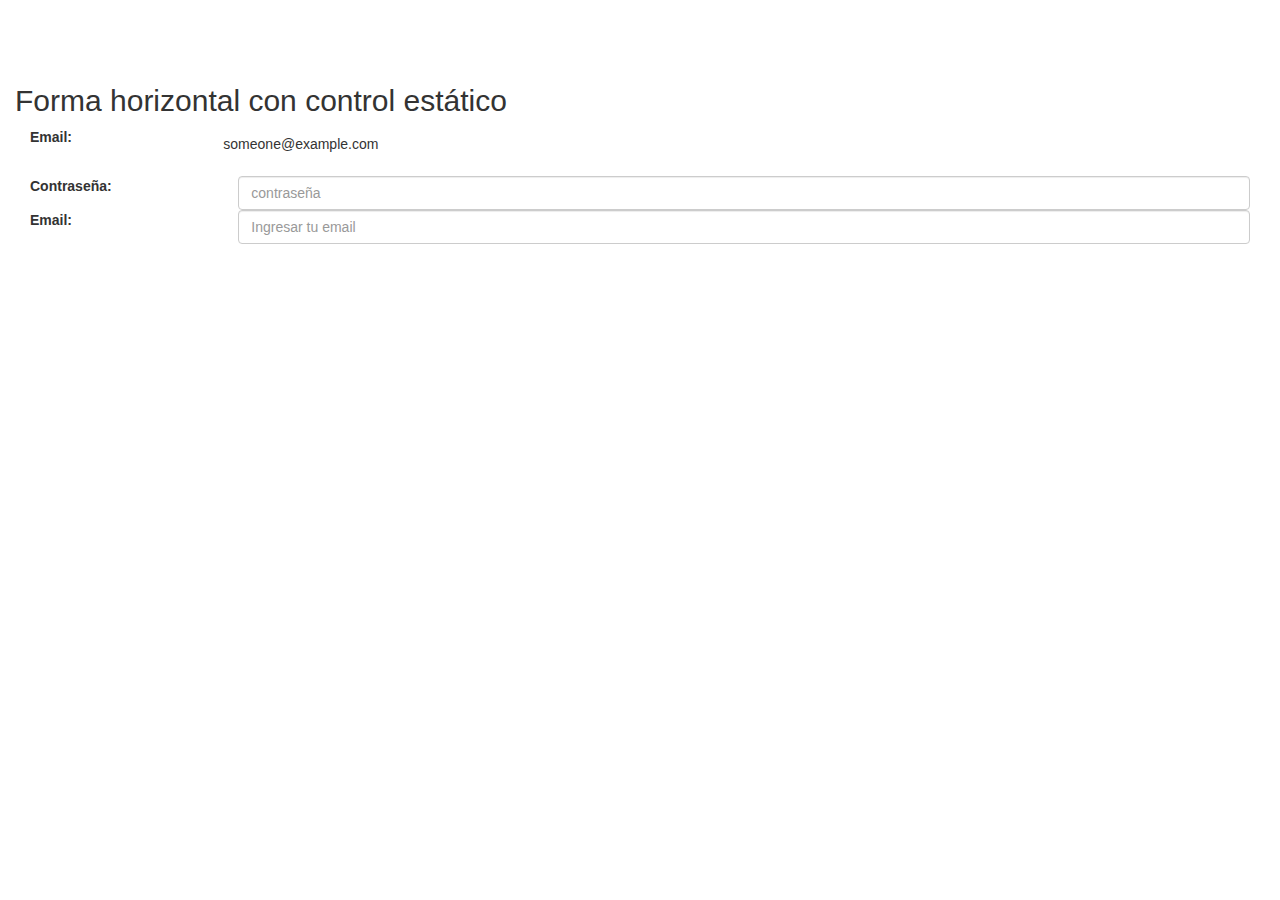
<file: new.html>
<!DOCTYPE html><html lang="es"><head><meta charset="utf-8">  <meta name="viewport" content="width=device-width, initial-scale=1">  <link rel="stylesheet" href="css/estilos.css">  <link rel="stylesheet" href="https://maxcdn.bootstrapcdn.com/bootstrap/3.3.7/css/bootstrap.min.css">  <script src="https://ajax.googleapis.com/ajax/libs/jquery/3.2.1/jquery.min.js"></script>  <script src="https://maxcdn.bootstrapcdn.com/bootstrap/3.3.7/js/bootstrap.min.js"></script> </head><body ><div class="container-fluid">	<h2>Forma horizontal con control estático</h2>		<div class="form-group">			<label for="Email" class="control-label col-sm-2">Email:</label>			<div>			<p class="form-control-static">someone@example.com</p>			</div>		</div>		<div class="form-group">			<label for="pwd" class="control-label col-sm-2">Contraseña:</label>			<div class="col-sm-10">			<input type="password" class="form-control" id="email" placeholder="contraseña">			</div>		</div>		<div class="form-group">			<label for="Email" class="control-label col-sm-2">Email:</label>			<div class="col-sm-10">			<input type="email" class="form-control" id="email" placeholder="Ingresar tu email">			</div>		</div>	<form>		</form></div></body></html>
</file>
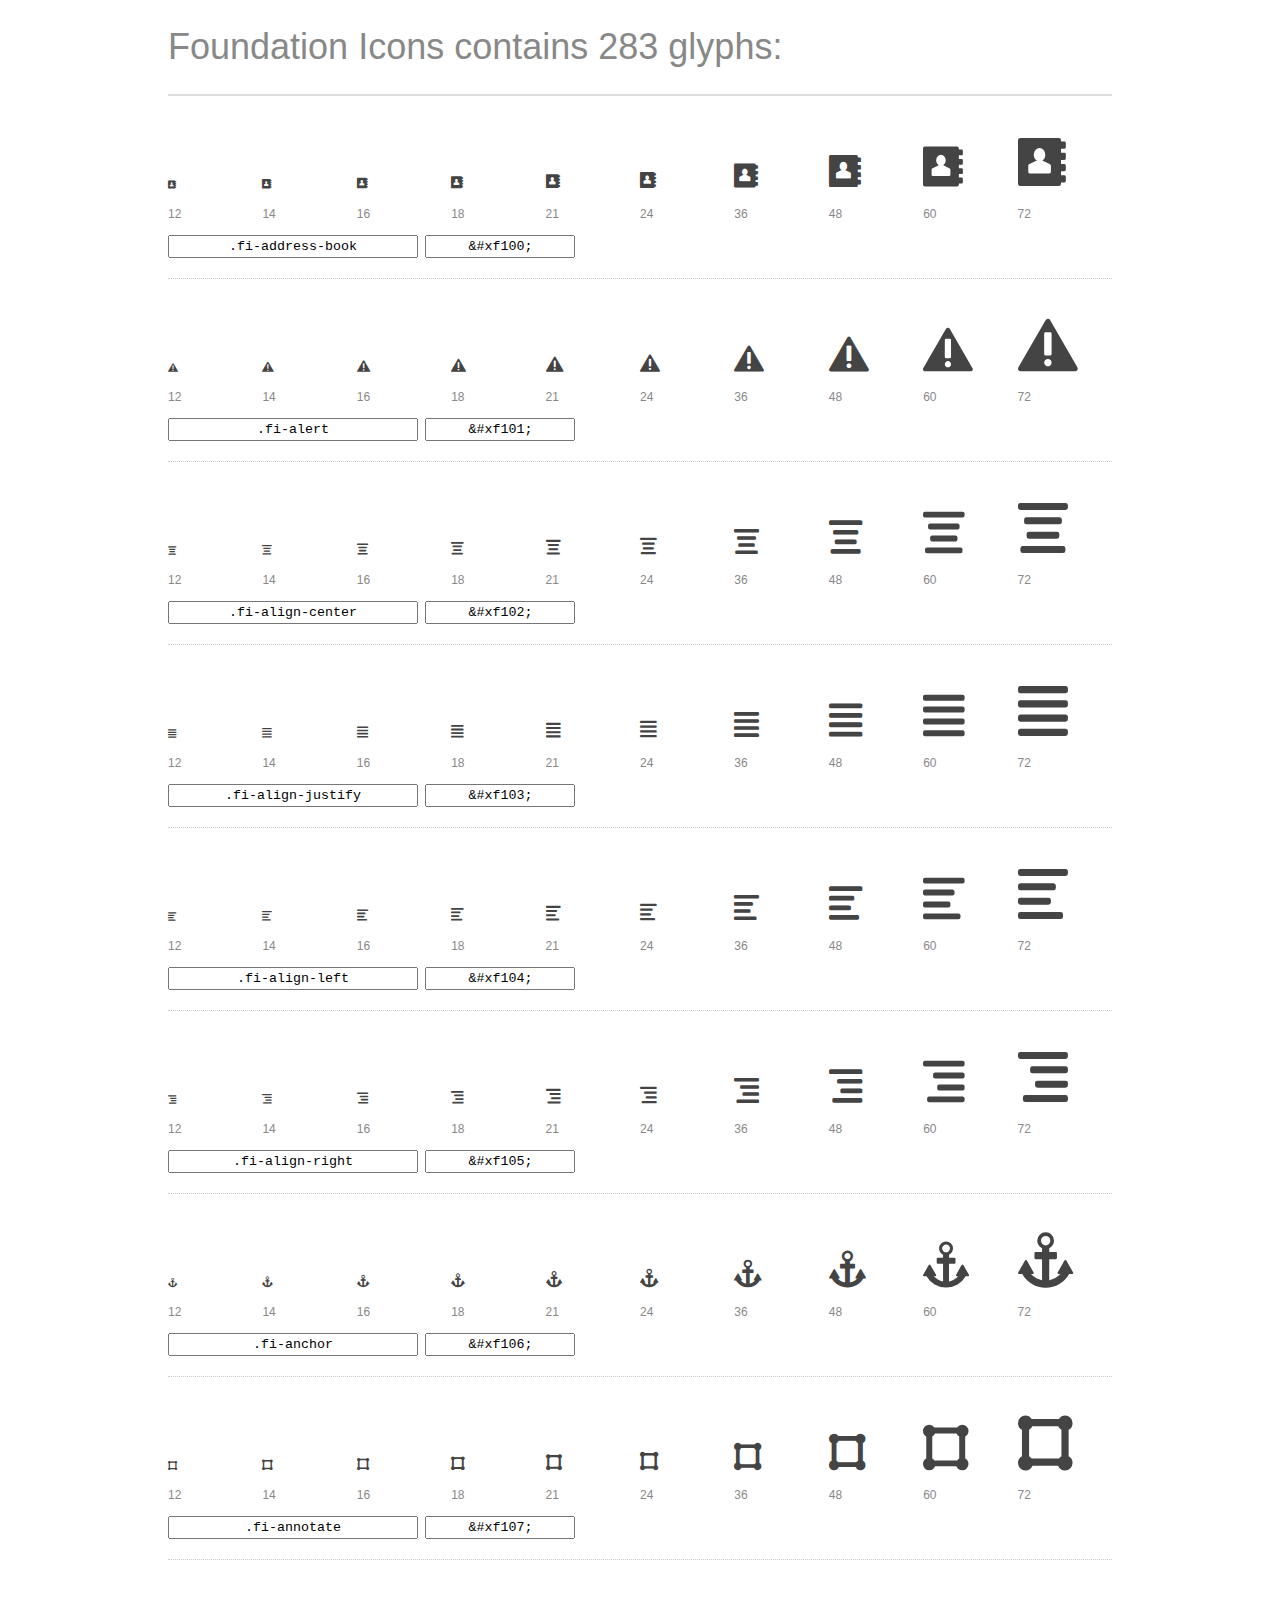
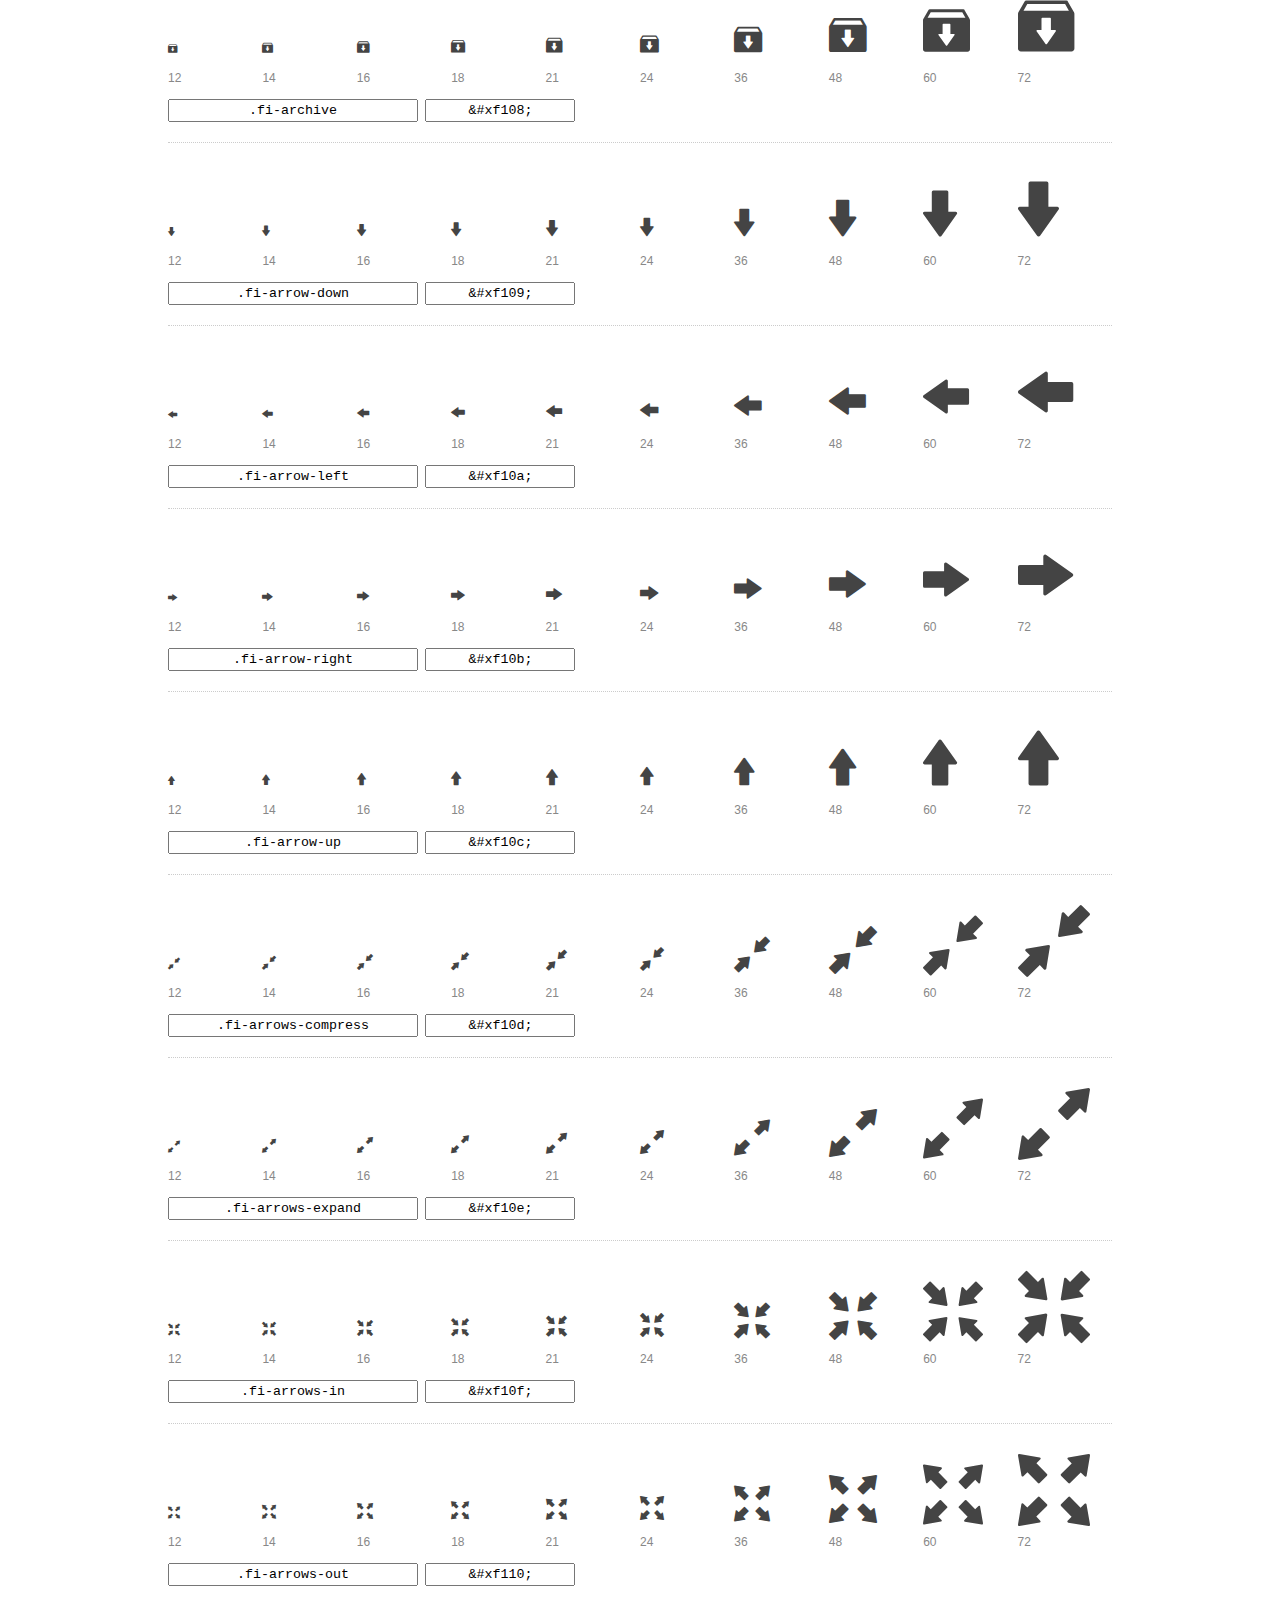
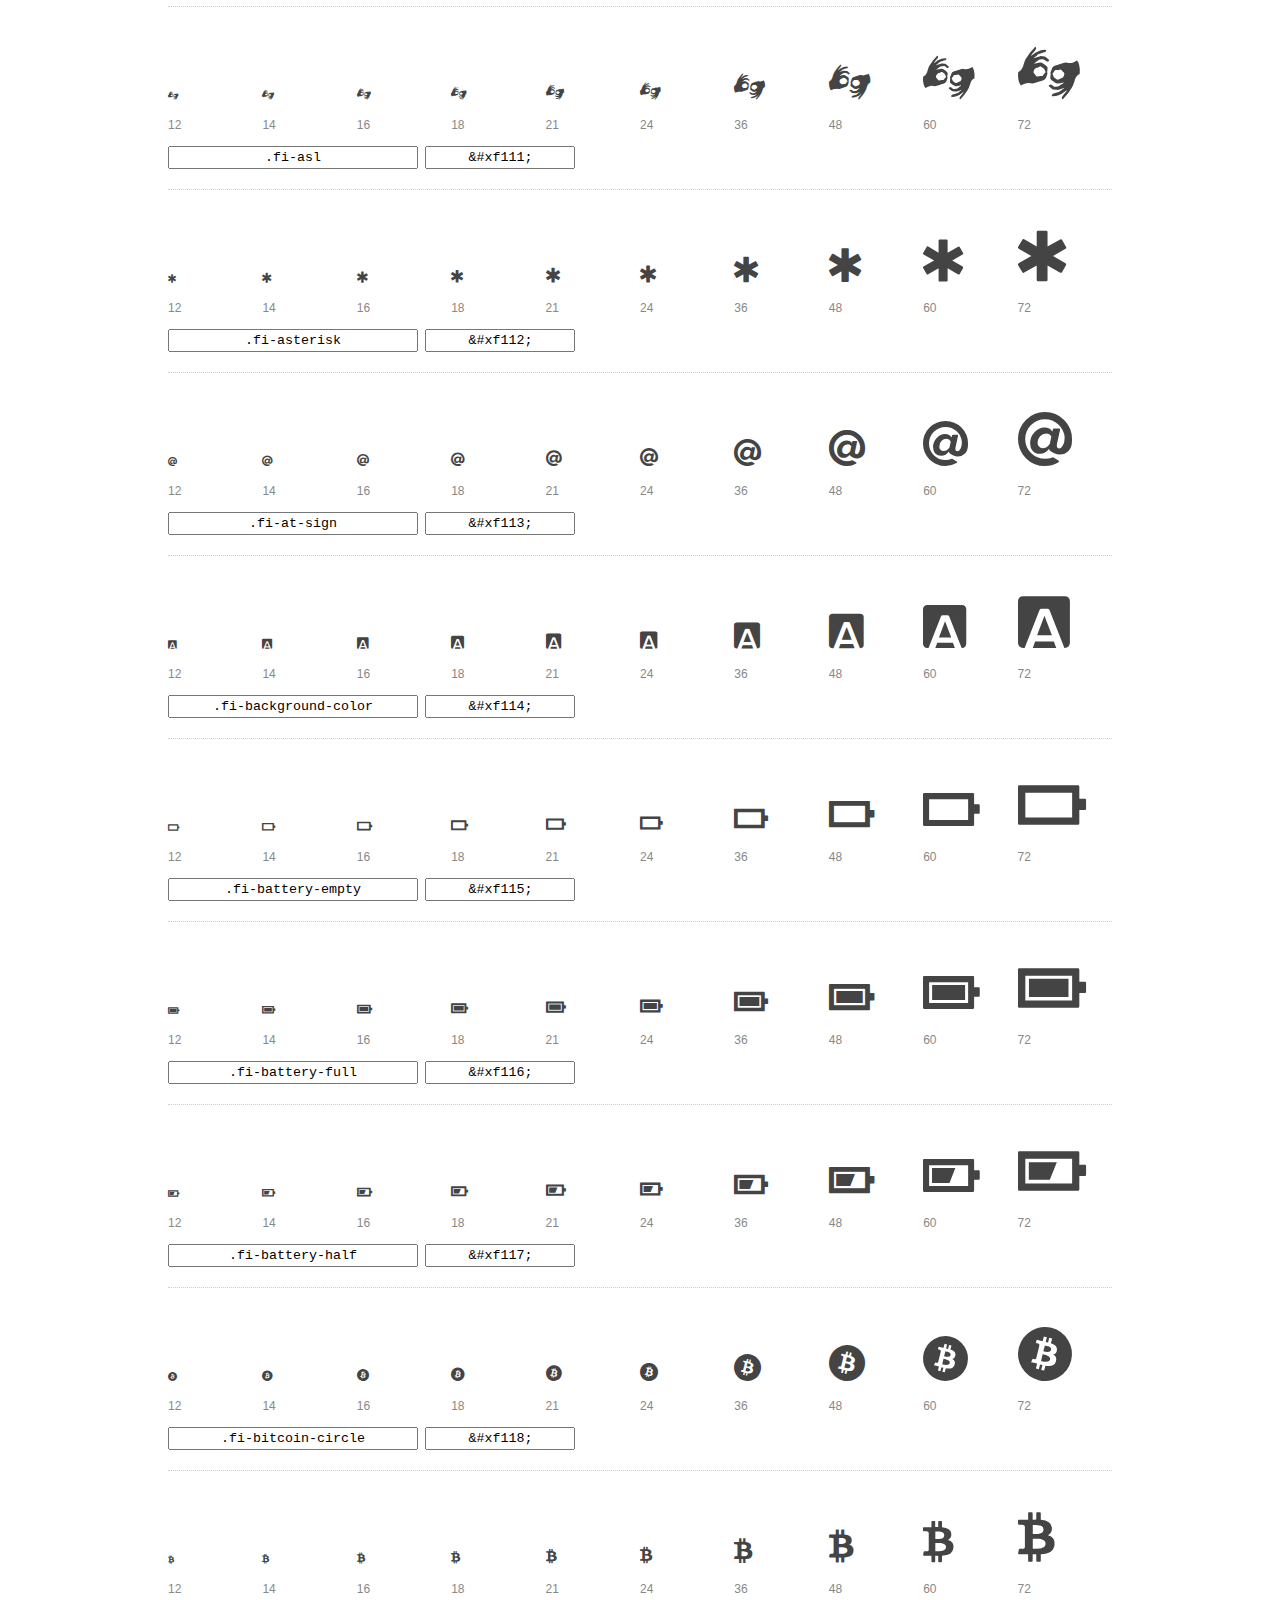
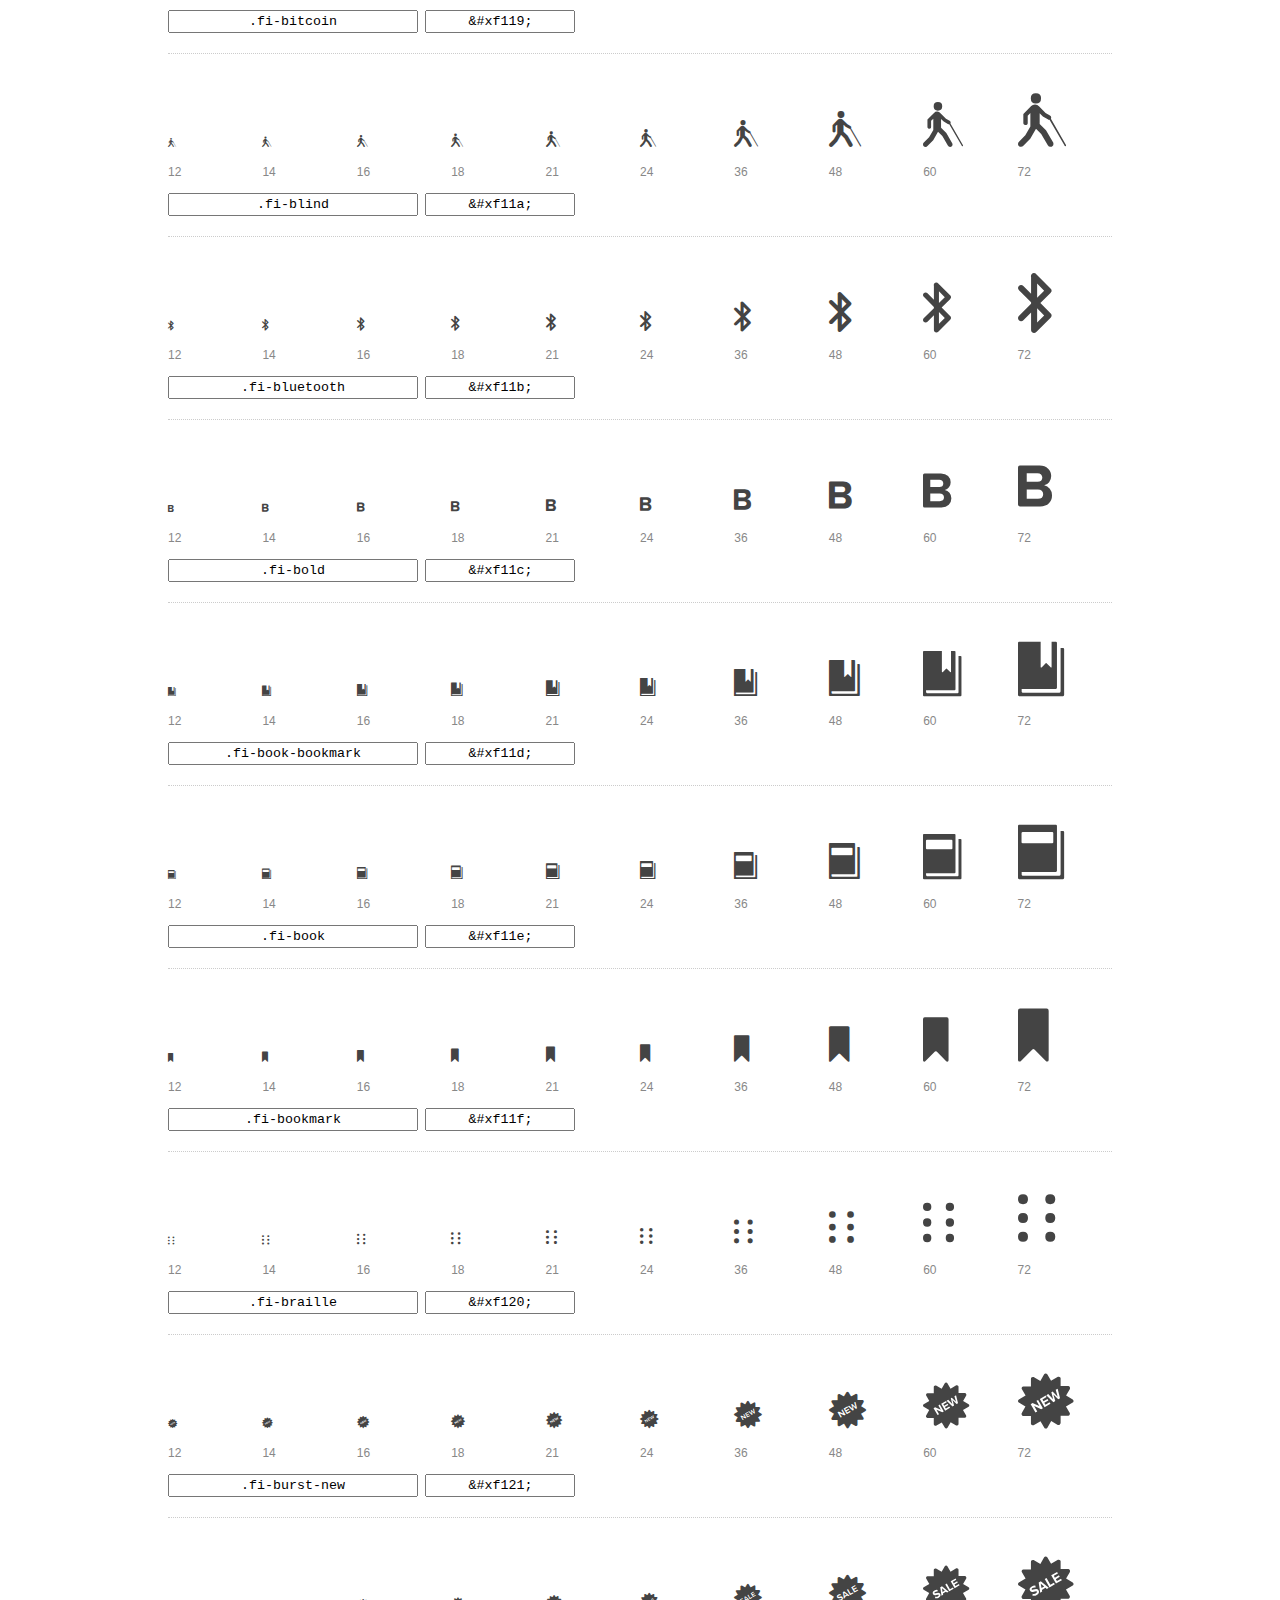
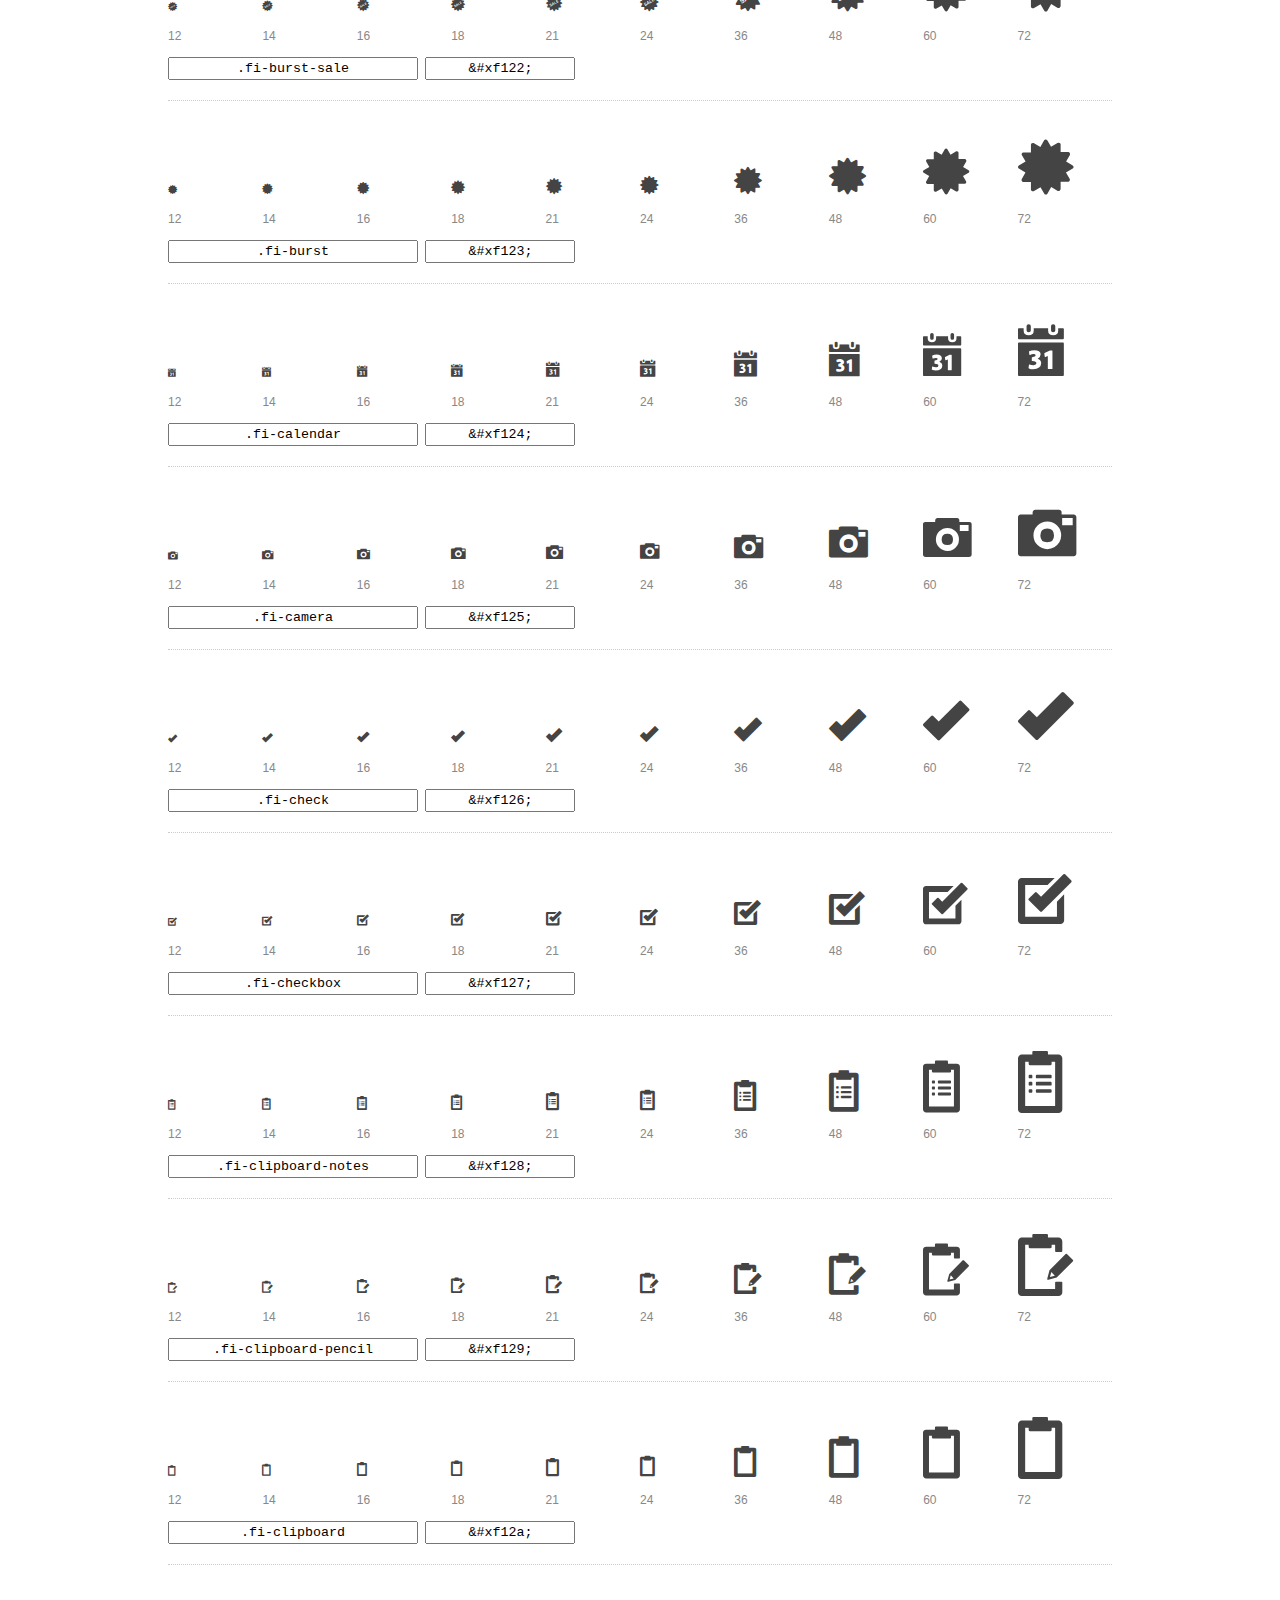
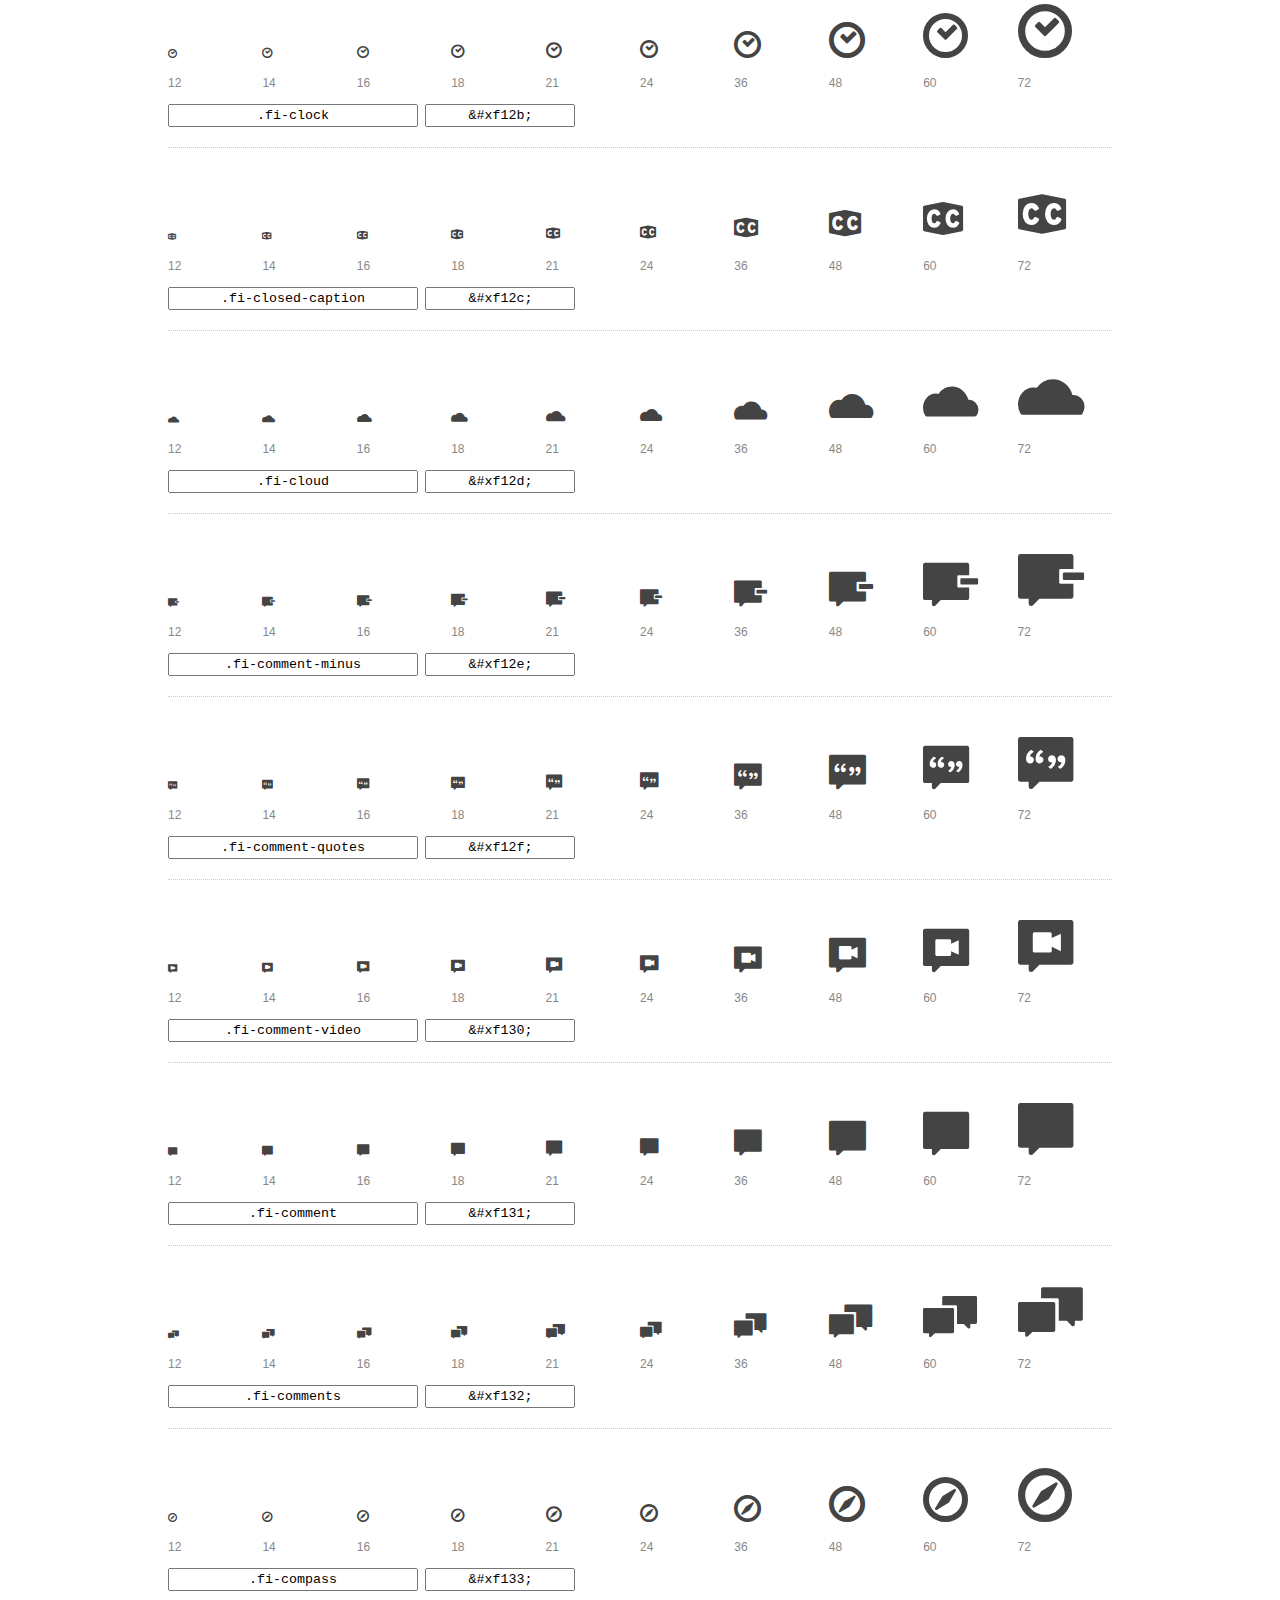
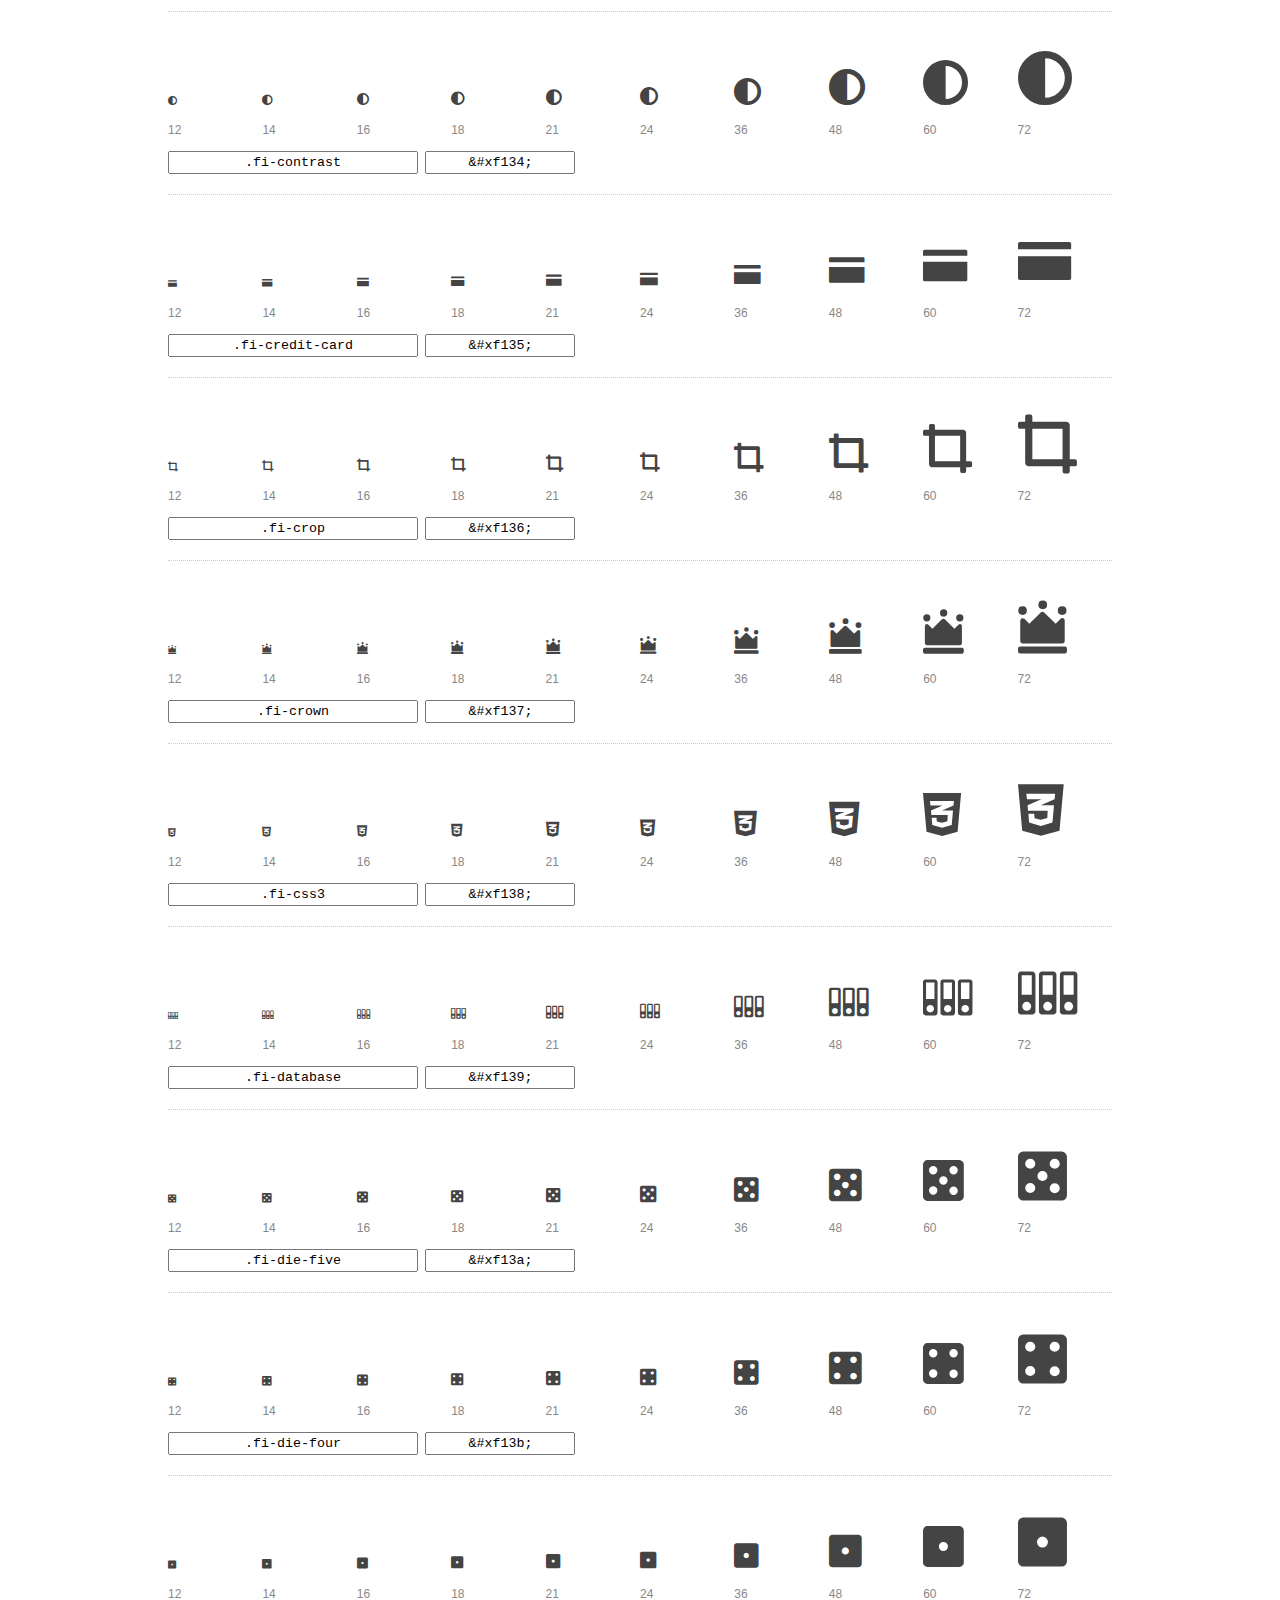
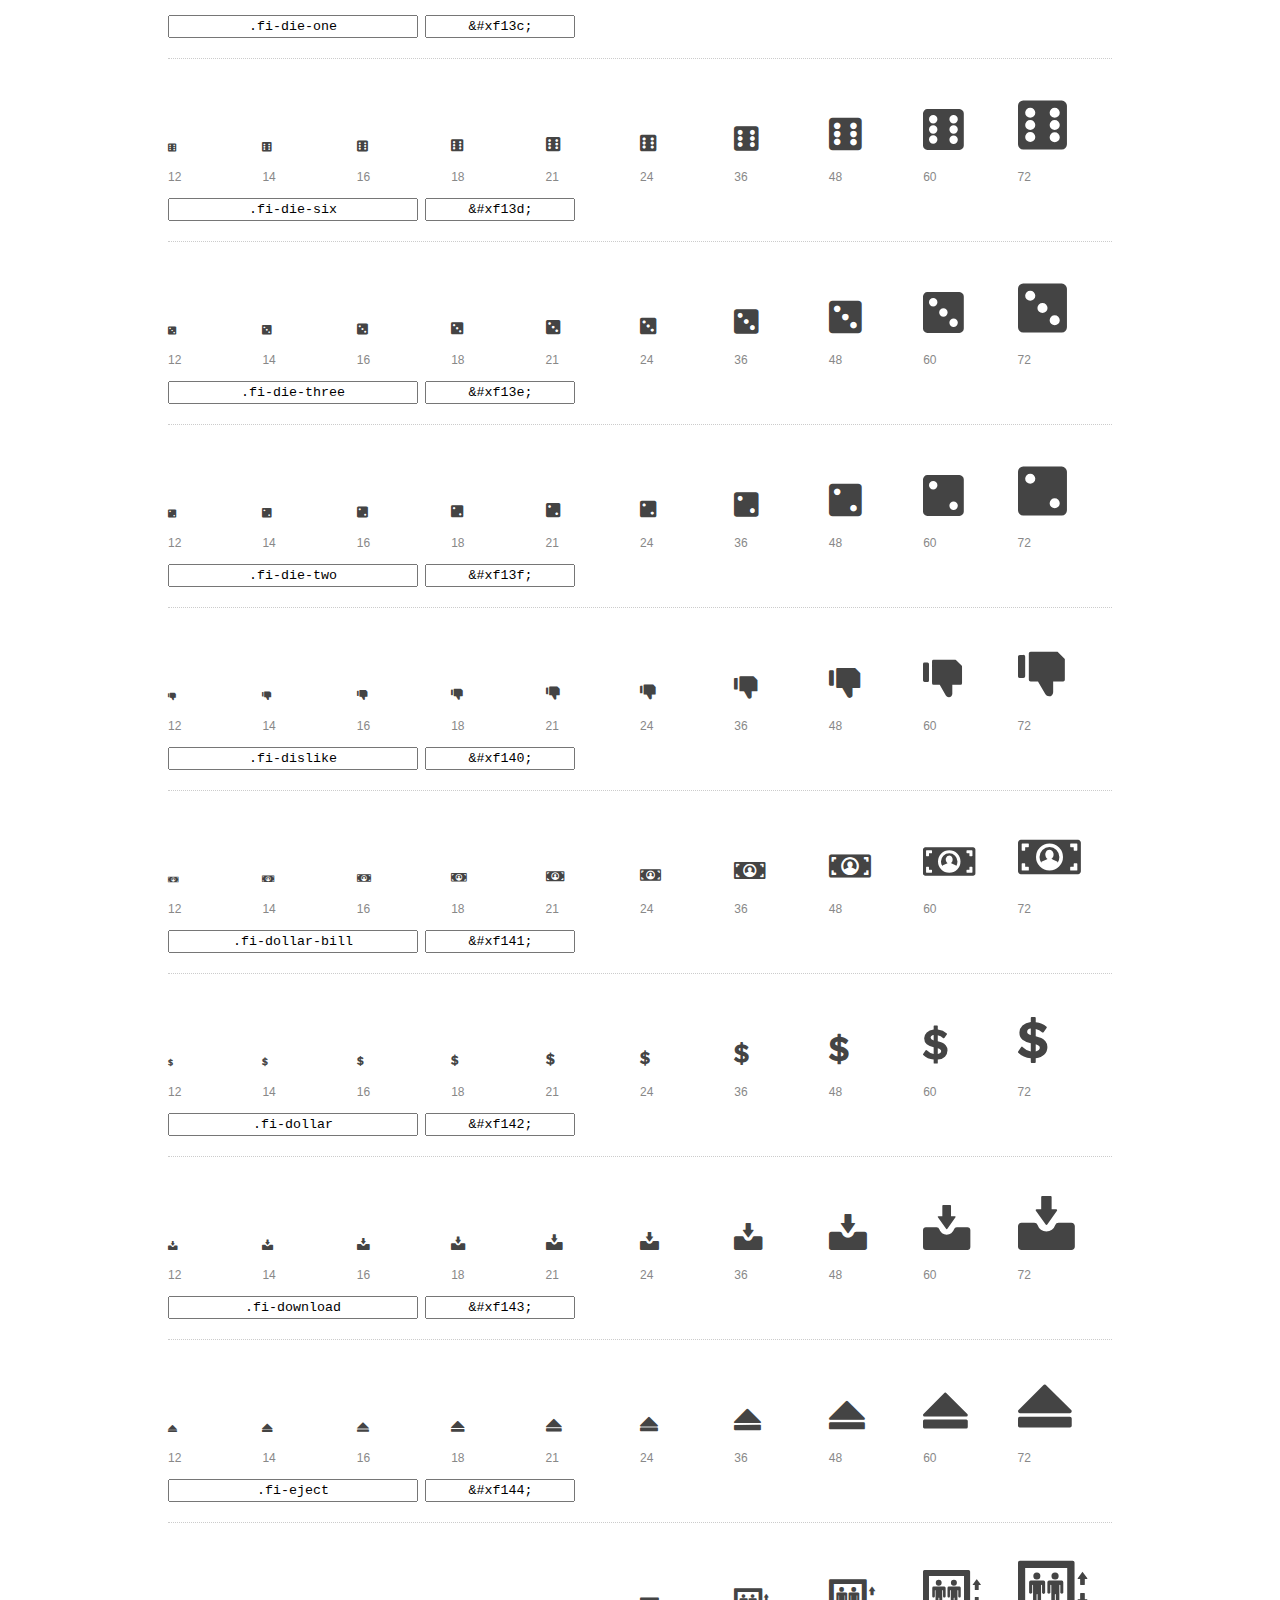
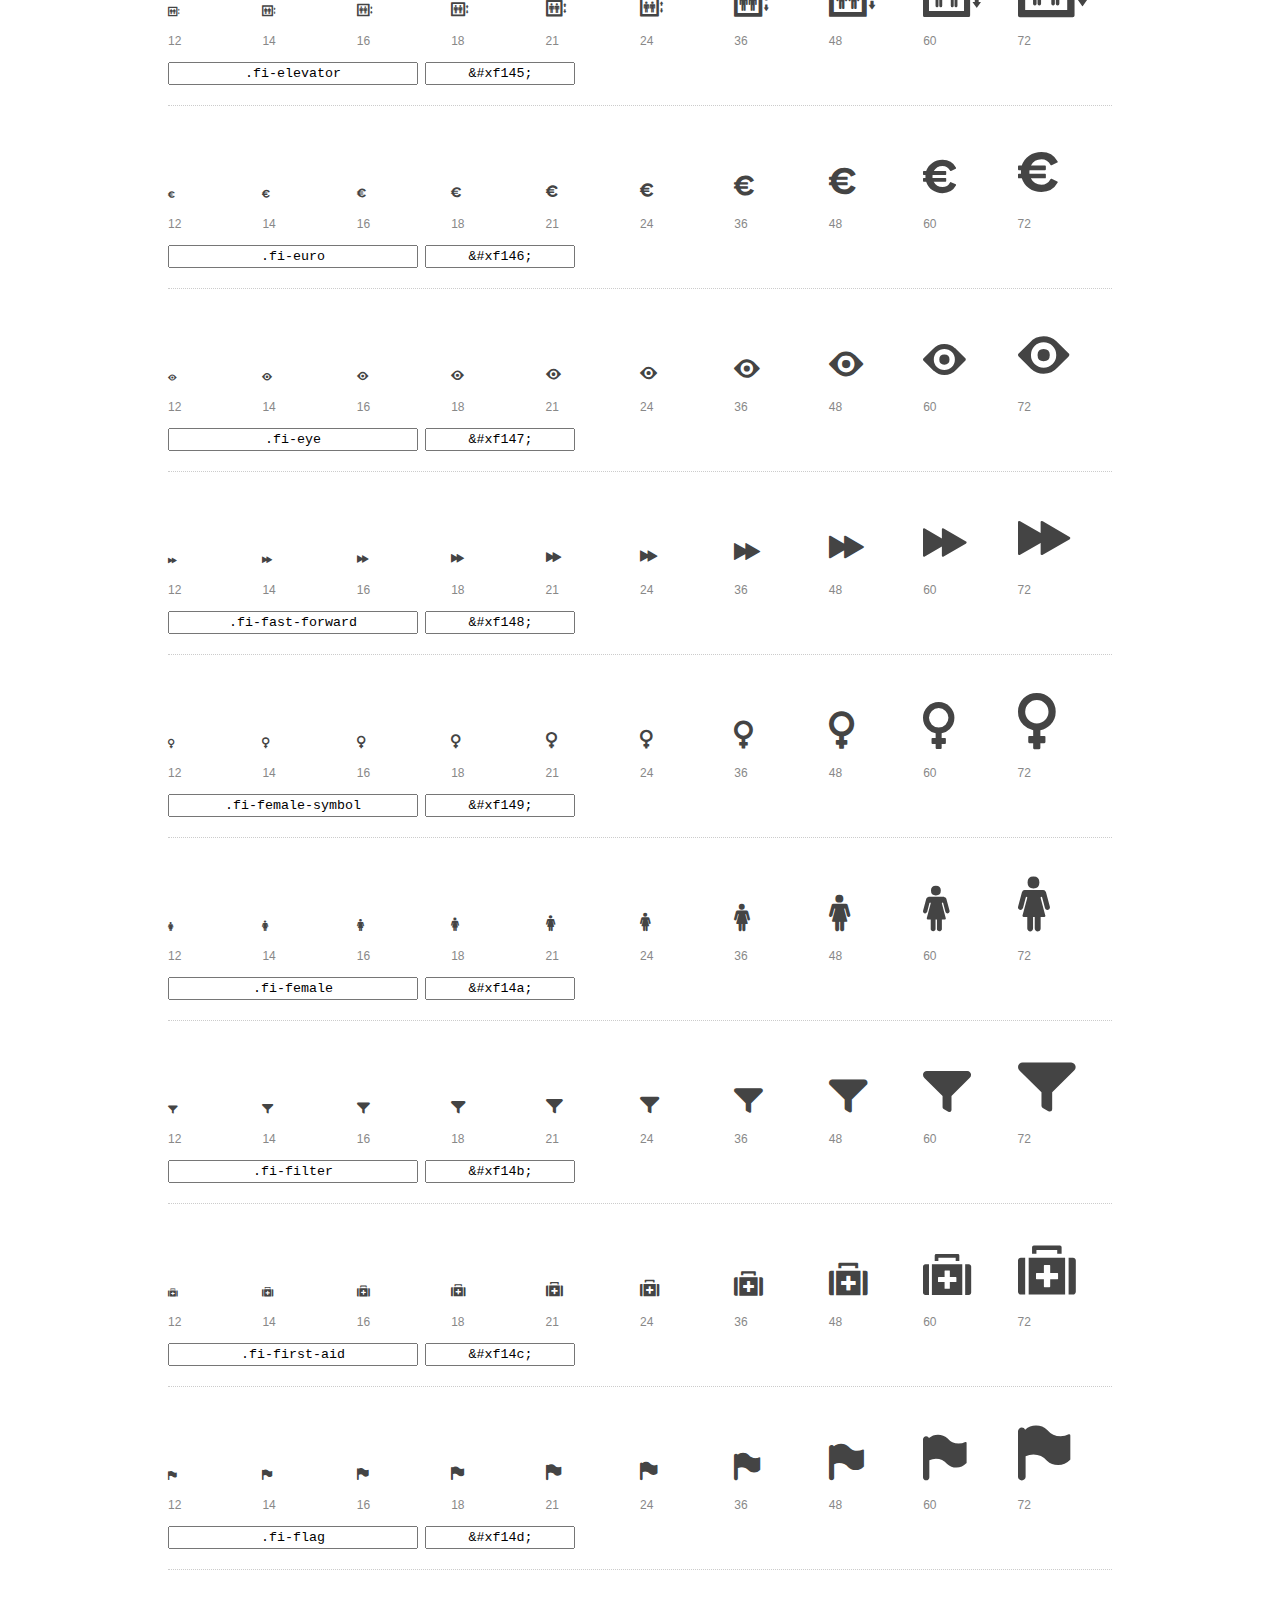
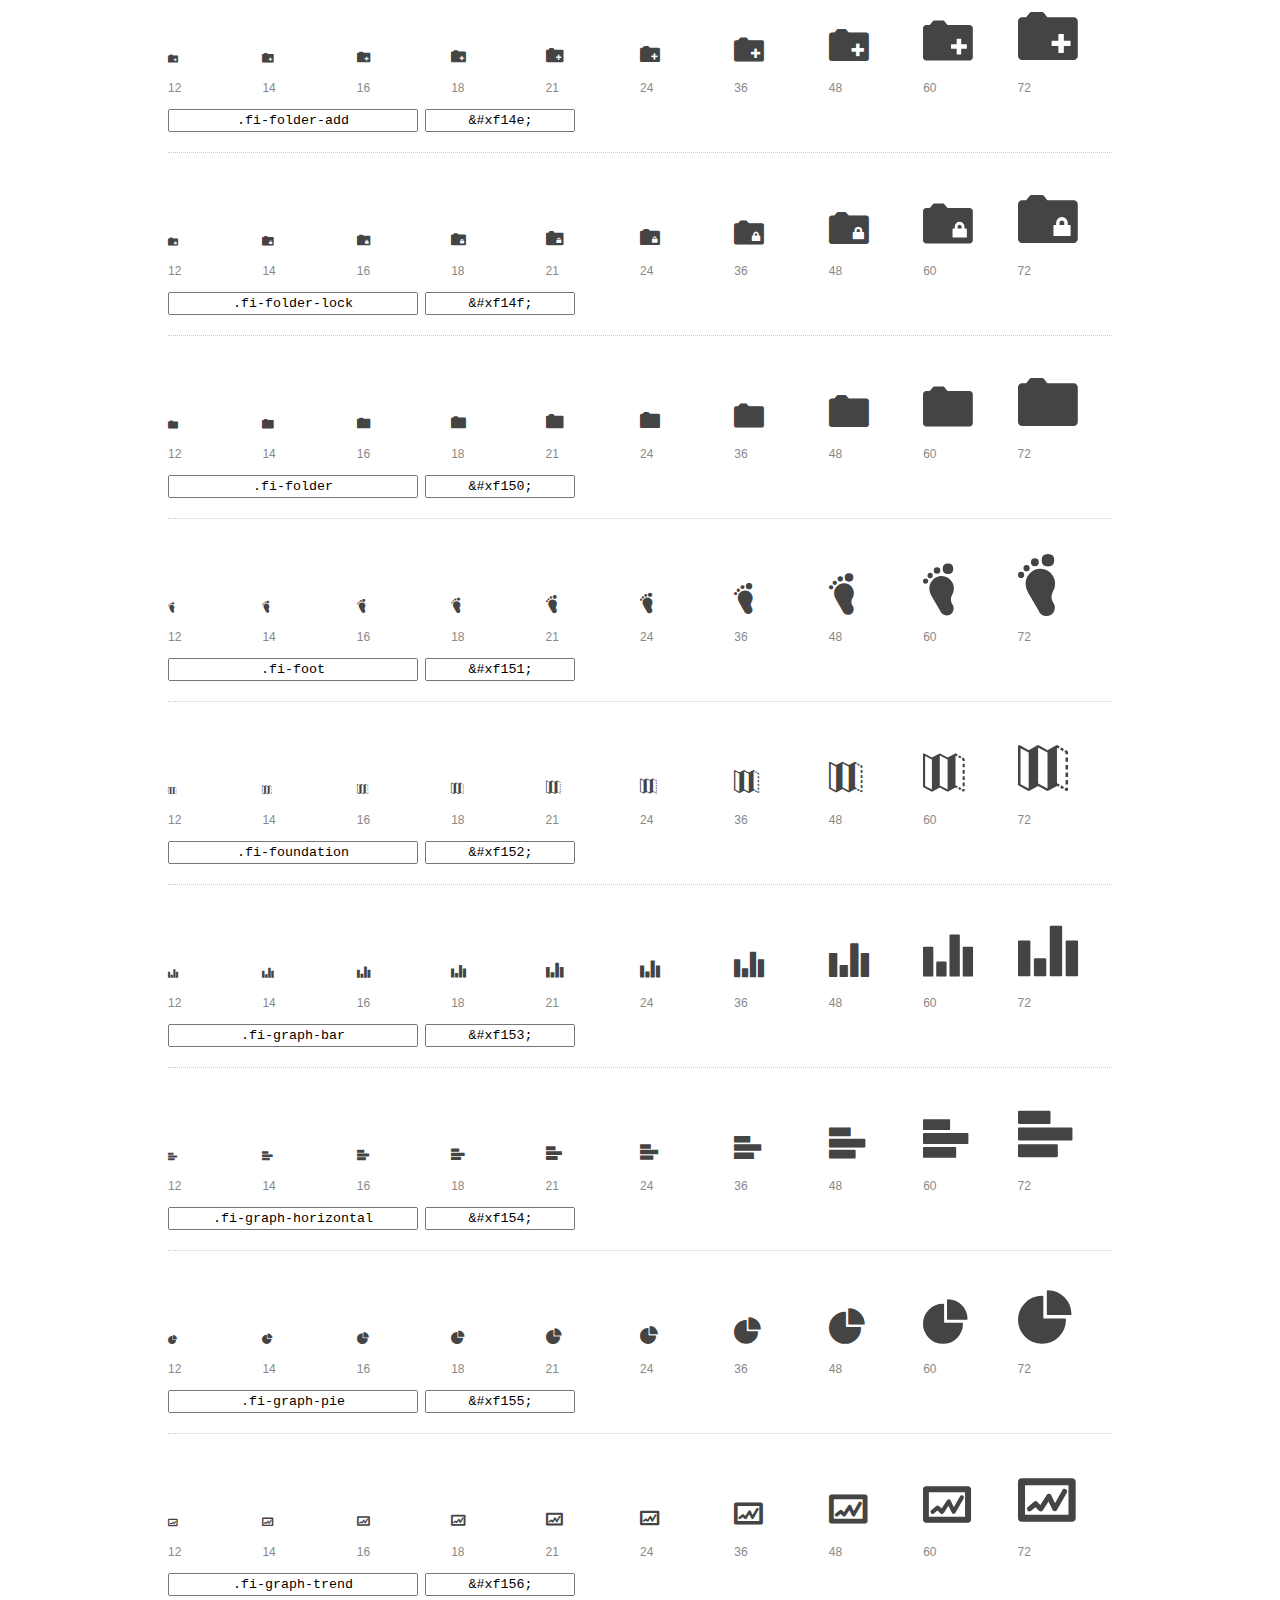
<file: foundation-icons/preview.html>
<!DOCTYPE html>
<html>
  <head>
    <title>Foundation Icons glyphs preview</title>
    <link rel="stylesheet" href="foundation-icons.css" />

    <style>
      * {
        -moz-box-sizing: border-box;
        -webkit-box-sizing: border-box;
        box-sizing: border-box;
        margin: 0;
        padding: 0;
      }

      body {
        background: #fff;
        color: #444;
        font: 16px/1.5 "Helvetica Neue", Helvetica, Arial, sans-serif;
      }

      a, 
      a:visited {
        color: #888;
        text-decoration: underline;
      }
      a:hover, 
      a:focus { color: #000; }

      h1 {
        border-bottom: 2px solid #ddd;
        color: #888;
        font-size: 36px;
        font-weight: 300;
        margin-bottom: 20px;
        padding: 20px 0;
      }

      .container {
        margin: 0 auto;
        min-width: 880px;
        padding: 0 40px;
        width: 80%;
      }

      .glyph {
        border-bottom: 1px dotted #ccc;
        padding: 10px 0 20px;
        margin-bottom: 20px;
      }

      .preview-glyphs { vertical-align: bottom; } 

      .preview-scale { 
        color: #888;
        font-size: 12px; 
        margin-top: 5px;
      }

      .step {
        display: inline-block;
        line-height: 1;
        width: 10%;
      }

      
      .size-12 { font-size: 12px; }
      
      .size-14 { font-size: 14px; }
      
      .size-16 { font-size: 16px; }
      
      .size-18 { font-size: 18px; }
      
      .size-21 { font-size: 21px; }
      
      .size-24 { font-size: 24px; }
      
      .size-36 { font-size: 36px; }
      
      .size-48 { font-size: 48px; }
      
      .size-60 { font-size: 60px; }
      
      .size-72 { font-size: 72px; }
      

      .usage { margin-top: 10px; }

      .usage input {
        font-family: monospace;
        margin-right: 3px;
        padding: 2px 5px;
        text-align: center;
      }

      .usage .point { width: 150px; }

      .usage .class { width: 250px; }

      .footer {
        color: #888;
        font-size: 12px;
        padding: 20px 0;
      }
    </style>

    <!--[if lte IE 8]><script src="http://html5shiv.googlecode.com/svn/trunk/html5.js"></script><![endif]-->
  </head>

  <body>
    <div class="container">
      <h1>Foundation Icons contains 283 glyphs:</h1> 

      
      <div class="glyph">
        <div class="preview-glyphs">
          <i class="step fi-address-book size-12"></i><i class="step fi-address-book size-14"></i><i class="step fi-address-book size-16"></i><i class="step fi-address-book size-18"></i><i class="step fi-address-book size-21"></i><i class="step fi-address-book size-24"></i><i class="step fi-address-book size-36"></i><i class="step fi-address-book size-48"></i><i class="step fi-address-book size-60"></i><i class="step fi-address-book size-72"></i>
        </div>
        <div class="preview-scale">
          <span class="step">12</span><span class="step">14</span><span class="step">16</span><span class="step">18</span><span class="step">21</span><span class="step">24</span><span class="step">36</span><span class="step">48</span><span class="step">60</span><span class="step">72</span> 
        </div>
        <div class="usage">
          <input class="class" type="text" readonly="readonly" onClick="this.select();" value=".fi-address-book" />
          <input class="point" type="text" readonly="readonly" onClick="this.select();" value="&amp;#xf100;" />
        </div>
      </div>
      
      <div class="glyph">
        <div class="preview-glyphs">
          <i class="step fi-alert size-12"></i><i class="step fi-alert size-14"></i><i class="step fi-alert size-16"></i><i class="step fi-alert size-18"></i><i class="step fi-alert size-21"></i><i class="step fi-alert size-24"></i><i class="step fi-alert size-36"></i><i class="step fi-alert size-48"></i><i class="step fi-alert size-60"></i><i class="step fi-alert size-72"></i>
        </div>
        <div class="preview-scale">
          <span class="step">12</span><span class="step">14</span><span class="step">16</span><span class="step">18</span><span class="step">21</span><span class="step">24</span><span class="step">36</span><span class="step">48</span><span class="step">60</span><span class="step">72</span> 
        </div>
        <div class="usage">
          <input class="class" type="text" readonly="readonly" onClick="this.select();" value=".fi-alert" />
          <input class="point" type="text" readonly="readonly" onClick="this.select();" value="&amp;#xf101;" />
        </div>
      </div>
      
      <div class="glyph">
        <div class="preview-glyphs">
          <i class="step fi-align-center size-12"></i><i class="step fi-align-center size-14"></i><i class="step fi-align-center size-16"></i><i class="step fi-align-center size-18"></i><i class="step fi-align-center size-21"></i><i class="step fi-align-center size-24"></i><i class="step fi-align-center size-36"></i><i class="step fi-align-center size-48"></i><i class="step fi-align-center size-60"></i><i class="step fi-align-center size-72"></i>
        </div>
        <div class="preview-scale">
          <span class="step">12</span><span class="step">14</span><span class="step">16</span><span class="step">18</span><span class="step">21</span><span class="step">24</span><span class="step">36</span><span class="step">48</span><span class="step">60</span><span class="step">72</span> 
        </div>
        <div class="usage">
          <input class="class" type="text" readonly="readonly" onClick="this.select();" value=".fi-align-center" />
          <input class="point" type="text" readonly="readonly" onClick="this.select();" value="&amp;#xf102;" />
        </div>
      </div>
      
      <div class="glyph">
        <div class="preview-glyphs">
          <i class="step fi-align-justify size-12"></i><i class="step fi-align-justify size-14"></i><i class="step fi-align-justify size-16"></i><i class="step fi-align-justify size-18"></i><i class="step fi-align-justify size-21"></i><i class="step fi-align-justify size-24"></i><i class="step fi-align-justify size-36"></i><i class="step fi-align-justify size-48"></i><i class="step fi-align-justify size-60"></i><i class="step fi-align-justify size-72"></i>
        </div>
        <div class="preview-scale">
          <span class="step">12</span><span class="step">14</span><span class="step">16</span><span class="step">18</span><span class="step">21</span><span class="step">24</span><span class="step">36</span><span class="step">48</span><span class="step">60</span><span class="step">72</span> 
        </div>
        <div class="usage">
          <input class="class" type="text" readonly="readonly" onClick="this.select();" value=".fi-align-justify" />
          <input class="point" type="text" readonly="readonly" onClick="this.select();" value="&amp;#xf103;" />
        </div>
      </div>
      
      <div class="glyph">
        <div class="preview-glyphs">
          <i class="step fi-align-left size-12"></i><i class="step fi-align-left size-14"></i><i class="step fi-align-left size-16"></i><i class="step fi-align-left size-18"></i><i class="step fi-align-left size-21"></i><i class="step fi-align-left size-24"></i><i class="step fi-align-left size-36"></i><i class="step fi-align-left size-48"></i><i class="step fi-align-left size-60"></i><i class="step fi-align-left size-72"></i>
        </div>
        <div class="preview-scale">
          <span class="step">12</span><span class="step">14</span><span class="step">16</span><span class="step">18</span><span class="step">21</span><span class="step">24</span><span class="step">36</span><span class="step">48</span><span class="step">60</span><span class="step">72</span> 
        </div>
        <div class="usage">
          <input class="class" type="text" readonly="readonly" onClick="this.select();" value=".fi-align-left" />
          <input class="point" type="text" readonly="readonly" onClick="this.select();" value="&amp;#xf104;" />
        </div>
      </div>
      
      <div class="glyph">
        <div class="preview-glyphs">
          <i class="step fi-align-right size-12"></i><i class="step fi-align-right size-14"></i><i class="step fi-align-right size-16"></i><i class="step fi-align-right size-18"></i><i class="step fi-align-right size-21"></i><i class="step fi-align-right size-24"></i><i class="step fi-align-right size-36"></i><i class="step fi-align-right size-48"></i><i class="step fi-align-right size-60"></i><i class="step fi-align-right size-72"></i>
        </div>
        <div class="preview-scale">
          <span class="step">12</span><span class="step">14</span><span class="step">16</span><span class="step">18</span><span class="step">21</span><span class="step">24</span><span class="step">36</span><span class="step">48</span><span class="step">60</span><span class="step">72</span> 
        </div>
        <div class="usage">
          <input class="class" type="text" readonly="readonly" onClick="this.select();" value=".fi-align-right" />
          <input class="point" type="text" readonly="readonly" onClick="this.select();" value="&amp;#xf105;" />
        </div>
      </div>
      
      <div class="glyph">
        <div class="preview-glyphs">
          <i class="step fi-anchor size-12"></i><i class="step fi-anchor size-14"></i><i class="step fi-anchor size-16"></i><i class="step fi-anchor size-18"></i><i class="step fi-anchor size-21"></i><i class="step fi-anchor size-24"></i><i class="step fi-anchor size-36"></i><i class="step fi-anchor size-48"></i><i class="step fi-anchor size-60"></i><i class="step fi-anchor size-72"></i>
        </div>
        <div class="preview-scale">
          <span class="step">12</span><span class="step">14</span><span class="step">16</span><span class="step">18</span><span class="step">21</span><span class="step">24</span><span class="step">36</span><span class="step">48</span><span class="step">60</span><span class="step">72</span> 
        </div>
        <div class="usage">
          <input class="class" type="text" readonly="readonly" onClick="this.select();" value=".fi-anchor" />
          <input class="point" type="text" readonly="readonly" onClick="this.select();" value="&amp;#xf106;" />
        </div>
      </div>
      
      <div class="glyph">
        <div class="preview-glyphs">
          <i class="step fi-annotate size-12"></i><i class="step fi-annotate size-14"></i><i class="step fi-annotate size-16"></i><i class="step fi-annotate size-18"></i><i class="step fi-annotate size-21"></i><i class="step fi-annotate size-24"></i><i class="step fi-annotate size-36"></i><i class="step fi-annotate size-48"></i><i class="step fi-annotate size-60"></i><i class="step fi-annotate size-72"></i>
        </div>
        <div class="preview-scale">
          <span class="step">12</span><span class="step">14</span><span class="step">16</span><span class="step">18</span><span class="step">21</span><span class="step">24</span><span class="step">36</span><span class="step">48</span><span class="step">60</span><span class="step">72</span> 
        </div>
        <div class="usage">
          <input class="class" type="text" readonly="readonly" onClick="this.select();" value=".fi-annotate" />
          <input class="point" type="text" readonly="readonly" onClick="this.select();" value="&amp;#xf107;" />
        </div>
      </div>
      
      <div class="glyph">
        <div class="preview-glyphs">
          <i class="step fi-archive size-12"></i><i class="step fi-archive size-14"></i><i class="step fi-archive size-16"></i><i class="step fi-archive size-18"></i><i class="step fi-archive size-21"></i><i class="step fi-archive size-24"></i><i class="step fi-archive size-36"></i><i class="step fi-archive size-48"></i><i class="step fi-archive size-60"></i><i class="step fi-archive size-72"></i>
        </div>
        <div class="preview-scale">
          <span class="step">12</span><span class="step">14</span><span class="step">16</span><span class="step">18</span><span class="step">21</span><span class="step">24</span><span class="step">36</span><span class="step">48</span><span class="step">60</span><span class="step">72</span> 
        </div>
        <div class="usage">
          <input class="class" type="text" readonly="readonly" onClick="this.select();" value=".fi-archive" />
          <input class="point" type="text" readonly="readonly" onClick="this.select();" value="&amp;#xf108;" />
        </div>
      </div>
      
      <div class="glyph">
        <div class="preview-glyphs">
          <i class="step fi-arrow-down size-12"></i><i class="step fi-arrow-down size-14"></i><i class="step fi-arrow-down size-16"></i><i class="step fi-arrow-down size-18"></i><i class="step fi-arrow-down size-21"></i><i class="step fi-arrow-down size-24"></i><i class="step fi-arrow-down size-36"></i><i class="step fi-arrow-down size-48"></i><i class="step fi-arrow-down size-60"></i><i class="step fi-arrow-down size-72"></i>
        </div>
        <div class="preview-scale">
          <span class="step">12</span><span class="step">14</span><span class="step">16</span><span class="step">18</span><span class="step">21</span><span class="step">24</span><span class="step">36</span><span class="step">48</span><span class="step">60</span><span class="step">72</span> 
        </div>
        <div class="usage">
          <input class="class" type="text" readonly="readonly" onClick="this.select();" value=".fi-arrow-down" />
          <input class="point" type="text" readonly="readonly" onClick="this.select();" value="&amp;#xf109;" />
        </div>
      </div>
      
      <div class="glyph">
        <div class="preview-glyphs">
          <i class="step fi-arrow-left size-12"></i><i class="step fi-arrow-left size-14"></i><i class="step fi-arrow-left size-16"></i><i class="step fi-arrow-left size-18"></i><i class="step fi-arrow-left size-21"></i><i class="step fi-arrow-left size-24"></i><i class="step fi-arrow-left size-36"></i><i class="step fi-arrow-left size-48"></i><i class="step fi-arrow-left size-60"></i><i class="step fi-arrow-left size-72"></i>
        </div>
        <div class="preview-scale">
          <span class="step">12</span><span class="step">14</span><span class="step">16</span><span class="step">18</span><span class="step">21</span><span class="step">24</span><span class="step">36</span><span class="step">48</span><span class="step">60</span><span class="step">72</span> 
        </div>
        <div class="usage">
          <input class="class" type="text" readonly="readonly" onClick="this.select();" value=".fi-arrow-left" />
          <input class="point" type="text" readonly="readonly" onClick="this.select();" value="&amp;#xf10a;" />
        </div>
      </div>
      
      <div class="glyph">
        <div class="preview-glyphs">
          <i class="step fi-arrow-right size-12"></i><i class="step fi-arrow-right size-14"></i><i class="step fi-arrow-right size-16"></i><i class="step fi-arrow-right size-18"></i><i class="step fi-arrow-right size-21"></i><i class="step fi-arrow-right size-24"></i><i class="step fi-arrow-right size-36"></i><i class="step fi-arrow-right size-48"></i><i class="step fi-arrow-right size-60"></i><i class="step fi-arrow-right size-72"></i>
        </div>
        <div class="preview-scale">
          <span class="step">12</span><span class="step">14</span><span class="step">16</span><span class="step">18</span><span class="step">21</span><span class="step">24</span><span class="step">36</span><span class="step">48</span><span class="step">60</span><span class="step">72</span> 
        </div>
        <div class="usage">
          <input class="class" type="text" readonly="readonly" onClick="this.select();" value=".fi-arrow-right" />
          <input class="point" type="text" readonly="readonly" onClick="this.select();" value="&amp;#xf10b;" />
        </div>
      </div>
      
      <div class="glyph">
        <div class="preview-glyphs">
          <i class="step fi-arrow-up size-12"></i><i class="step fi-arrow-up size-14"></i><i class="step fi-arrow-up size-16"></i><i class="step fi-arrow-up size-18"></i><i class="step fi-arrow-up size-21"></i><i class="step fi-arrow-up size-24"></i><i class="step fi-arrow-up size-36"></i><i class="step fi-arrow-up size-48"></i><i class="step fi-arrow-up size-60"></i><i class="step fi-arrow-up size-72"></i>
        </div>
        <div class="preview-scale">
          <span class="step">12</span><span class="step">14</span><span class="step">16</span><span class="step">18</span><span class="step">21</span><span class="step">24</span><span class="step">36</span><span class="step">48</span><span class="step">60</span><span class="step">72</span> 
        </div>
        <div class="usage">
          <input class="class" type="text" readonly="readonly" onClick="this.select();" value=".fi-arrow-up" />
          <input class="point" type="text" readonly="readonly" onClick="this.select();" value="&amp;#xf10c;" />
        </div>
      </div>
      
      <div class="glyph">
        <div class="preview-glyphs">
          <i class="step fi-arrows-compress size-12"></i><i class="step fi-arrows-compress size-14"></i><i class="step fi-arrows-compress size-16"></i><i class="step fi-arrows-compress size-18"></i><i class="step fi-arrows-compress size-21"></i><i class="step fi-arrows-compress size-24"></i><i class="step fi-arrows-compress size-36"></i><i class="step fi-arrows-compress size-48"></i><i class="step fi-arrows-compress size-60"></i><i class="step fi-arrows-compress size-72"></i>
        </div>
        <div class="preview-scale">
          <span class="step">12</span><span class="step">14</span><span class="step">16</span><span class="step">18</span><span class="step">21</span><span class="step">24</span><span class="step">36</span><span class="step">48</span><span class="step">60</span><span class="step">72</span> 
        </div>
        <div class="usage">
          <input class="class" type="text" readonly="readonly" onClick="this.select();" value=".fi-arrows-compress" />
          <input class="point" type="text" readonly="readonly" onClick="this.select();" value="&amp;#xf10d;" />
        </div>
      </div>
      
      <div class="glyph">
        <div class="preview-glyphs">
          <i class="step fi-arrows-expand size-12"></i><i class="step fi-arrows-expand size-14"></i><i class="step fi-arrows-expand size-16"></i><i class="step fi-arrows-expand size-18"></i><i class="step fi-arrows-expand size-21"></i><i class="step fi-arrows-expand size-24"></i><i class="step fi-arrows-expand size-36"></i><i class="step fi-arrows-expand size-48"></i><i class="step fi-arrows-expand size-60"></i><i class="step fi-arrows-expand size-72"></i>
        </div>
        <div class="preview-scale">
          <span class="step">12</span><span class="step">14</span><span class="step">16</span><span class="step">18</span><span class="step">21</span><span class="step">24</span><span class="step">36</span><span class="step">48</span><span class="step">60</span><span class="step">72</span> 
        </div>
        <div class="usage">
          <input class="class" type="text" readonly="readonly" onClick="this.select();" value=".fi-arrows-expand" />
          <input class="point" type="text" readonly="readonly" onClick="this.select();" value="&amp;#xf10e;" />
        </div>
      </div>
      
      <div class="glyph">
        <div class="preview-glyphs">
          <i class="step fi-arrows-in size-12"></i><i class="step fi-arrows-in size-14"></i><i class="step fi-arrows-in size-16"></i><i class="step fi-arrows-in size-18"></i><i class="step fi-arrows-in size-21"></i><i class="step fi-arrows-in size-24"></i><i class="step fi-arrows-in size-36"></i><i class="step fi-arrows-in size-48"></i><i class="step fi-arrows-in size-60"></i><i class="step fi-arrows-in size-72"></i>
        </div>
        <div class="preview-scale">
          <span class="step">12</span><span class="step">14</span><span class="step">16</span><span class="step">18</span><span class="step">21</span><span class="step">24</span><span class="step">36</span><span class="step">48</span><span class="step">60</span><span class="step">72</span> 
        </div>
        <div class="usage">
          <input class="class" type="text" readonly="readonly" onClick="this.select();" value=".fi-arrows-in" />
          <input class="point" type="text" readonly="readonly" onClick="this.select();" value="&amp;#xf10f;" />
        </div>
      </div>
      
      <div class="glyph">
        <div class="preview-glyphs">
          <i class="step fi-arrows-out size-12"></i><i class="step fi-arrows-out size-14"></i><i class="step fi-arrows-out size-16"></i><i class="step fi-arrows-out size-18"></i><i class="step fi-arrows-out size-21"></i><i class="step fi-arrows-out size-24"></i><i class="step fi-arrows-out size-36"></i><i class="step fi-arrows-out size-48"></i><i class="step fi-arrows-out size-60"></i><i class="step fi-arrows-out size-72"></i>
        </div>
        <div class="preview-scale">
          <span class="step">12</span><span class="step">14</span><span class="step">16</span><span class="step">18</span><span class="step">21</span><span class="step">24</span><span class="step">36</span><span class="step">48</span><span class="step">60</span><span class="step">72</span> 
        </div>
        <div class="usage">
          <input class="class" type="text" readonly="readonly" onClick="this.select();" value=".fi-arrows-out" />
          <input class="point" type="text" readonly="readonly" onClick="this.select();" value="&amp;#xf110;" />
        </div>
      </div>
      
      <div class="glyph">
        <div class="preview-glyphs">
          <i class="step fi-asl size-12"></i><i class="step fi-asl size-14"></i><i class="step fi-asl size-16"></i><i class="step fi-asl size-18"></i><i class="step fi-asl size-21"></i><i class="step fi-asl size-24"></i><i class="step fi-asl size-36"></i><i class="step fi-asl size-48"></i><i class="step fi-asl size-60"></i><i class="step fi-asl size-72"></i>
        </div>
        <div class="preview-scale">
          <span class="step">12</span><span class="step">14</span><span class="step">16</span><span class="step">18</span><span class="step">21</span><span class="step">24</span><span class="step">36</span><span class="step">48</span><span class="step">60</span><span class="step">72</span> 
        </div>
        <div class="usage">
          <input class="class" type="text" readonly="readonly" onClick="this.select();" value=".fi-asl" />
          <input class="point" type="text" readonly="readonly" onClick="this.select();" value="&amp;#xf111;" />
        </div>
      </div>
      
      <div class="glyph">
        <div class="preview-glyphs">
          <i class="step fi-asterisk size-12"></i><i class="step fi-asterisk size-14"></i><i class="step fi-asterisk size-16"></i><i class="step fi-asterisk size-18"></i><i class="step fi-asterisk size-21"></i><i class="step fi-asterisk size-24"></i><i class="step fi-asterisk size-36"></i><i class="step fi-asterisk size-48"></i><i class="step fi-asterisk size-60"></i><i class="step fi-asterisk size-72"></i>
        </div>
        <div class="preview-scale">
          <span class="step">12</span><span class="step">14</span><span class="step">16</span><span class="step">18</span><span class="step">21</span><span class="step">24</span><span class="step">36</span><span class="step">48</span><span class="step">60</span><span class="step">72</span> 
        </div>
        <div class="usage">
          <input class="class" type="text" readonly="readonly" onClick="this.select();" value=".fi-asterisk" />
          <input class="point" type="text" readonly="readonly" onClick="this.select();" value="&amp;#xf112;" />
        </div>
      </div>
      
      <div class="glyph">
        <div class="preview-glyphs">
          <i class="step fi-at-sign size-12"></i><i class="step fi-at-sign size-14"></i><i class="step fi-at-sign size-16"></i><i class="step fi-at-sign size-18"></i><i class="step fi-at-sign size-21"></i><i class="step fi-at-sign size-24"></i><i class="step fi-at-sign size-36"></i><i class="step fi-at-sign size-48"></i><i class="step fi-at-sign size-60"></i><i class="step fi-at-sign size-72"></i>
        </div>
        <div class="preview-scale">
          <span class="step">12</span><span class="step">14</span><span class="step">16</span><span class="step">18</span><span class="step">21</span><span class="step">24</span><span class="step">36</span><span class="step">48</span><span class="step">60</span><span class="step">72</span> 
        </div>
        <div class="usage">
          <input class="class" type="text" readonly="readonly" onClick="this.select();" value=".fi-at-sign" />
          <input class="point" type="text" readonly="readonly" onClick="this.select();" value="&amp;#xf113;" />
        </div>
      </div>
      
      <div class="glyph">
        <div class="preview-glyphs">
          <i class="step fi-background-color size-12"></i><i class="step fi-background-color size-14"></i><i class="step fi-background-color size-16"></i><i class="step fi-background-color size-18"></i><i class="step fi-background-color size-21"></i><i class="step fi-background-color size-24"></i><i class="step fi-background-color size-36"></i><i class="step fi-background-color size-48"></i><i class="step fi-background-color size-60"></i><i class="step fi-background-color size-72"></i>
        </div>
        <div class="preview-scale">
          <span class="step">12</span><span class="step">14</span><span class="step">16</span><span class="step">18</span><span class="step">21</span><span class="step">24</span><span class="step">36</span><span class="step">48</span><span class="step">60</span><span class="step">72</span> 
        </div>
        <div class="usage">
          <input class="class" type="text" readonly="readonly" onClick="this.select();" value=".fi-background-color" />
          <input class="point" type="text" readonly="readonly" onClick="this.select();" value="&amp;#xf114;" />
        </div>
      </div>
      
      <div class="glyph">
        <div class="preview-glyphs">
          <i class="step fi-battery-empty size-12"></i><i class="step fi-battery-empty size-14"></i><i class="step fi-battery-empty size-16"></i><i class="step fi-battery-empty size-18"></i><i class="step fi-battery-empty size-21"></i><i class="step fi-battery-empty size-24"></i><i class="step fi-battery-empty size-36"></i><i class="step fi-battery-empty size-48"></i><i class="step fi-battery-empty size-60"></i><i class="step fi-battery-empty size-72"></i>
        </div>
        <div class="preview-scale">
          <span class="step">12</span><span class="step">14</span><span class="step">16</span><span class="step">18</span><span class="step">21</span><span class="step">24</span><span class="step">36</span><span class="step">48</span><span class="step">60</span><span class="step">72</span> 
        </div>
        <div class="usage">
          <input class="class" type="text" readonly="readonly" onClick="this.select();" value=".fi-battery-empty" />
          <input class="point" type="text" readonly="readonly" onClick="this.select();" value="&amp;#xf115;" />
        </div>
      </div>
      
      <div class="glyph">
        <div class="preview-glyphs">
          <i class="step fi-battery-full size-12"></i><i class="step fi-battery-full size-14"></i><i class="step fi-battery-full size-16"></i><i class="step fi-battery-full size-18"></i><i class="step fi-battery-full size-21"></i><i class="step fi-battery-full size-24"></i><i class="step fi-battery-full size-36"></i><i class="step fi-battery-full size-48"></i><i class="step fi-battery-full size-60"></i><i class="step fi-battery-full size-72"></i>
        </div>
        <div class="preview-scale">
          <span class="step">12</span><span class="step">14</span><span class="step">16</span><span class="step">18</span><span class="step">21</span><span class="step">24</span><span class="step">36</span><span class="step">48</span><span class="step">60</span><span class="step">72</span> 
        </div>
        <div class="usage">
          <input class="class" type="text" readonly="readonly" onClick="this.select();" value=".fi-battery-full" />
          <input class="point" type="text" readonly="readonly" onClick="this.select();" value="&amp;#xf116;" />
        </div>
      </div>
      
      <div class="glyph">
        <div class="preview-glyphs">
          <i class="step fi-battery-half size-12"></i><i class="step fi-battery-half size-14"></i><i class="step fi-battery-half size-16"></i><i class="step fi-battery-half size-18"></i><i class="step fi-battery-half size-21"></i><i class="step fi-battery-half size-24"></i><i class="step fi-battery-half size-36"></i><i class="step fi-battery-half size-48"></i><i class="step fi-battery-half size-60"></i><i class="step fi-battery-half size-72"></i>
        </div>
        <div class="preview-scale">
          <span class="step">12</span><span class="step">14</span><span class="step">16</span><span class="step">18</span><span class="step">21</span><span class="step">24</span><span class="step">36</span><span class="step">48</span><span class="step">60</span><span class="step">72</span> 
        </div>
        <div class="usage">
          <input class="class" type="text" readonly="readonly" onClick="this.select();" value=".fi-battery-half" />
          <input class="point" type="text" readonly="readonly" onClick="this.select();" value="&amp;#xf117;" />
        </div>
      </div>
      
      <div class="glyph">
        <div class="preview-glyphs">
          <i class="step fi-bitcoin-circle size-12"></i><i class="step fi-bitcoin-circle size-14"></i><i class="step fi-bitcoin-circle size-16"></i><i class="step fi-bitcoin-circle size-18"></i><i class="step fi-bitcoin-circle size-21"></i><i class="step fi-bitcoin-circle size-24"></i><i class="step fi-bitcoin-circle size-36"></i><i class="step fi-bitcoin-circle size-48"></i><i class="step fi-bitcoin-circle size-60"></i><i class="step fi-bitcoin-circle size-72"></i>
        </div>
        <div class="preview-scale">
          <span class="step">12</span><span class="step">14</span><span class="step">16</span><span class="step">18</span><span class="step">21</span><span class="step">24</span><span class="step">36</span><span class="step">48</span><span class="step">60</span><span class="step">72</span> 
        </div>
        <div class="usage">
          <input class="class" type="text" readonly="readonly" onClick="this.select();" value=".fi-bitcoin-circle" />
          <input class="point" type="text" readonly="readonly" onClick="this.select();" value="&amp;#xf118;" />
        </div>
      </div>
      
      <div class="glyph">
        <div class="preview-glyphs">
          <i class="step fi-bitcoin size-12"></i><i class="step fi-bitcoin size-14"></i><i class="step fi-bitcoin size-16"></i><i class="step fi-bitcoin size-18"></i><i class="step fi-bitcoin size-21"></i><i class="step fi-bitcoin size-24"></i><i class="step fi-bitcoin size-36"></i><i class="step fi-bitcoin size-48"></i><i class="step fi-bitcoin size-60"></i><i class="step fi-bitcoin size-72"></i>
        </div>
        <div class="preview-scale">
          <span class="step">12</span><span class="step">14</span><span class="step">16</span><span class="step">18</span><span class="step">21</span><span class="step">24</span><span class="step">36</span><span class="step">48</span><span class="step">60</span><span class="step">72</span> 
        </div>
        <div class="usage">
          <input class="class" type="text" readonly="readonly" onClick="this.select();" value=".fi-bitcoin" />
          <input class="point" type="text" readonly="readonly" onClick="this.select();" value="&amp;#xf119;" />
        </div>
      </div>
      
      <div class="glyph">
        <div class="preview-glyphs">
          <i class="step fi-blind size-12"></i><i class="step fi-blind size-14"></i><i class="step fi-blind size-16"></i><i class="step fi-blind size-18"></i><i class="step fi-blind size-21"></i><i class="step fi-blind size-24"></i><i class="step fi-blind size-36"></i><i class="step fi-blind size-48"></i><i class="step fi-blind size-60"></i><i class="step fi-blind size-72"></i>
        </div>
        <div class="preview-scale">
          <span class="step">12</span><span class="step">14</span><span class="step">16</span><span class="step">18</span><span class="step">21</span><span class="step">24</span><span class="step">36</span><span class="step">48</span><span class="step">60</span><span class="step">72</span> 
        </div>
        <div class="usage">
          <input class="class" type="text" readonly="readonly" onClick="this.select();" value=".fi-blind" />
          <input class="point" type="text" readonly="readonly" onClick="this.select();" value="&amp;#xf11a;" />
        </div>
      </div>
      
      <div class="glyph">
        <div class="preview-glyphs">
          <i class="step fi-bluetooth size-12"></i><i class="step fi-bluetooth size-14"></i><i class="step fi-bluetooth size-16"></i><i class="step fi-bluetooth size-18"></i><i class="step fi-bluetooth size-21"></i><i class="step fi-bluetooth size-24"></i><i class="step fi-bluetooth size-36"></i><i class="step fi-bluetooth size-48"></i><i class="step fi-bluetooth size-60"></i><i class="step fi-bluetooth size-72"></i>
        </div>
        <div class="preview-scale">
          <span class="step">12</span><span class="step">14</span><span class="step">16</span><span class="step">18</span><span class="step">21</span><span class="step">24</span><span class="step">36</span><span class="step">48</span><span class="step">60</span><span class="step">72</span> 
        </div>
        <div class="usage">
          <input class="class" type="text" readonly="readonly" onClick="this.select();" value=".fi-bluetooth" />
          <input class="point" type="text" readonly="readonly" onClick="this.select();" value="&amp;#xf11b;" />
        </div>
      </div>
      
      <div class="glyph">
        <div class="preview-glyphs">
          <i class="step fi-bold size-12"></i><i class="step fi-bold size-14"></i><i class="step fi-bold size-16"></i><i class="step fi-bold size-18"></i><i class="step fi-bold size-21"></i><i class="step fi-bold size-24"></i><i class="step fi-bold size-36"></i><i class="step fi-bold size-48"></i><i class="step fi-bold size-60"></i><i class="step fi-bold size-72"></i>
        </div>
        <div class="preview-scale">
          <span class="step">12</span><span class="step">14</span><span class="step">16</span><span class="step">18</span><span class="step">21</span><span class="step">24</span><span class="step">36</span><span class="step">48</span><span class="step">60</span><span class="step">72</span> 
        </div>
        <div class="usage">
          <input class="class" type="text" readonly="readonly" onClick="this.select();" value=".fi-bold" />
          <input class="point" type="text" readonly="readonly" onClick="this.select();" value="&amp;#xf11c;" />
        </div>
      </div>
      
      <div class="glyph">
        <div class="preview-glyphs">
          <i class="step fi-book-bookmark size-12"></i><i class="step fi-book-bookmark size-14"></i><i class="step fi-book-bookmark size-16"></i><i class="step fi-book-bookmark size-18"></i><i class="step fi-book-bookmark size-21"></i><i class="step fi-book-bookmark size-24"></i><i class="step fi-book-bookmark size-36"></i><i class="step fi-book-bookmark size-48"></i><i class="step fi-book-bookmark size-60"></i><i class="step fi-book-bookmark size-72"></i>
        </div>
        <div class="preview-scale">
          <span class="step">12</span><span class="step">14</span><span class="step">16</span><span class="step">18</span><span class="step">21</span><span class="step">24</span><span class="step">36</span><span class="step">48</span><span class="step">60</span><span class="step">72</span> 
        </div>
        <div class="usage">
          <input class="class" type="text" readonly="readonly" onClick="this.select();" value=".fi-book-bookmark" />
          <input class="point" type="text" readonly="readonly" onClick="this.select();" value="&amp;#xf11d;" />
        </div>
      </div>
      
      <div class="glyph">
        <div class="preview-glyphs">
          <i class="step fi-book size-12"></i><i class="step fi-book size-14"></i><i class="step fi-book size-16"></i><i class="step fi-book size-18"></i><i class="step fi-book size-21"></i><i class="step fi-book size-24"></i><i class="step fi-book size-36"></i><i class="step fi-book size-48"></i><i class="step fi-book size-60"></i><i class="step fi-book size-72"></i>
        </div>
        <div class="preview-scale">
          <span class="step">12</span><span class="step">14</span><span class="step">16</span><span class="step">18</span><span class="step">21</span><span class="step">24</span><span class="step">36</span><span class="step">48</span><span class="step">60</span><span class="step">72</span> 
        </div>
        <div class="usage">
          <input class="class" type="text" readonly="readonly" onClick="this.select();" value=".fi-book" />
          <input class="point" type="text" readonly="readonly" onClick="this.select();" value="&amp;#xf11e;" />
        </div>
      </div>
      
      <div class="glyph">
        <div class="preview-glyphs">
          <i class="step fi-bookmark size-12"></i><i class="step fi-bookmark size-14"></i><i class="step fi-bookmark size-16"></i><i class="step fi-bookmark size-18"></i><i class="step fi-bookmark size-21"></i><i class="step fi-bookmark size-24"></i><i class="step fi-bookmark size-36"></i><i class="step fi-bookmark size-48"></i><i class="step fi-bookmark size-60"></i><i class="step fi-bookmark size-72"></i>
        </div>
        <div class="preview-scale">
          <span class="step">12</span><span class="step">14</span><span class="step">16</span><span class="step">18</span><span class="step">21</span><span class="step">24</span><span class="step">36</span><span class="step">48</span><span class="step">60</span><span class="step">72</span> 
        </div>
        <div class="usage">
          <input class="class" type="text" readonly="readonly" onClick="this.select();" value=".fi-bookmark" />
          <input class="point" type="text" readonly="readonly" onClick="this.select();" value="&amp;#xf11f;" />
        </div>
      </div>
      
      <div class="glyph">
        <div class="preview-glyphs">
          <i class="step fi-braille size-12"></i><i class="step fi-braille size-14"></i><i class="step fi-braille size-16"></i><i class="step fi-braille size-18"></i><i class="step fi-braille size-21"></i><i class="step fi-braille size-24"></i><i class="step fi-braille size-36"></i><i class="step fi-braille size-48"></i><i class="step fi-braille size-60"></i><i class="step fi-braille size-72"></i>
        </div>
        <div class="preview-scale">
          <span class="step">12</span><span class="step">14</span><span class="step">16</span><span class="step">18</span><span class="step">21</span><span class="step">24</span><span class="step">36</span><span class="step">48</span><span class="step">60</span><span class="step">72</span> 
        </div>
        <div class="usage">
          <input class="class" type="text" readonly="readonly" onClick="this.select();" value=".fi-braille" />
          <input class="point" type="text" readonly="readonly" onClick="this.select();" value="&amp;#xf120;" />
        </div>
      </div>
      
      <div class="glyph">
        <div class="preview-glyphs">
          <i class="step fi-burst-new size-12"></i><i class="step fi-burst-new size-14"></i><i class="step fi-burst-new size-16"></i><i class="step fi-burst-new size-18"></i><i class="step fi-burst-new size-21"></i><i class="step fi-burst-new size-24"></i><i class="step fi-burst-new size-36"></i><i class="step fi-burst-new size-48"></i><i class="step fi-burst-new size-60"></i><i class="step fi-burst-new size-72"></i>
        </div>
        <div class="preview-scale">
          <span class="step">12</span><span class="step">14</span><span class="step">16</span><span class="step">18</span><span class="step">21</span><span class="step">24</span><span class="step">36</span><span class="step">48</span><span class="step">60</span><span class="step">72</span> 
        </div>
        <div class="usage">
          <input class="class" type="text" readonly="readonly" onClick="this.select();" value=".fi-burst-new" />
          <input class="point" type="text" readonly="readonly" onClick="this.select();" value="&amp;#xf121;" />
        </div>
      </div>
      
      <div class="glyph">
        <div class="preview-glyphs">
          <i class="step fi-burst-sale size-12"></i><i class="step fi-burst-sale size-14"></i><i class="step fi-burst-sale size-16"></i><i class="step fi-burst-sale size-18"></i><i class="step fi-burst-sale size-21"></i><i class="step fi-burst-sale size-24"></i><i class="step fi-burst-sale size-36"></i><i class="step fi-burst-sale size-48"></i><i class="step fi-burst-sale size-60"></i><i class="step fi-burst-sale size-72"></i>
        </div>
        <div class="preview-scale">
          <span class="step">12</span><span class="step">14</span><span class="step">16</span><span class="step">18</span><span class="step">21</span><span class="step">24</span><span class="step">36</span><span class="step">48</span><span class="step">60</span><span class="step">72</span> 
        </div>
        <div class="usage">
          <input class="class" type="text" readonly="readonly" onClick="this.select();" value=".fi-burst-sale" />
          <input class="point" type="text" readonly="readonly" onClick="this.select();" value="&amp;#xf122;" />
        </div>
      </div>
      
      <div class="glyph">
        <div class="preview-glyphs">
          <i class="step fi-burst size-12"></i><i class="step fi-burst size-14"></i><i class="step fi-burst size-16"></i><i class="step fi-burst size-18"></i><i class="step fi-burst size-21"></i><i class="step fi-burst size-24"></i><i class="step fi-burst size-36"></i><i class="step fi-burst size-48"></i><i class="step fi-burst size-60"></i><i class="step fi-burst size-72"></i>
        </div>
        <div class="preview-scale">
          <span class="step">12</span><span class="step">14</span><span class="step">16</span><span class="step">18</span><span class="step">21</span><span class="step">24</span><span class="step">36</span><span class="step">48</span><span class="step">60</span><span class="step">72</span> 
        </div>
        <div class="usage">
          <input class="class" type="text" readonly="readonly" onClick="this.select();" value=".fi-burst" />
          <input class="point" type="text" readonly="readonly" onClick="this.select();" value="&amp;#xf123;" />
        </div>
      </div>
      
      <div class="glyph">
        <div class="preview-glyphs">
          <i class="step fi-calendar size-12"></i><i class="step fi-calendar size-14"></i><i class="step fi-calendar size-16"></i><i class="step fi-calendar size-18"></i><i class="step fi-calendar size-21"></i><i class="step fi-calendar size-24"></i><i class="step fi-calendar size-36"></i><i class="step fi-calendar size-48"></i><i class="step fi-calendar size-60"></i><i class="step fi-calendar size-72"></i>
        </div>
        <div class="preview-scale">
          <span class="step">12</span><span class="step">14</span><span class="step">16</span><span class="step">18</span><span class="step">21</span><span class="step">24</span><span class="step">36</span><span class="step">48</span><span class="step">60</span><span class="step">72</span> 
        </div>
        <div class="usage">
          <input class="class" type="text" readonly="readonly" onClick="this.select();" value=".fi-calendar" />
          <input class="point" type="text" readonly="readonly" onClick="this.select();" value="&amp;#xf124;" />
        </div>
      </div>
      
      <div class="glyph">
        <div class="preview-glyphs">
          <i class="step fi-camera size-12"></i><i class="step fi-camera size-14"></i><i class="step fi-camera size-16"></i><i class="step fi-camera size-18"></i><i class="step fi-camera size-21"></i><i class="step fi-camera size-24"></i><i class="step fi-camera size-36"></i><i class="step fi-camera size-48"></i><i class="step fi-camera size-60"></i><i class="step fi-camera size-72"></i>
        </div>
        <div class="preview-scale">
          <span class="step">12</span><span class="step">14</span><span class="step">16</span><span class="step">18</span><span class="step">21</span><span class="step">24</span><span class="step">36</span><span class="step">48</span><span class="step">60</span><span class="step">72</span> 
        </div>
        <div class="usage">
          <input class="class" type="text" readonly="readonly" onClick="this.select();" value=".fi-camera" />
          <input class="point" type="text" readonly="readonly" onClick="this.select();" value="&amp;#xf125;" />
        </div>
      </div>
      
      <div class="glyph">
        <div class="preview-glyphs">
          <i class="step fi-check size-12"></i><i class="step fi-check size-14"></i><i class="step fi-check size-16"></i><i class="step fi-check size-18"></i><i class="step fi-check size-21"></i><i class="step fi-check size-24"></i><i class="step fi-check size-36"></i><i class="step fi-check size-48"></i><i class="step fi-check size-60"></i><i class="step fi-check size-72"></i>
        </div>
        <div class="preview-scale">
          <span class="step">12</span><span class="step">14</span><span class="step">16</span><span class="step">18</span><span class="step">21</span><span class="step">24</span><span class="step">36</span><span class="step">48</span><span class="step">60</span><span class="step">72</span> 
        </div>
        <div class="usage">
          <input class="class" type="text" readonly="readonly" onClick="this.select();" value=".fi-check" />
          <input class="point" type="text" readonly="readonly" onClick="this.select();" value="&amp;#xf126;" />
        </div>
      </div>
      
      <div class="glyph">
        <div class="preview-glyphs">
          <i class="step fi-checkbox size-12"></i><i class="step fi-checkbox size-14"></i><i class="step fi-checkbox size-16"></i><i class="step fi-checkbox size-18"></i><i class="step fi-checkbox size-21"></i><i class="step fi-checkbox size-24"></i><i class="step fi-checkbox size-36"></i><i class="step fi-checkbox size-48"></i><i class="step fi-checkbox size-60"></i><i class="step fi-checkbox size-72"></i>
        </div>
        <div class="preview-scale">
          <span class="step">12</span><span class="step">14</span><span class="step">16</span><span class="step">18</span><span class="step">21</span><span class="step">24</span><span class="step">36</span><span class="step">48</span><span class="step">60</span><span class="step">72</span> 
        </div>
        <div class="usage">
          <input class="class" type="text" readonly="readonly" onClick="this.select();" value=".fi-checkbox" />
          <input class="point" type="text" readonly="readonly" onClick="this.select();" value="&amp;#xf127;" />
        </div>
      </div>
      
      <div class="glyph">
        <div class="preview-glyphs">
          <i class="step fi-clipboard-notes size-12"></i><i class="step fi-clipboard-notes size-14"></i><i class="step fi-clipboard-notes size-16"></i><i class="step fi-clipboard-notes size-18"></i><i class="step fi-clipboard-notes size-21"></i><i class="step fi-clipboard-notes size-24"></i><i class="step fi-clipboard-notes size-36"></i><i class="step fi-clipboard-notes size-48"></i><i class="step fi-clipboard-notes size-60"></i><i class="step fi-clipboard-notes size-72"></i>
        </div>
        <div class="preview-scale">
          <span class="step">12</span><span class="step">14</span><span class="step">16</span><span class="step">18</span><span class="step">21</span><span class="step">24</span><span class="step">36</span><span class="step">48</span><span class="step">60</span><span class="step">72</span> 
        </div>
        <div class="usage">
          <input class="class" type="text" readonly="readonly" onClick="this.select();" value=".fi-clipboard-notes" />
          <input class="point" type="text" readonly="readonly" onClick="this.select();" value="&amp;#xf128;" />
        </div>
      </div>
      
      <div class="glyph">
        <div class="preview-glyphs">
          <i class="step fi-clipboard-pencil size-12"></i><i class="step fi-clipboard-pencil size-14"></i><i class="step fi-clipboard-pencil size-16"></i><i class="step fi-clipboard-pencil size-18"></i><i class="step fi-clipboard-pencil size-21"></i><i class="step fi-clipboard-pencil size-24"></i><i class="step fi-clipboard-pencil size-36"></i><i class="step fi-clipboard-pencil size-48"></i><i class="step fi-clipboard-pencil size-60"></i><i class="step fi-clipboard-pencil size-72"></i>
        </div>
        <div class="preview-scale">
          <span class="step">12</span><span class="step">14</span><span class="step">16</span><span class="step">18</span><span class="step">21</span><span class="step">24</span><span class="step">36</span><span class="step">48</span><span class="step">60</span><span class="step">72</span> 
        </div>
        <div class="usage">
          <input class="class" type="text" readonly="readonly" onClick="this.select();" value=".fi-clipboard-pencil" />
          <input class="point" type="text" readonly="readonly" onClick="this.select();" value="&amp;#xf129;" />
        </div>
      </div>
      
      <div class="glyph">
        <div class="preview-glyphs">
          <i class="step fi-clipboard size-12"></i><i class="step fi-clipboard size-14"></i><i class="step fi-clipboard size-16"></i><i class="step fi-clipboard size-18"></i><i class="step fi-clipboard size-21"></i><i class="step fi-clipboard size-24"></i><i class="step fi-clipboard size-36"></i><i class="step fi-clipboard size-48"></i><i class="step fi-clipboard size-60"></i><i class="step fi-clipboard size-72"></i>
        </div>
        <div class="preview-scale">
          <span class="step">12</span><span class="step">14</span><span class="step">16</span><span class="step">18</span><span class="step">21</span><span class="step">24</span><span class="step">36</span><span class="step">48</span><span class="step">60</span><span class="step">72</span> 
        </div>
        <div class="usage">
          <input class="class" type="text" readonly="readonly" onClick="this.select();" value=".fi-clipboard" />
          <input class="point" type="text" readonly="readonly" onClick="this.select();" value="&amp;#xf12a;" />
        </div>
      </div>
      
      <div class="glyph">
        <div class="preview-glyphs">
          <i class="step fi-clock size-12"></i><i class="step fi-clock size-14"></i><i class="step fi-clock size-16"></i><i class="step fi-clock size-18"></i><i class="step fi-clock size-21"></i><i class="step fi-clock size-24"></i><i class="step fi-clock size-36"></i><i class="step fi-clock size-48"></i><i class="step fi-clock size-60"></i><i class="step fi-clock size-72"></i>
        </div>
        <div class="preview-scale">
          <span class="step">12</span><span class="step">14</span><span class="step">16</span><span class="step">18</span><span class="step">21</span><span class="step">24</span><span class="step">36</span><span class="step">48</span><span class="step">60</span><span class="step">72</span> 
        </div>
        <div class="usage">
          <input class="class" type="text" readonly="readonly" onClick="this.select();" value=".fi-clock" />
          <input class="point" type="text" readonly="readonly" onClick="this.select();" value="&amp;#xf12b;" />
        </div>
      </div>
      
      <div class="glyph">
        <div class="preview-glyphs">
          <i class="step fi-closed-caption size-12"></i><i class="step fi-closed-caption size-14"></i><i class="step fi-closed-caption size-16"></i><i class="step fi-closed-caption size-18"></i><i class="step fi-closed-caption size-21"></i><i class="step fi-closed-caption size-24"></i><i class="step fi-closed-caption size-36"></i><i class="step fi-closed-caption size-48"></i><i class="step fi-closed-caption size-60"></i><i class="step fi-closed-caption size-72"></i>
        </div>
        <div class="preview-scale">
          <span class="step">12</span><span class="step">14</span><span class="step">16</span><span class="step">18</span><span class="step">21</span><span class="step">24</span><span class="step">36</span><span class="step">48</span><span class="step">60</span><span class="step">72</span> 
        </div>
        <div class="usage">
          <input class="class" type="text" readonly="readonly" onClick="this.select();" value=".fi-closed-caption" />
          <input class="point" type="text" readonly="readonly" onClick="this.select();" value="&amp;#xf12c;" />
        </div>
      </div>
      
      <div class="glyph">
        <div class="preview-glyphs">
          <i class="step fi-cloud size-12"></i><i class="step fi-cloud size-14"></i><i class="step fi-cloud size-16"></i><i class="step fi-cloud size-18"></i><i class="step fi-cloud size-21"></i><i class="step fi-cloud size-24"></i><i class="step fi-cloud size-36"></i><i class="step fi-cloud size-48"></i><i class="step fi-cloud size-60"></i><i class="step fi-cloud size-72"></i>
        </div>
        <div class="preview-scale">
          <span class="step">12</span><span class="step">14</span><span class="step">16</span><span class="step">18</span><span class="step">21</span><span class="step">24</span><span class="step">36</span><span class="step">48</span><span class="step">60</span><span class="step">72</span> 
        </div>
        <div class="usage">
          <input class="class" type="text" readonly="readonly" onClick="this.select();" value=".fi-cloud" />
          <input class="point" type="text" readonly="readonly" onClick="this.select();" value="&amp;#xf12d;" />
        </div>
      </div>
      
      <div class="glyph">
        <div class="preview-glyphs">
          <i class="step fi-comment-minus size-12"></i><i class="step fi-comment-minus size-14"></i><i class="step fi-comment-minus size-16"></i><i class="step fi-comment-minus size-18"></i><i class="step fi-comment-minus size-21"></i><i class="step fi-comment-minus size-24"></i><i class="step fi-comment-minus size-36"></i><i class="step fi-comment-minus size-48"></i><i class="step fi-comment-minus size-60"></i><i class="step fi-comment-minus size-72"></i>
        </div>
        <div class="preview-scale">
          <span class="step">12</span><span class="step">14</span><span class="step">16</span><span class="step">18</span><span class="step">21</span><span class="step">24</span><span class="step">36</span><span class="step">48</span><span class="step">60</span><span class="step">72</span> 
        </div>
        <div class="usage">
          <input class="class" type="text" readonly="readonly" onClick="this.select();" value=".fi-comment-minus" />
          <input class="point" type="text" readonly="readonly" onClick="this.select();" value="&amp;#xf12e;" />
        </div>
      </div>
      
      <div class="glyph">
        <div class="preview-glyphs">
          <i class="step fi-comment-quotes size-12"></i><i class="step fi-comment-quotes size-14"></i><i class="step fi-comment-quotes size-16"></i><i class="step fi-comment-quotes size-18"></i><i class="step fi-comment-quotes size-21"></i><i class="step fi-comment-quotes size-24"></i><i class="step fi-comment-quotes size-36"></i><i class="step fi-comment-quotes size-48"></i><i class="step fi-comment-quotes size-60"></i><i class="step fi-comment-quotes size-72"></i>
        </div>
        <div class="preview-scale">
          <span class="step">12</span><span class="step">14</span><span class="step">16</span><span class="step">18</span><span class="step">21</span><span class="step">24</span><span class="step">36</span><span class="step">48</span><span class="step">60</span><span class="step">72</span> 
        </div>
        <div class="usage">
          <input class="class" type="text" readonly="readonly" onClick="this.select();" value=".fi-comment-quotes" />
          <input class="point" type="text" readonly="readonly" onClick="this.select();" value="&amp;#xf12f;" />
        </div>
      </div>
      
      <div class="glyph">
        <div class="preview-glyphs">
          <i class="step fi-comment-video size-12"></i><i class="step fi-comment-video size-14"></i><i class="step fi-comment-video size-16"></i><i class="step fi-comment-video size-18"></i><i class="step fi-comment-video size-21"></i><i class="step fi-comment-video size-24"></i><i class="step fi-comment-video size-36"></i><i class="step fi-comment-video size-48"></i><i class="step fi-comment-video size-60"></i><i class="step fi-comment-video size-72"></i>
        </div>
        <div class="preview-scale">
          <span class="step">12</span><span class="step">14</span><span class="step">16</span><span class="step">18</span><span class="step">21</span><span class="step">24</span><span class="step">36</span><span class="step">48</span><span class="step">60</span><span class="step">72</span> 
        </div>
        <div class="usage">
          <input class="class" type="text" readonly="readonly" onClick="this.select();" value=".fi-comment-video" />
          <input class="point" type="text" readonly="readonly" onClick="this.select();" value="&amp;#xf130;" />
        </div>
      </div>
      
      <div class="glyph">
        <div class="preview-glyphs">
          <i class="step fi-comment size-12"></i><i class="step fi-comment size-14"></i><i class="step fi-comment size-16"></i><i class="step fi-comment size-18"></i><i class="step fi-comment size-21"></i><i class="step fi-comment size-24"></i><i class="step fi-comment size-36"></i><i class="step fi-comment size-48"></i><i class="step fi-comment size-60"></i><i class="step fi-comment size-72"></i>
        </div>
        <div class="preview-scale">
          <span class="step">12</span><span class="step">14</span><span class="step">16</span><span class="step">18</span><span class="step">21</span><span class="step">24</span><span class="step">36</span><span class="step">48</span><span class="step">60</span><span class="step">72</span> 
        </div>
        <div class="usage">
          <input class="class" type="text" readonly="readonly" onClick="this.select();" value=".fi-comment" />
          <input class="point" type="text" readonly="readonly" onClick="this.select();" value="&amp;#xf131;" />
        </div>
      </div>
      
      <div class="glyph">
        <div class="preview-glyphs">
          <i class="step fi-comments size-12"></i><i class="step fi-comments size-14"></i><i class="step fi-comments size-16"></i><i class="step fi-comments size-18"></i><i class="step fi-comments size-21"></i><i class="step fi-comments size-24"></i><i class="step fi-comments size-36"></i><i class="step fi-comments size-48"></i><i class="step fi-comments size-60"></i><i class="step fi-comments size-72"></i>
        </div>
        <div class="preview-scale">
          <span class="step">12</span><span class="step">14</span><span class="step">16</span><span class="step">18</span><span class="step">21</span><span class="step">24</span><span class="step">36</span><span class="step">48</span><span class="step">60</span><span class="step">72</span> 
        </div>
        <div class="usage">
          <input class="class" type="text" readonly="readonly" onClick="this.select();" value=".fi-comments" />
          <input class="point" type="text" readonly="readonly" onClick="this.select();" value="&amp;#xf132;" />
        </div>
      </div>
      
      <div class="glyph">
        <div class="preview-glyphs">
          <i class="step fi-compass size-12"></i><i class="step fi-compass size-14"></i><i class="step fi-compass size-16"></i><i class="step fi-compass size-18"></i><i class="step fi-compass size-21"></i><i class="step fi-compass size-24"></i><i class="step fi-compass size-36"></i><i class="step fi-compass size-48"></i><i class="step fi-compass size-60"></i><i class="step fi-compass size-72"></i>
        </div>
        <div class="preview-scale">
          <span class="step">12</span><span class="step">14</span><span class="step">16</span><span class="step">18</span><span class="step">21</span><span class="step">24</span><span class="step">36</span><span class="step">48</span><span class="step">60</span><span class="step">72</span> 
        </div>
        <div class="usage">
          <input class="class" type="text" readonly="readonly" onClick="this.select();" value=".fi-compass" />
          <input class="point" type="text" readonly="readonly" onClick="this.select();" value="&amp;#xf133;" />
        </div>
      </div>
      
      <div class="glyph">
        <div class="preview-glyphs">
          <i class="step fi-contrast size-12"></i><i class="step fi-contrast size-14"></i><i class="step fi-contrast size-16"></i><i class="step fi-contrast size-18"></i><i class="step fi-contrast size-21"></i><i class="step fi-contrast size-24"></i><i class="step fi-contrast size-36"></i><i class="step fi-contrast size-48"></i><i class="step fi-contrast size-60"></i><i class="step fi-contrast size-72"></i>
        </div>
        <div class="preview-scale">
          <span class="step">12</span><span class="step">14</span><span class="step">16</span><span class="step">18</span><span class="step">21</span><span class="step">24</span><span class="step">36</span><span class="step">48</span><span class="step">60</span><span class="step">72</span> 
        </div>
        <div class="usage">
          <input class="class" type="text" readonly="readonly" onClick="this.select();" value=".fi-contrast" />
          <input class="point" type="text" readonly="readonly" onClick="this.select();" value="&amp;#xf134;" />
        </div>
      </div>
      
      <div class="glyph">
        <div class="preview-glyphs">
          <i class="step fi-credit-card size-12"></i><i class="step fi-credit-card size-14"></i><i class="step fi-credit-card size-16"></i><i class="step fi-credit-card size-18"></i><i class="step fi-credit-card size-21"></i><i class="step fi-credit-card size-24"></i><i class="step fi-credit-card size-36"></i><i class="step fi-credit-card size-48"></i><i class="step fi-credit-card size-60"></i><i class="step fi-credit-card size-72"></i>
        </div>
        <div class="preview-scale">
          <span class="step">12</span><span class="step">14</span><span class="step">16</span><span class="step">18</span><span class="step">21</span><span class="step">24</span><span class="step">36</span><span class="step">48</span><span class="step">60</span><span class="step">72</span> 
        </div>
        <div class="usage">
          <input class="class" type="text" readonly="readonly" onClick="this.select();" value=".fi-credit-card" />
          <input class="point" type="text" readonly="readonly" onClick="this.select();" value="&amp;#xf135;" />
        </div>
      </div>
      
      <div class="glyph">
        <div class="preview-glyphs">
          <i class="step fi-crop size-12"></i><i class="step fi-crop size-14"></i><i class="step fi-crop size-16"></i><i class="step fi-crop size-18"></i><i class="step fi-crop size-21"></i><i class="step fi-crop size-24"></i><i class="step fi-crop size-36"></i><i class="step fi-crop size-48"></i><i class="step fi-crop size-60"></i><i class="step fi-crop size-72"></i>
        </div>
        <div class="preview-scale">
          <span class="step">12</span><span class="step">14</span><span class="step">16</span><span class="step">18</span><span class="step">21</span><span class="step">24</span><span class="step">36</span><span class="step">48</span><span class="step">60</span><span class="step">72</span> 
        </div>
        <div class="usage">
          <input class="class" type="text" readonly="readonly" onClick="this.select();" value=".fi-crop" />
          <input class="point" type="text" readonly="readonly" onClick="this.select();" value="&amp;#xf136;" />
        </div>
      </div>
      
      <div class="glyph">
        <div class="preview-glyphs">
          <i class="step fi-crown size-12"></i><i class="step fi-crown size-14"></i><i class="step fi-crown size-16"></i><i class="step fi-crown size-18"></i><i class="step fi-crown size-21"></i><i class="step fi-crown size-24"></i><i class="step fi-crown size-36"></i><i class="step fi-crown size-48"></i><i class="step fi-crown size-60"></i><i class="step fi-crown size-72"></i>
        </div>
        <div class="preview-scale">
          <span class="step">12</span><span class="step">14</span><span class="step">16</span><span class="step">18</span><span class="step">21</span><span class="step">24</span><span class="step">36</span><span class="step">48</span><span class="step">60</span><span class="step">72</span> 
        </div>
        <div class="usage">
          <input class="class" type="text" readonly="readonly" onClick="this.select();" value=".fi-crown" />
          <input class="point" type="text" readonly="readonly" onClick="this.select();" value="&amp;#xf137;" />
        </div>
      </div>
      
      <div class="glyph">
        <div class="preview-glyphs">
          <i class="step fi-css3 size-12"></i><i class="step fi-css3 size-14"></i><i class="step fi-css3 size-16"></i><i class="step fi-css3 size-18"></i><i class="step fi-css3 size-21"></i><i class="step fi-css3 size-24"></i><i class="step fi-css3 size-36"></i><i class="step fi-css3 size-48"></i><i class="step fi-css3 size-60"></i><i class="step fi-css3 size-72"></i>
        </div>
        <div class="preview-scale">
          <span class="step">12</span><span class="step">14</span><span class="step">16</span><span class="step">18</span><span class="step">21</span><span class="step">24</span><span class="step">36</span><span class="step">48</span><span class="step">60</span><span class="step">72</span> 
        </div>
        <div class="usage">
          <input class="class" type="text" readonly="readonly" onClick="this.select();" value=".fi-css3" />
          <input class="point" type="text" readonly="readonly" onClick="this.select();" value="&amp;#xf138;" />
        </div>
      </div>
      
      <div class="glyph">
        <div class="preview-glyphs">
          <i class="step fi-database size-12"></i><i class="step fi-database size-14"></i><i class="step fi-database size-16"></i><i class="step fi-database size-18"></i><i class="step fi-database size-21"></i><i class="step fi-database size-24"></i><i class="step fi-database size-36"></i><i class="step fi-database size-48"></i><i class="step fi-database size-60"></i><i class="step fi-database size-72"></i>
        </div>
        <div class="preview-scale">
          <span class="step">12</span><span class="step">14</span><span class="step">16</span><span class="step">18</span><span class="step">21</span><span class="step">24</span><span class="step">36</span><span class="step">48</span><span class="step">60</span><span class="step">72</span> 
        </div>
        <div class="usage">
          <input class="class" type="text" readonly="readonly" onClick="this.select();" value=".fi-database" />
          <input class="point" type="text" readonly="readonly" onClick="this.select();" value="&amp;#xf139;" />
        </div>
      </div>
      
      <div class="glyph">
        <div class="preview-glyphs">
          <i class="step fi-die-five size-12"></i><i class="step fi-die-five size-14"></i><i class="step fi-die-five size-16"></i><i class="step fi-die-five size-18"></i><i class="step fi-die-five size-21"></i><i class="step fi-die-five size-24"></i><i class="step fi-die-five size-36"></i><i class="step fi-die-five size-48"></i><i class="step fi-die-five size-60"></i><i class="step fi-die-five size-72"></i>
        </div>
        <div class="preview-scale">
          <span class="step">12</span><span class="step">14</span><span class="step">16</span><span class="step">18</span><span class="step">21</span><span class="step">24</span><span class="step">36</span><span class="step">48</span><span class="step">60</span><span class="step">72</span> 
        </div>
        <div class="usage">
          <input class="class" type="text" readonly="readonly" onClick="this.select();" value=".fi-die-five" />
          <input class="point" type="text" readonly="readonly" onClick="this.select();" value="&amp;#xf13a;" />
        </div>
      </div>
      
      <div class="glyph">
        <div class="preview-glyphs">
          <i class="step fi-die-four size-12"></i><i class="step fi-die-four size-14"></i><i class="step fi-die-four size-16"></i><i class="step fi-die-four size-18"></i><i class="step fi-die-four size-21"></i><i class="step fi-die-four size-24"></i><i class="step fi-die-four size-36"></i><i class="step fi-die-four size-48"></i><i class="step fi-die-four size-60"></i><i class="step fi-die-four size-72"></i>
        </div>
        <div class="preview-scale">
          <span class="step">12</span><span class="step">14</span><span class="step">16</span><span class="step">18</span><span class="step">21</span><span class="step">24</span><span class="step">36</span><span class="step">48</span><span class="step">60</span><span class="step">72</span> 
        </div>
        <div class="usage">
          <input class="class" type="text" readonly="readonly" onClick="this.select();" value=".fi-die-four" />
          <input class="point" type="text" readonly="readonly" onClick="this.select();" value="&amp;#xf13b;" />
        </div>
      </div>
      
      <div class="glyph">
        <div class="preview-glyphs">
          <i class="step fi-die-one size-12"></i><i class="step fi-die-one size-14"></i><i class="step fi-die-one size-16"></i><i class="step fi-die-one size-18"></i><i class="step fi-die-one size-21"></i><i class="step fi-die-one size-24"></i><i class="step fi-die-one size-36"></i><i class="step fi-die-one size-48"></i><i class="step fi-die-one size-60"></i><i class="step fi-die-one size-72"></i>
        </div>
        <div class="preview-scale">
          <span class="step">12</span><span class="step">14</span><span class="step">16</span><span class="step">18</span><span class="step">21</span><span class="step">24</span><span class="step">36</span><span class="step">48</span><span class="step">60</span><span class="step">72</span> 
        </div>
        <div class="usage">
          <input class="class" type="text" readonly="readonly" onClick="this.select();" value=".fi-die-one" />
          <input class="point" type="text" readonly="readonly" onClick="this.select();" value="&amp;#xf13c;" />
        </div>
      </div>
      
      <div class="glyph">
        <div class="preview-glyphs">
          <i class="step fi-die-six size-12"></i><i class="step fi-die-six size-14"></i><i class="step fi-die-six size-16"></i><i class="step fi-die-six size-18"></i><i class="step fi-die-six size-21"></i><i class="step fi-die-six size-24"></i><i class="step fi-die-six size-36"></i><i class="step fi-die-six size-48"></i><i class="step fi-die-six size-60"></i><i class="step fi-die-six size-72"></i>
        </div>
        <div class="preview-scale">
          <span class="step">12</span><span class="step">14</span><span class="step">16</span><span class="step">18</span><span class="step">21</span><span class="step">24</span><span class="step">36</span><span class="step">48</span><span class="step">60</span><span class="step">72</span> 
        </div>
        <div class="usage">
          <input class="class" type="text" readonly="readonly" onClick="this.select();" value=".fi-die-six" />
          <input class="point" type="text" readonly="readonly" onClick="this.select();" value="&amp;#xf13d;" />
        </div>
      </div>
      
      <div class="glyph">
        <div class="preview-glyphs">
          <i class="step fi-die-three size-12"></i><i class="step fi-die-three size-14"></i><i class="step fi-die-three size-16"></i><i class="step fi-die-three size-18"></i><i class="step fi-die-three size-21"></i><i class="step fi-die-three size-24"></i><i class="step fi-die-three size-36"></i><i class="step fi-die-three size-48"></i><i class="step fi-die-three size-60"></i><i class="step fi-die-three size-72"></i>
        </div>
        <div class="preview-scale">
          <span class="step">12</span><span class="step">14</span><span class="step">16</span><span class="step">18</span><span class="step">21</span><span class="step">24</span><span class="step">36</span><span class="step">48</span><span class="step">60</span><span class="step">72</span> 
        </div>
        <div class="usage">
          <input class="class" type="text" readonly="readonly" onClick="this.select();" value=".fi-die-three" />
          <input class="point" type="text" readonly="readonly" onClick="this.select();" value="&amp;#xf13e;" />
        </div>
      </div>
      
      <div class="glyph">
        <div class="preview-glyphs">
          <i class="step fi-die-two size-12"></i><i class="step fi-die-two size-14"></i><i class="step fi-die-two size-16"></i><i class="step fi-die-two size-18"></i><i class="step fi-die-two size-21"></i><i class="step fi-die-two size-24"></i><i class="step fi-die-two size-36"></i><i class="step fi-die-two size-48"></i><i class="step fi-die-two size-60"></i><i class="step fi-die-two size-72"></i>
        </div>
        <div class="preview-scale">
          <span class="step">12</span><span class="step">14</span><span class="step">16</span><span class="step">18</span><span class="step">21</span><span class="step">24</span><span class="step">36</span><span class="step">48</span><span class="step">60</span><span class="step">72</span> 
        </div>
        <div class="usage">
          <input class="class" type="text" readonly="readonly" onClick="this.select();" value=".fi-die-two" />
          <input class="point" type="text" readonly="readonly" onClick="this.select();" value="&amp;#xf13f;" />
        </div>
      </div>
      
      <div class="glyph">
        <div class="preview-glyphs">
          <i class="step fi-dislike size-12"></i><i class="step fi-dislike size-14"></i><i class="step fi-dislike size-16"></i><i class="step fi-dislike size-18"></i><i class="step fi-dislike size-21"></i><i class="step fi-dislike size-24"></i><i class="step fi-dislike size-36"></i><i class="step fi-dislike size-48"></i><i class="step fi-dislike size-60"></i><i class="step fi-dislike size-72"></i>
        </div>
        <div class="preview-scale">
          <span class="step">12</span><span class="step">14</span><span class="step">16</span><span class="step">18</span><span class="step">21</span><span class="step">24</span><span class="step">36</span><span class="step">48</span><span class="step">60</span><span class="step">72</span> 
        </div>
        <div class="usage">
          <input class="class" type="text" readonly="readonly" onClick="this.select();" value=".fi-dislike" />
          <input class="point" type="text" readonly="readonly" onClick="this.select();" value="&amp;#xf140;" />
        </div>
      </div>
      
      <div class="glyph">
        <div class="preview-glyphs">
          <i class="step fi-dollar-bill size-12"></i><i class="step fi-dollar-bill size-14"></i><i class="step fi-dollar-bill size-16"></i><i class="step fi-dollar-bill size-18"></i><i class="step fi-dollar-bill size-21"></i><i class="step fi-dollar-bill size-24"></i><i class="step fi-dollar-bill size-36"></i><i class="step fi-dollar-bill size-48"></i><i class="step fi-dollar-bill size-60"></i><i class="step fi-dollar-bill size-72"></i>
        </div>
        <div class="preview-scale">
          <span class="step">12</span><span class="step">14</span><span class="step">16</span><span class="step">18</span><span class="step">21</span><span class="step">24</span><span class="step">36</span><span class="step">48</span><span class="step">60</span><span class="step">72</span> 
        </div>
        <div class="usage">
          <input class="class" type="text" readonly="readonly" onClick="this.select();" value=".fi-dollar-bill" />
          <input class="point" type="text" readonly="readonly" onClick="this.select();" value="&amp;#xf141;" />
        </div>
      </div>
      
      <div class="glyph">
        <div class="preview-glyphs">
          <i class="step fi-dollar size-12"></i><i class="step fi-dollar size-14"></i><i class="step fi-dollar size-16"></i><i class="step fi-dollar size-18"></i><i class="step fi-dollar size-21"></i><i class="step fi-dollar size-24"></i><i class="step fi-dollar size-36"></i><i class="step fi-dollar size-48"></i><i class="step fi-dollar size-60"></i><i class="step fi-dollar size-72"></i>
        </div>
        <div class="preview-scale">
          <span class="step">12</span><span class="step">14</span><span class="step">16</span><span class="step">18</span><span class="step">21</span><span class="step">24</span><span class="step">36</span><span class="step">48</span><span class="step">60</span><span class="step">72</span> 
        </div>
        <div class="usage">
          <input class="class" type="text" readonly="readonly" onClick="this.select();" value=".fi-dollar" />
          <input class="point" type="text" readonly="readonly" onClick="this.select();" value="&amp;#xf142;" />
        </div>
      </div>
      
      <div class="glyph">
        <div class="preview-glyphs">
          <i class="step fi-download size-12"></i><i class="step fi-download size-14"></i><i class="step fi-download size-16"></i><i class="step fi-download size-18"></i><i class="step fi-download size-21"></i><i class="step fi-download size-24"></i><i class="step fi-download size-36"></i><i class="step fi-download size-48"></i><i class="step fi-download size-60"></i><i class="step fi-download size-72"></i>
        </div>
        <div class="preview-scale">
          <span class="step">12</span><span class="step">14</span><span class="step">16</span><span class="step">18</span><span class="step">21</span><span class="step">24</span><span class="step">36</span><span class="step">48</span><span class="step">60</span><span class="step">72</span> 
        </div>
        <div class="usage">
          <input class="class" type="text" readonly="readonly" onClick="this.select();" value=".fi-download" />
          <input class="point" type="text" readonly="readonly" onClick="this.select();" value="&amp;#xf143;" />
        </div>
      </div>
      
      <div class="glyph">
        <div class="preview-glyphs">
          <i class="step fi-eject size-12"></i><i class="step fi-eject size-14"></i><i class="step fi-eject size-16"></i><i class="step fi-eject size-18"></i><i class="step fi-eject size-21"></i><i class="step fi-eject size-24"></i><i class="step fi-eject size-36"></i><i class="step fi-eject size-48"></i><i class="step fi-eject size-60"></i><i class="step fi-eject size-72"></i>
        </div>
        <div class="preview-scale">
          <span class="step">12</span><span class="step">14</span><span class="step">16</span><span class="step">18</span><span class="step">21</span><span class="step">24</span><span class="step">36</span><span class="step">48</span><span class="step">60</span><span class="step">72</span> 
        </div>
        <div class="usage">
          <input class="class" type="text" readonly="readonly" onClick="this.select();" value=".fi-eject" />
          <input class="point" type="text" readonly="readonly" onClick="this.select();" value="&amp;#xf144;" />
        </div>
      </div>
      
      <div class="glyph">
        <div class="preview-glyphs">
          <i class="step fi-elevator size-12"></i><i class="step fi-elevator size-14"></i><i class="step fi-elevator size-16"></i><i class="step fi-elevator size-18"></i><i class="step fi-elevator size-21"></i><i class="step fi-elevator size-24"></i><i class="step fi-elevator size-36"></i><i class="step fi-elevator size-48"></i><i class="step fi-elevator size-60"></i><i class="step fi-elevator size-72"></i>
        </div>
        <div class="preview-scale">
          <span class="step">12</span><span class="step">14</span><span class="step">16</span><span class="step">18</span><span class="step">21</span><span class="step">24</span><span class="step">36</span><span class="step">48</span><span class="step">60</span><span class="step">72</span> 
        </div>
        <div class="usage">
          <input class="class" type="text" readonly="readonly" onClick="this.select();" value=".fi-elevator" />
          <input class="point" type="text" readonly="readonly" onClick="this.select();" value="&amp;#xf145;" />
        </div>
      </div>
      
      <div class="glyph">
        <div class="preview-glyphs">
          <i class="step fi-euro size-12"></i><i class="step fi-euro size-14"></i><i class="step fi-euro size-16"></i><i class="step fi-euro size-18"></i><i class="step fi-euro size-21"></i><i class="step fi-euro size-24"></i><i class="step fi-euro size-36"></i><i class="step fi-euro size-48"></i><i class="step fi-euro size-60"></i><i class="step fi-euro size-72"></i>
        </div>
        <div class="preview-scale">
          <span class="step">12</span><span class="step">14</span><span class="step">16</span><span class="step">18</span><span class="step">21</span><span class="step">24</span><span class="step">36</span><span class="step">48</span><span class="step">60</span><span class="step">72</span> 
        </div>
        <div class="usage">
          <input class="class" type="text" readonly="readonly" onClick="this.select();" value=".fi-euro" />
          <input class="point" type="text" readonly="readonly" onClick="this.select();" value="&amp;#xf146;" />
        </div>
      </div>
      
      <div class="glyph">
        <div class="preview-glyphs">
          <i class="step fi-eye size-12"></i><i class="step fi-eye size-14"></i><i class="step fi-eye size-16"></i><i class="step fi-eye size-18"></i><i class="step fi-eye size-21"></i><i class="step fi-eye size-24"></i><i class="step fi-eye size-36"></i><i class="step fi-eye size-48"></i><i class="step fi-eye size-60"></i><i class="step fi-eye size-72"></i>
        </div>
        <div class="preview-scale">
          <span class="step">12</span><span class="step">14</span><span class="step">16</span><span class="step">18</span><span class="step">21</span><span class="step">24</span><span class="step">36</span><span class="step">48</span><span class="step">60</span><span class="step">72</span> 
        </div>
        <div class="usage">
          <input class="class" type="text" readonly="readonly" onClick="this.select();" value=".fi-eye" />
          <input class="point" type="text" readonly="readonly" onClick="this.select();" value="&amp;#xf147;" />
        </div>
      </div>
      
      <div class="glyph">
        <div class="preview-glyphs">
          <i class="step fi-fast-forward size-12"></i><i class="step fi-fast-forward size-14"></i><i class="step fi-fast-forward size-16"></i><i class="step fi-fast-forward size-18"></i><i class="step fi-fast-forward size-21"></i><i class="step fi-fast-forward size-24"></i><i class="step fi-fast-forward size-36"></i><i class="step fi-fast-forward size-48"></i><i class="step fi-fast-forward size-60"></i><i class="step fi-fast-forward size-72"></i>
        </div>
        <div class="preview-scale">
          <span class="step">12</span><span class="step">14</span><span class="step">16</span><span class="step">18</span><span class="step">21</span><span class="step">24</span><span class="step">36</span><span class="step">48</span><span class="step">60</span><span class="step">72</span> 
        </div>
        <div class="usage">
          <input class="class" type="text" readonly="readonly" onClick="this.select();" value=".fi-fast-forward" />
          <input class="point" type="text" readonly="readonly" onClick="this.select();" value="&amp;#xf148;" />
        </div>
      </div>
      
      <div class="glyph">
        <div class="preview-glyphs">
          <i class="step fi-female-symbol size-12"></i><i class="step fi-female-symbol size-14"></i><i class="step fi-female-symbol size-16"></i><i class="step fi-female-symbol size-18"></i><i class="step fi-female-symbol size-21"></i><i class="step fi-female-symbol size-24"></i><i class="step fi-female-symbol size-36"></i><i class="step fi-female-symbol size-48"></i><i class="step fi-female-symbol size-60"></i><i class="step fi-female-symbol size-72"></i>
        </div>
        <div class="preview-scale">
          <span class="step">12</span><span class="step">14</span><span class="step">16</span><span class="step">18</span><span class="step">21</span><span class="step">24</span><span class="step">36</span><span class="step">48</span><span class="step">60</span><span class="step">72</span> 
        </div>
        <div class="usage">
          <input class="class" type="text" readonly="readonly" onClick="this.select();" value=".fi-female-symbol" />
          <input class="point" type="text" readonly="readonly" onClick="this.select();" value="&amp;#xf149;" />
        </div>
      </div>
      
      <div class="glyph">
        <div class="preview-glyphs">
          <i class="step fi-female size-12"></i><i class="step fi-female size-14"></i><i class="step fi-female size-16"></i><i class="step fi-female size-18"></i><i class="step fi-female size-21"></i><i class="step fi-female size-24"></i><i class="step fi-female size-36"></i><i class="step fi-female size-48"></i><i class="step fi-female size-60"></i><i class="step fi-female size-72"></i>
        </div>
        <div class="preview-scale">
          <span class="step">12</span><span class="step">14</span><span class="step">16</span><span class="step">18</span><span class="step">21</span><span class="step">24</span><span class="step">36</span><span class="step">48</span><span class="step">60</span><span class="step">72</span> 
        </div>
        <div class="usage">
          <input class="class" type="text" readonly="readonly" onClick="this.select();" value=".fi-female" />
          <input class="point" type="text" readonly="readonly" onClick="this.select();" value="&amp;#xf14a;" />
        </div>
      </div>
      
      <div class="glyph">
        <div class="preview-glyphs">
          <i class="step fi-filter size-12"></i><i class="step fi-filter size-14"></i><i class="step fi-filter size-16"></i><i class="step fi-filter size-18"></i><i class="step fi-filter size-21"></i><i class="step fi-filter size-24"></i><i class="step fi-filter size-36"></i><i class="step fi-filter size-48"></i><i class="step fi-filter size-60"></i><i class="step fi-filter size-72"></i>
        </div>
        <div class="preview-scale">
          <span class="step">12</span><span class="step">14</span><span class="step">16</span><span class="step">18</span><span class="step">21</span><span class="step">24</span><span class="step">36</span><span class="step">48</span><span class="step">60</span><span class="step">72</span> 
        </div>
        <div class="usage">
          <input class="class" type="text" readonly="readonly" onClick="this.select();" value=".fi-filter" />
          <input class="point" type="text" readonly="readonly" onClick="this.select();" value="&amp;#xf14b;" />
        </div>
      </div>
      
      <div class="glyph">
        <div class="preview-glyphs">
          <i class="step fi-first-aid size-12"></i><i class="step fi-first-aid size-14"></i><i class="step fi-first-aid size-16"></i><i class="step fi-first-aid size-18"></i><i class="step fi-first-aid size-21"></i><i class="step fi-first-aid size-24"></i><i class="step fi-first-aid size-36"></i><i class="step fi-first-aid size-48"></i><i class="step fi-first-aid size-60"></i><i class="step fi-first-aid size-72"></i>
        </div>
        <div class="preview-scale">
          <span class="step">12</span><span class="step">14</span><span class="step">16</span><span class="step">18</span><span class="step">21</span><span class="step">24</span><span class="step">36</span><span class="step">48</span><span class="step">60</span><span class="step">72</span> 
        </div>
        <div class="usage">
          <input class="class" type="text" readonly="readonly" onClick="this.select();" value=".fi-first-aid" />
          <input class="point" type="text" readonly="readonly" onClick="this.select();" value="&amp;#xf14c;" />
        </div>
      </div>
      
      <div class="glyph">
        <div class="preview-glyphs">
          <i class="step fi-flag size-12"></i><i class="step fi-flag size-14"></i><i class="step fi-flag size-16"></i><i class="step fi-flag size-18"></i><i class="step fi-flag size-21"></i><i class="step fi-flag size-24"></i><i class="step fi-flag size-36"></i><i class="step fi-flag size-48"></i><i class="step fi-flag size-60"></i><i class="step fi-flag size-72"></i>
        </div>
        <div class="preview-scale">
          <span class="step">12</span><span class="step">14</span><span class="step">16</span><span class="step">18</span><span class="step">21</span><span class="step">24</span><span class="step">36</span><span class="step">48</span><span class="step">60</span><span class="step">72</span> 
        </div>
        <div class="usage">
          <input class="class" type="text" readonly="readonly" onClick="this.select();" value=".fi-flag" />
          <input class="point" type="text" readonly="readonly" onClick="this.select();" value="&amp;#xf14d;" />
        </div>
      </div>
      
      <div class="glyph">
        <div class="preview-glyphs">
          <i class="step fi-folder-add size-12"></i><i class="step fi-folder-add size-14"></i><i class="step fi-folder-add size-16"></i><i class="step fi-folder-add size-18"></i><i class="step fi-folder-add size-21"></i><i class="step fi-folder-add size-24"></i><i class="step fi-folder-add size-36"></i><i class="step fi-folder-add size-48"></i><i class="step fi-folder-add size-60"></i><i class="step fi-folder-add size-72"></i>
        </div>
        <div class="preview-scale">
          <span class="step">12</span><span class="step">14</span><span class="step">16</span><span class="step">18</span><span class="step">21</span><span class="step">24</span><span class="step">36</span><span class="step">48</span><span class="step">60</span><span class="step">72</span> 
        </div>
        <div class="usage">
          <input class="class" type="text" readonly="readonly" onClick="this.select();" value=".fi-folder-add" />
          <input class="point" type="text" readonly="readonly" onClick="this.select();" value="&amp;#xf14e;" />
        </div>
      </div>
      
      <div class="glyph">
        <div class="preview-glyphs">
          <i class="step fi-folder-lock size-12"></i><i class="step fi-folder-lock size-14"></i><i class="step fi-folder-lock size-16"></i><i class="step fi-folder-lock size-18"></i><i class="step fi-folder-lock size-21"></i><i class="step fi-folder-lock size-24"></i><i class="step fi-folder-lock size-36"></i><i class="step fi-folder-lock size-48"></i><i class="step fi-folder-lock size-60"></i><i class="step fi-folder-lock size-72"></i>
        </div>
        <div class="preview-scale">
          <span class="step">12</span><span class="step">14</span><span class="step">16</span><span class="step">18</span><span class="step">21</span><span class="step">24</span><span class="step">36</span><span class="step">48</span><span class="step">60</span><span class="step">72</span> 
        </div>
        <div class="usage">
          <input class="class" type="text" readonly="readonly" onClick="this.select();" value=".fi-folder-lock" />
          <input class="point" type="text" readonly="readonly" onClick="this.select();" value="&amp;#xf14f;" />
        </div>
      </div>
      
      <div class="glyph">
        <div class="preview-glyphs">
          <i class="step fi-folder size-12"></i><i class="step fi-folder size-14"></i><i class="step fi-folder size-16"></i><i class="step fi-folder size-18"></i><i class="step fi-folder size-21"></i><i class="step fi-folder size-24"></i><i class="step fi-folder size-36"></i><i class="step fi-folder size-48"></i><i class="step fi-folder size-60"></i><i class="step fi-folder size-72"></i>
        </div>
        <div class="preview-scale">
          <span class="step">12</span><span class="step">14</span><span class="step">16</span><span class="step">18</span><span class="step">21</span><span class="step">24</span><span class="step">36</span><span class="step">48</span><span class="step">60</span><span class="step">72</span> 
        </div>
        <div class="usage">
          <input class="class" type="text" readonly="readonly" onClick="this.select();" value=".fi-folder" />
          <input class="point" type="text" readonly="readonly" onClick="this.select();" value="&amp;#xf150;" />
        </div>
      </div>
      
      <div class="glyph">
        <div class="preview-glyphs">
          <i class="step fi-foot size-12"></i><i class="step fi-foot size-14"></i><i class="step fi-foot size-16"></i><i class="step fi-foot size-18"></i><i class="step fi-foot size-21"></i><i class="step fi-foot size-24"></i><i class="step fi-foot size-36"></i><i class="step fi-foot size-48"></i><i class="step fi-foot size-60"></i><i class="step fi-foot size-72"></i>
        </div>
        <div class="preview-scale">
          <span class="step">12</span><span class="step">14</span><span class="step">16</span><span class="step">18</span><span class="step">21</span><span class="step">24</span><span class="step">36</span><span class="step">48</span><span class="step">60</span><span class="step">72</span> 
        </div>
        <div class="usage">
          <input class="class" type="text" readonly="readonly" onClick="this.select();" value=".fi-foot" />
          <input class="point" type="text" readonly="readonly" onClick="this.select();" value="&amp;#xf151;" />
        </div>
      </div>
      
      <div class="glyph">
        <div class="preview-glyphs">
          <i class="step fi-foundation size-12"></i><i class="step fi-foundation size-14"></i><i class="step fi-foundation size-16"></i><i class="step fi-foundation size-18"></i><i class="step fi-foundation size-21"></i><i class="step fi-foundation size-24"></i><i class="step fi-foundation size-36"></i><i class="step fi-foundation size-48"></i><i class="step fi-foundation size-60"></i><i class="step fi-foundation size-72"></i>
        </div>
        <div class="preview-scale">
          <span class="step">12</span><span class="step">14</span><span class="step">16</span><span class="step">18</span><span class="step">21</span><span class="step">24</span><span class="step">36</span><span class="step">48</span><span class="step">60</span><span class="step">72</span> 
        </div>
        <div class="usage">
          <input class="class" type="text" readonly="readonly" onClick="this.select();" value=".fi-foundation" />
          <input class="point" type="text" readonly="readonly" onClick="this.select();" value="&amp;#xf152;" />
        </div>
      </div>
      
      <div class="glyph">
        <div class="preview-glyphs">
          <i class="step fi-graph-bar size-12"></i><i class="step fi-graph-bar size-14"></i><i class="step fi-graph-bar size-16"></i><i class="step fi-graph-bar size-18"></i><i class="step fi-graph-bar size-21"></i><i class="step fi-graph-bar size-24"></i><i class="step fi-graph-bar size-36"></i><i class="step fi-graph-bar size-48"></i><i class="step fi-graph-bar size-60"></i><i class="step fi-graph-bar size-72"></i>
        </div>
        <div class="preview-scale">
          <span class="step">12</span><span class="step">14</span><span class="step">16</span><span class="step">18</span><span class="step">21</span><span class="step">24</span><span class="step">36</span><span class="step">48</span><span class="step">60</span><span class="step">72</span> 
        </div>
        <div class="usage">
          <input class="class" type="text" readonly="readonly" onClick="this.select();" value=".fi-graph-bar" />
          <input class="point" type="text" readonly="readonly" onClick="this.select();" value="&amp;#xf153;" />
        </div>
      </div>
      
      <div class="glyph">
        <div class="preview-glyphs">
          <i class="step fi-graph-horizontal size-12"></i><i class="step fi-graph-horizontal size-14"></i><i class="step fi-graph-horizontal size-16"></i><i class="step fi-graph-horizontal size-18"></i><i class="step fi-graph-horizontal size-21"></i><i class="step fi-graph-horizontal size-24"></i><i class="step fi-graph-horizontal size-36"></i><i class="step fi-graph-horizontal size-48"></i><i class="step fi-graph-horizontal size-60"></i><i class="step fi-graph-horizontal size-72"></i>
        </div>
        <div class="preview-scale">
          <span class="step">12</span><span class="step">14</span><span class="step">16</span><span class="step">18</span><span class="step">21</span><span class="step">24</span><span class="step">36</span><span class="step">48</span><span class="step">60</span><span class="step">72</span> 
        </div>
        <div class="usage">
          <input class="class" type="text" readonly="readonly" onClick="this.select();" value=".fi-graph-horizontal" />
          <input class="point" type="text" readonly="readonly" onClick="this.select();" value="&amp;#xf154;" />
        </div>
      </div>
      
      <div class="glyph">
        <div class="preview-glyphs">
          <i class="step fi-graph-pie size-12"></i><i class="step fi-graph-pie size-14"></i><i class="step fi-graph-pie size-16"></i><i class="step fi-graph-pie size-18"></i><i class="step fi-graph-pie size-21"></i><i class="step fi-graph-pie size-24"></i><i class="step fi-graph-pie size-36"></i><i class="step fi-graph-pie size-48"></i><i class="step fi-graph-pie size-60"></i><i class="step fi-graph-pie size-72"></i>
        </div>
        <div class="preview-scale">
          <span class="step">12</span><span class="step">14</span><span class="step">16</span><span class="step">18</span><span class="step">21</span><span class="step">24</span><span class="step">36</span><span class="step">48</span><span class="step">60</span><span class="step">72</span> 
        </div>
        <div class="usage">
          <input class="class" type="text" readonly="readonly" onClick="this.select();" value=".fi-graph-pie" />
          <input class="point" type="text" readonly="readonly" onClick="this.select();" value="&amp;#xf155;" />
        </div>
      </div>
      
      <div class="glyph">
        <div class="preview-glyphs">
          <i class="step fi-graph-trend size-12"></i><i class="step fi-graph-trend size-14"></i><i class="step fi-graph-trend size-16"></i><i class="step fi-graph-trend size-18"></i><i class="step fi-graph-trend size-21"></i><i class="step fi-graph-trend size-24"></i><i class="step fi-graph-trend size-36"></i><i class="step fi-graph-trend size-48"></i><i class="step fi-graph-trend size-60"></i><i class="step fi-graph-trend size-72"></i>
        </div>
        <div class="preview-scale">
          <span class="step">12</span><span class="step">14</span><span class="step">16</span><span class="step">18</span><span class="step">21</span><span class="step">24</span><span class="step">36</span><span class="step">48</span><span class="step">60</span><span class="step">72</span> 
        </div>
        <div class="usage">
          <input class="class" type="text" readonly="readonly" onClick="this.select();" value=".fi-graph-trend" />
          <input class="point" type="text" readonly="readonly" onClick="this.select();" value="&amp;#xf156;" />
        </div>
      </div>
      
      <div class="glyph">
        <div class="preview-glyphs">
          <i class="step fi-guide-dog size-12"></i><i class="step fi-guide-dog size-14"></i><i class="step fi-guide-dog size-16"></i><i class="step fi-guide-dog size-18"></i><i class="step fi-guide-dog size-21"></i><i class="step fi-guide-dog size-24"></i><i class="step fi-guide-dog size-36"></i><i class="step fi-guide-dog size-48"></i><i class="step fi-guide-dog size-60"></i><i class="step fi-guide-dog size-72"></i>
        </div>
        <div class="preview-scale">
          <span class="step">12</span><span class="step">14</span><span class="step">16</span><span class="step">18</span><span class="step">21</span><span class="step">24</span><span class="step">36</span><span class="step">48</span><span class="step">60</span><span class="step">72</span> 
        </div>
        <div class="usage">
          <input class="class" type="text" readonly="readonly" onClick="this.select();" value=".fi-guide-dog" />
          <input class="point" type="text" readonly="readonly" onClick="this.select();" value="&amp;#xf157;" />
        </div>
      </div>
      
      <div class="glyph">
        <div class="preview-glyphs">
          <i class="step fi-hearing-aid size-12"></i><i class="step fi-hearing-aid size-14"></i><i class="step fi-hearing-aid size-16"></i><i class="step fi-hearing-aid size-18"></i><i class="step fi-hearing-aid size-21"></i><i class="step fi-hearing-aid size-24"></i><i class="step fi-hearing-aid size-36"></i><i class="step fi-hearing-aid size-48"></i><i class="step fi-hearing-aid size-60"></i><i class="step fi-hearing-aid size-72"></i>
        </div>
        <div class="preview-scale">
          <span class="step">12</span><span class="step">14</span><span class="step">16</span><span class="step">18</span><span class="step">21</span><span class="step">24</span><span class="step">36</span><span class="step">48</span><span class="step">60</span><span class="step">72</span> 
        </div>
        <div class="usage">
          <input class="class" type="text" readonly="readonly" onClick="this.select();" value=".fi-hearing-aid" />
          <input class="point" type="text" readonly="readonly" onClick="this.select();" value="&amp;#xf158;" />
        </div>
      </div>
      
      <div class="glyph">
        <div class="preview-glyphs">
          <i class="step fi-heart size-12"></i><i class="step fi-heart size-14"></i><i class="step fi-heart size-16"></i><i class="step fi-heart size-18"></i><i class="step fi-heart size-21"></i><i class="step fi-heart size-24"></i><i class="step fi-heart size-36"></i><i class="step fi-heart size-48"></i><i class="step fi-heart size-60"></i><i class="step fi-heart size-72"></i>
        </div>
        <div class="preview-scale">
          <span class="step">12</span><span class="step">14</span><span class="step">16</span><span class="step">18</span><span class="step">21</span><span class="step">24</span><span class="step">36</span><span class="step">48</span><span class="step">60</span><span class="step">72</span> 
        </div>
        <div class="usage">
          <input class="class" type="text" readonly="readonly" onClick="this.select();" value=".fi-heart" />
          <input class="point" type="text" readonly="readonly" onClick="this.select();" value="&amp;#xf159;" />
        </div>
      </div>
      
      <div class="glyph">
        <div class="preview-glyphs">
          <i class="step fi-home size-12"></i><i class="step fi-home size-14"></i><i class="step fi-home size-16"></i><i class="step fi-home size-18"></i><i class="step fi-home size-21"></i><i class="step fi-home size-24"></i><i class="step fi-home size-36"></i><i class="step fi-home size-48"></i><i class="step fi-home size-60"></i><i class="step fi-home size-72"></i>
        </div>
        <div class="preview-scale">
          <span class="step">12</span><span class="step">14</span><span class="step">16</span><span class="step">18</span><span class="step">21</span><span class="step">24</span><span class="step">36</span><span class="step">48</span><span class="step">60</span><span class="step">72</span> 
        </div>
        <div class="usage">
          <input class="class" type="text" readonly="readonly" onClick="this.select();" value=".fi-home" />
          <input class="point" type="text" readonly="readonly" onClick="this.select();" value="&amp;#xf15a;" />
        </div>
      </div>
      
      <div class="glyph">
        <div class="preview-glyphs">
          <i class="step fi-html5 size-12"></i><i class="step fi-html5 size-14"></i><i class="step fi-html5 size-16"></i><i class="step fi-html5 size-18"></i><i class="step fi-html5 size-21"></i><i class="step fi-html5 size-24"></i><i class="step fi-html5 size-36"></i><i class="step fi-html5 size-48"></i><i class="step fi-html5 size-60"></i><i class="step fi-html5 size-72"></i>
        </div>
        <div class="preview-scale">
          <span class="step">12</span><span class="step">14</span><span class="step">16</span><span class="step">18</span><span class="step">21</span><span class="step">24</span><span class="step">36</span><span class="step">48</span><span class="step">60</span><span class="step">72</span> 
        </div>
        <div class="usage">
          <input class="class" type="text" readonly="readonly" onClick="this.select();" value=".fi-html5" />
          <input class="point" type="text" readonly="readonly" onClick="this.select();" value="&amp;#xf15b;" />
        </div>
      </div>
      
      <div class="glyph">
        <div class="preview-glyphs">
          <i class="step fi-indent-less size-12"></i><i class="step fi-indent-less size-14"></i><i class="step fi-indent-less size-16"></i><i class="step fi-indent-less size-18"></i><i class="step fi-indent-less size-21"></i><i class="step fi-indent-less size-24"></i><i class="step fi-indent-less size-36"></i><i class="step fi-indent-less size-48"></i><i class="step fi-indent-less size-60"></i><i class="step fi-indent-less size-72"></i>
        </div>
        <div class="preview-scale">
          <span class="step">12</span><span class="step">14</span><span class="step">16</span><span class="step">18</span><span class="step">21</span><span class="step">24</span><span class="step">36</span><span class="step">48</span><span class="step">60</span><span class="step">72</span> 
        </div>
        <div class="usage">
          <input class="class" type="text" readonly="readonly" onClick="this.select();" value=".fi-indent-less" />
          <input class="point" type="text" readonly="readonly" onClick="this.select();" value="&amp;#xf15c;" />
        </div>
      </div>
      
      <div class="glyph">
        <div class="preview-glyphs">
          <i class="step fi-indent-more size-12"></i><i class="step fi-indent-more size-14"></i><i class="step fi-indent-more size-16"></i><i class="step fi-indent-more size-18"></i><i class="step fi-indent-more size-21"></i><i class="step fi-indent-more size-24"></i><i class="step fi-indent-more size-36"></i><i class="step fi-indent-more size-48"></i><i class="step fi-indent-more size-60"></i><i class="step fi-indent-more size-72"></i>
        </div>
        <div class="preview-scale">
          <span class="step">12</span><span class="step">14</span><span class="step">16</span><span class="step">18</span><span class="step">21</span><span class="step">24</span><span class="step">36</span><span class="step">48</span><span class="step">60</span><span class="step">72</span> 
        </div>
        <div class="usage">
          <input class="class" type="text" readonly="readonly" onClick="this.select();" value=".fi-indent-more" />
          <input class="point" type="text" readonly="readonly" onClick="this.select();" value="&amp;#xf15d;" />
        </div>
      </div>
      
      <div class="glyph">
        <div class="preview-glyphs">
          <i class="step fi-info size-12"></i><i class="step fi-info size-14"></i><i class="step fi-info size-16"></i><i class="step fi-info size-18"></i><i class="step fi-info size-21"></i><i class="step fi-info size-24"></i><i class="step fi-info size-36"></i><i class="step fi-info size-48"></i><i class="step fi-info size-60"></i><i class="step fi-info size-72"></i>
        </div>
        <div class="preview-scale">
          <span class="step">12</span><span class="step">14</span><span class="step">16</span><span class="step">18</span><span class="step">21</span><span class="step">24</span><span class="step">36</span><span class="step">48</span><span class="step">60</span><span class="step">72</span> 
        </div>
        <div class="usage">
          <input class="class" type="text" readonly="readonly" onClick="this.select();" value=".fi-info" />
          <input class="point" type="text" readonly="readonly" onClick="this.select();" value="&amp;#xf15e;" />
        </div>
      </div>
      
      <div class="glyph">
        <div class="preview-glyphs">
          <i class="step fi-italic size-12"></i><i class="step fi-italic size-14"></i><i class="step fi-italic size-16"></i><i class="step fi-italic size-18"></i><i class="step fi-italic size-21"></i><i class="step fi-italic size-24"></i><i class="step fi-italic size-36"></i><i class="step fi-italic size-48"></i><i class="step fi-italic size-60"></i><i class="step fi-italic size-72"></i>
        </div>
        <div class="preview-scale">
          <span class="step">12</span><span class="step">14</span><span class="step">16</span><span class="step">18</span><span class="step">21</span><span class="step">24</span><span class="step">36</span><span class="step">48</span><span class="step">60</span><span class="step">72</span> 
        </div>
        <div class="usage">
          <input class="class" type="text" readonly="readonly" onClick="this.select();" value=".fi-italic" />
          <input class="point" type="text" readonly="readonly" onClick="this.select();" value="&amp;#xf15f;" />
        </div>
      </div>
      
      <div class="glyph">
        <div class="preview-glyphs">
          <i class="step fi-key size-12"></i><i class="step fi-key size-14"></i><i class="step fi-key size-16"></i><i class="step fi-key size-18"></i><i class="step fi-key size-21"></i><i class="step fi-key size-24"></i><i class="step fi-key size-36"></i><i class="step fi-key size-48"></i><i class="step fi-key size-60"></i><i class="step fi-key size-72"></i>
        </div>
        <div class="preview-scale">
          <span class="step">12</span><span class="step">14</span><span class="step">16</span><span class="step">18</span><span class="step">21</span><span class="step">24</span><span class="step">36</span><span class="step">48</span><span class="step">60</span><span class="step">72</span> 
        </div>
        <div class="usage">
          <input class="class" type="text" readonly="readonly" onClick="this.select();" value=".fi-key" />
          <input class="point" type="text" readonly="readonly" onClick="this.select();" value="&amp;#xf160;" />
        </div>
      </div>
      
      <div class="glyph">
        <div class="preview-glyphs">
          <i class="step fi-laptop size-12"></i><i class="step fi-laptop size-14"></i><i class="step fi-laptop size-16"></i><i class="step fi-laptop size-18"></i><i class="step fi-laptop size-21"></i><i class="step fi-laptop size-24"></i><i class="step fi-laptop size-36"></i><i class="step fi-laptop size-48"></i><i class="step fi-laptop size-60"></i><i class="step fi-laptop size-72"></i>
        </div>
        <div class="preview-scale">
          <span class="step">12</span><span class="step">14</span><span class="step">16</span><span class="step">18</span><span class="step">21</span><span class="step">24</span><span class="step">36</span><span class="step">48</span><span class="step">60</span><span class="step">72</span> 
        </div>
        <div class="usage">
          <input class="class" type="text" readonly="readonly" onClick="this.select();" value=".fi-laptop" />
          <input class="point" type="text" readonly="readonly" onClick="this.select();" value="&amp;#xf161;" />
        </div>
      </div>
      
      <div class="glyph">
        <div class="preview-glyphs">
          <i class="step fi-layout size-12"></i><i class="step fi-layout size-14"></i><i class="step fi-layout size-16"></i><i class="step fi-layout size-18"></i><i class="step fi-layout size-21"></i><i class="step fi-layout size-24"></i><i class="step fi-layout size-36"></i><i class="step fi-layout size-48"></i><i class="step fi-layout size-60"></i><i class="step fi-layout size-72"></i>
        </div>
        <div class="preview-scale">
          <span class="step">12</span><span class="step">14</span><span class="step">16</span><span class="step">18</span><span class="step">21</span><span class="step">24</span><span class="step">36</span><span class="step">48</span><span class="step">60</span><span class="step">72</span> 
        </div>
        <div class="usage">
          <input class="class" type="text" readonly="readonly" onClick="this.select();" value=".fi-layout" />
          <input class="point" type="text" readonly="readonly" onClick="this.select();" value="&amp;#xf162;" />
        </div>
      </div>
      
      <div class="glyph">
        <div class="preview-glyphs">
          <i class="step fi-lightbulb size-12"></i><i class="step fi-lightbulb size-14"></i><i class="step fi-lightbulb size-16"></i><i class="step fi-lightbulb size-18"></i><i class="step fi-lightbulb size-21"></i><i class="step fi-lightbulb size-24"></i><i class="step fi-lightbulb size-36"></i><i class="step fi-lightbulb size-48"></i><i class="step fi-lightbulb size-60"></i><i class="step fi-lightbulb size-72"></i>
        </div>
        <div class="preview-scale">
          <span class="step">12</span><span class="step">14</span><span class="step">16</span><span class="step">18</span><span class="step">21</span><span class="step">24</span><span class="step">36</span><span class="step">48</span><span class="step">60</span><span class="step">72</span> 
        </div>
        <div class="usage">
          <input class="class" type="text" readonly="readonly" onClick="this.select();" value=".fi-lightbulb" />
          <input class="point" type="text" readonly="readonly" onClick="this.select();" value="&amp;#xf163;" />
        </div>
      </div>
      
      <div class="glyph">
        <div class="preview-glyphs">
          <i class="step fi-like size-12"></i><i class="step fi-like size-14"></i><i class="step fi-like size-16"></i><i class="step fi-like size-18"></i><i class="step fi-like size-21"></i><i class="step fi-like size-24"></i><i class="step fi-like size-36"></i><i class="step fi-like size-48"></i><i class="step fi-like size-60"></i><i class="step fi-like size-72"></i>
        </div>
        <div class="preview-scale">
          <span class="step">12</span><span class="step">14</span><span class="step">16</span><span class="step">18</span><span class="step">21</span><span class="step">24</span><span class="step">36</span><span class="step">48</span><span class="step">60</span><span class="step">72</span> 
        </div>
        <div class="usage">
          <input class="class" type="text" readonly="readonly" onClick="this.select();" value=".fi-like" />
          <input class="point" type="text" readonly="readonly" onClick="this.select();" value="&amp;#xf164;" />
        </div>
      </div>
      
      <div class="glyph">
        <div class="preview-glyphs">
          <i class="step fi-link size-12"></i><i class="step fi-link size-14"></i><i class="step fi-link size-16"></i><i class="step fi-link size-18"></i><i class="step fi-link size-21"></i><i class="step fi-link size-24"></i><i class="step fi-link size-36"></i><i class="step fi-link size-48"></i><i class="step fi-link size-60"></i><i class="step fi-link size-72"></i>
        </div>
        <div class="preview-scale">
          <span class="step">12</span><span class="step">14</span><span class="step">16</span><span class="step">18</span><span class="step">21</span><span class="step">24</span><span class="step">36</span><span class="step">48</span><span class="step">60</span><span class="step">72</span> 
        </div>
        <div class="usage">
          <input class="class" type="text" readonly="readonly" onClick="this.select();" value=".fi-link" />
          <input class="point" type="text" readonly="readonly" onClick="this.select();" value="&amp;#xf165;" />
        </div>
      </div>
      
      <div class="glyph">
        <div class="preview-glyphs">
          <i class="step fi-list-bullet size-12"></i><i class="step fi-list-bullet size-14"></i><i class="step fi-list-bullet size-16"></i><i class="step fi-list-bullet size-18"></i><i class="step fi-list-bullet size-21"></i><i class="step fi-list-bullet size-24"></i><i class="step fi-list-bullet size-36"></i><i class="step fi-list-bullet size-48"></i><i class="step fi-list-bullet size-60"></i><i class="step fi-list-bullet size-72"></i>
        </div>
        <div class="preview-scale">
          <span class="step">12</span><span class="step">14</span><span class="step">16</span><span class="step">18</span><span class="step">21</span><span class="step">24</span><span class="step">36</span><span class="step">48</span><span class="step">60</span><span class="step">72</span> 
        </div>
        <div class="usage">
          <input class="class" type="text" readonly="readonly" onClick="this.select();" value=".fi-list-bullet" />
          <input class="point" type="text" readonly="readonly" onClick="this.select();" value="&amp;#xf166;" />
        </div>
      </div>
      
      <div class="glyph">
        <div class="preview-glyphs">
          <i class="step fi-list-number size-12"></i><i class="step fi-list-number size-14"></i><i class="step fi-list-number size-16"></i><i class="step fi-list-number size-18"></i><i class="step fi-list-number size-21"></i><i class="step fi-list-number size-24"></i><i class="step fi-list-number size-36"></i><i class="step fi-list-number size-48"></i><i class="step fi-list-number size-60"></i><i class="step fi-list-number size-72"></i>
        </div>
        <div class="preview-scale">
          <span class="step">12</span><span class="step">14</span><span class="step">16</span><span class="step">18</span><span class="step">21</span><span class="step">24</span><span class="step">36</span><span class="step">48</span><span class="step">60</span><span class="step">72</span> 
        </div>
        <div class="usage">
          <input class="class" type="text" readonly="readonly" onClick="this.select();" value=".fi-list-number" />
          <input class="point" type="text" readonly="readonly" onClick="this.select();" value="&amp;#xf167;" />
        </div>
      </div>
      
      <div class="glyph">
        <div class="preview-glyphs">
          <i class="step fi-list-thumbnails size-12"></i><i class="step fi-list-thumbnails size-14"></i><i class="step fi-list-thumbnails size-16"></i><i class="step fi-list-thumbnails size-18"></i><i class="step fi-list-thumbnails size-21"></i><i class="step fi-list-thumbnails size-24"></i><i class="step fi-list-thumbnails size-36"></i><i class="step fi-list-thumbnails size-48"></i><i class="step fi-list-thumbnails size-60"></i><i class="step fi-list-thumbnails size-72"></i>
        </div>
        <div class="preview-scale">
          <span class="step">12</span><span class="step">14</span><span class="step">16</span><span class="step">18</span><span class="step">21</span><span class="step">24</span><span class="step">36</span><span class="step">48</span><span class="step">60</span><span class="step">72</span> 
        </div>
        <div class="usage">
          <input class="class" type="text" readonly="readonly" onClick="this.select();" value=".fi-list-thumbnails" />
          <input class="point" type="text" readonly="readonly" onClick="this.select();" value="&amp;#xf168;" />
        </div>
      </div>
      
      <div class="glyph">
        <div class="preview-glyphs">
          <i class="step fi-list size-12"></i><i class="step fi-list size-14"></i><i class="step fi-list size-16"></i><i class="step fi-list size-18"></i><i class="step fi-list size-21"></i><i class="step fi-list size-24"></i><i class="step fi-list size-36"></i><i class="step fi-list size-48"></i><i class="step fi-list size-60"></i><i class="step fi-list size-72"></i>
        </div>
        <div class="preview-scale">
          <span class="step">12</span><span class="step">14</span><span class="step">16</span><span class="step">18</span><span class="step">21</span><span class="step">24</span><span class="step">36</span><span class="step">48</span><span class="step">60</span><span class="step">72</span> 
        </div>
        <div class="usage">
          <input class="class" type="text" readonly="readonly" onClick="this.select();" value=".fi-list" />
          <input class="point" type="text" readonly="readonly" onClick="this.select();" value="&amp;#xf169;" />
        </div>
      </div>
      
      <div class="glyph">
        <div class="preview-glyphs">
          <i class="step fi-lock size-12"></i><i class="step fi-lock size-14"></i><i class="step fi-lock size-16"></i><i class="step fi-lock size-18"></i><i class="step fi-lock size-21"></i><i class="step fi-lock size-24"></i><i class="step fi-lock size-36"></i><i class="step fi-lock size-48"></i><i class="step fi-lock size-60"></i><i class="step fi-lock size-72"></i>
        </div>
        <div class="preview-scale">
          <span class="step">12</span><span class="step">14</span><span class="step">16</span><span class="step">18</span><span class="step">21</span><span class="step">24</span><span class="step">36</span><span class="step">48</span><span class="step">60</span><span class="step">72</span> 
        </div>
        <div class="usage">
          <input class="class" type="text" readonly="readonly" onClick="this.select();" value=".fi-lock" />
          <input class="point" type="text" readonly="readonly" onClick="this.select();" value="&amp;#xf16a;" />
        </div>
      </div>
      
      <div class="glyph">
        <div class="preview-glyphs">
          <i class="step fi-loop size-12"></i><i class="step fi-loop size-14"></i><i class="step fi-loop size-16"></i><i class="step fi-loop size-18"></i><i class="step fi-loop size-21"></i><i class="step fi-loop size-24"></i><i class="step fi-loop size-36"></i><i class="step fi-loop size-48"></i><i class="step fi-loop size-60"></i><i class="step fi-loop size-72"></i>
        </div>
        <div class="preview-scale">
          <span class="step">12</span><span class="step">14</span><span class="step">16</span><span class="step">18</span><span class="step">21</span><span class="step">24</span><span class="step">36</span><span class="step">48</span><span class="step">60</span><span class="step">72</span> 
        </div>
        <div class="usage">
          <input class="class" type="text" readonly="readonly" onClick="this.select();" value=".fi-loop" />
          <input class="point" type="text" readonly="readonly" onClick="this.select();" value="&amp;#xf16b;" />
        </div>
      </div>
      
      <div class="glyph">
        <div class="preview-glyphs">
          <i class="step fi-magnifying-glass size-12"></i><i class="step fi-magnifying-glass size-14"></i><i class="step fi-magnifying-glass size-16"></i><i class="step fi-magnifying-glass size-18"></i><i class="step fi-magnifying-glass size-21"></i><i class="step fi-magnifying-glass size-24"></i><i class="step fi-magnifying-glass size-36"></i><i class="step fi-magnifying-glass size-48"></i><i class="step fi-magnifying-glass size-60"></i><i class="step fi-magnifying-glass size-72"></i>
        </div>
        <div class="preview-scale">
          <span class="step">12</span><span class="step">14</span><span class="step">16</span><span class="step">18</span><span class="step">21</span><span class="step">24</span><span class="step">36</span><span class="step">48</span><span class="step">60</span><span class="step">72</span> 
        </div>
        <div class="usage">
          <input class="class" type="text" readonly="readonly" onClick="this.select();" value=".fi-magnifying-glass" />
          <input class="point" type="text" readonly="readonly" onClick="this.select();" value="&amp;#xf16c;" />
        </div>
      </div>
      
      <div class="glyph">
        <div class="preview-glyphs">
          <i class="step fi-mail size-12"></i><i class="step fi-mail size-14"></i><i class="step fi-mail size-16"></i><i class="step fi-mail size-18"></i><i class="step fi-mail size-21"></i><i class="step fi-mail size-24"></i><i class="step fi-mail size-36"></i><i class="step fi-mail size-48"></i><i class="step fi-mail size-60"></i><i class="step fi-mail size-72"></i>
        </div>
        <div class="preview-scale">
          <span class="step">12</span><span class="step">14</span><span class="step">16</span><span class="step">18</span><span class="step">21</span><span class="step">24</span><span class="step">36</span><span class="step">48</span><span class="step">60</span><span class="step">72</span> 
        </div>
        <div class="usage">
          <input class="class" type="text" readonly="readonly" onClick="this.select();" value=".fi-mail" />
          <input class="point" type="text" readonly="readonly" onClick="this.select();" value="&amp;#xf16d;" />
        </div>
      </div>
      
      <div class="glyph">
        <div class="preview-glyphs">
          <i class="step fi-male-female size-12"></i><i class="step fi-male-female size-14"></i><i class="step fi-male-female size-16"></i><i class="step fi-male-female size-18"></i><i class="step fi-male-female size-21"></i><i class="step fi-male-female size-24"></i><i class="step fi-male-female size-36"></i><i class="step fi-male-female size-48"></i><i class="step fi-male-female size-60"></i><i class="step fi-male-female size-72"></i>
        </div>
        <div class="preview-scale">
          <span class="step">12</span><span class="step">14</span><span class="step">16</span><span class="step">18</span><span class="step">21</span><span class="step">24</span><span class="step">36</span><span class="step">48</span><span class="step">60</span><span class="step">72</span> 
        </div>
        <div class="usage">
          <input class="class" type="text" readonly="readonly" onClick="this.select();" value=".fi-male-female" />
          <input class="point" type="text" readonly="readonly" onClick="this.select();" value="&amp;#xf16e;" />
        </div>
      </div>
      
      <div class="glyph">
        <div class="preview-glyphs">
          <i class="step fi-male-symbol size-12"></i><i class="step fi-male-symbol size-14"></i><i class="step fi-male-symbol size-16"></i><i class="step fi-male-symbol size-18"></i><i class="step fi-male-symbol size-21"></i><i class="step fi-male-symbol size-24"></i><i class="step fi-male-symbol size-36"></i><i class="step fi-male-symbol size-48"></i><i class="step fi-male-symbol size-60"></i><i class="step fi-male-symbol size-72"></i>
        </div>
        <div class="preview-scale">
          <span class="step">12</span><span class="step">14</span><span class="step">16</span><span class="step">18</span><span class="step">21</span><span class="step">24</span><span class="step">36</span><span class="step">48</span><span class="step">60</span><span class="step">72</span> 
        </div>
        <div class="usage">
          <input class="class" type="text" readonly="readonly" onClick="this.select();" value=".fi-male-symbol" />
          <input class="point" type="text" readonly="readonly" onClick="this.select();" value="&amp;#xf16f;" />
        </div>
      </div>
      
      <div class="glyph">
        <div class="preview-glyphs">
          <i class="step fi-male size-12"></i><i class="step fi-male size-14"></i><i class="step fi-male size-16"></i><i class="step fi-male size-18"></i><i class="step fi-male size-21"></i><i class="step fi-male size-24"></i><i class="step fi-male size-36"></i><i class="step fi-male size-48"></i><i class="step fi-male size-60"></i><i class="step fi-male size-72"></i>
        </div>
        <div class="preview-scale">
          <span class="step">12</span><span class="step">14</span><span class="step">16</span><span class="step">18</span><span class="step">21</span><span class="step">24</span><span class="step">36</span><span class="step">48</span><span class="step">60</span><span class="step">72</span> 
        </div>
        <div class="usage">
          <input class="class" type="text" readonly="readonly" onClick="this.select();" value=".fi-male" />
          <input class="point" type="text" readonly="readonly" onClick="this.select();" value="&amp;#xf170;" />
        </div>
      </div>
      
      <div class="glyph">
        <div class="preview-glyphs">
          <i class="step fi-map size-12"></i><i class="step fi-map size-14"></i><i class="step fi-map size-16"></i><i class="step fi-map size-18"></i><i class="step fi-map size-21"></i><i class="step fi-map size-24"></i><i class="step fi-map size-36"></i><i class="step fi-map size-48"></i><i class="step fi-map size-60"></i><i class="step fi-map size-72"></i>
        </div>
        <div class="preview-scale">
          <span class="step">12</span><span class="step">14</span><span class="step">16</span><span class="step">18</span><span class="step">21</span><span class="step">24</span><span class="step">36</span><span class="step">48</span><span class="step">60</span><span class="step">72</span> 
        </div>
        <div class="usage">
          <input class="class" type="text" readonly="readonly" onClick="this.select();" value=".fi-map" />
          <input class="point" type="text" readonly="readonly" onClick="this.select();" value="&amp;#xf171;" />
        </div>
      </div>
      
      <div class="glyph">
        <div class="preview-glyphs">
          <i class="step fi-marker size-12"></i><i class="step fi-marker size-14"></i><i class="step fi-marker size-16"></i><i class="step fi-marker size-18"></i><i class="step fi-marker size-21"></i><i class="step fi-marker size-24"></i><i class="step fi-marker size-36"></i><i class="step fi-marker size-48"></i><i class="step fi-marker size-60"></i><i class="step fi-marker size-72"></i>
        </div>
        <div class="preview-scale">
          <span class="step">12</span><span class="step">14</span><span class="step">16</span><span class="step">18</span><span class="step">21</span><span class="step">24</span><span class="step">36</span><span class="step">48</span><span class="step">60</span><span class="step">72</span> 
        </div>
        <div class="usage">
          <input class="class" type="text" readonly="readonly" onClick="this.select();" value=".fi-marker" />
          <input class="point" type="text" readonly="readonly" onClick="this.select();" value="&amp;#xf172;" />
        </div>
      </div>
      
      <div class="glyph">
        <div class="preview-glyphs">
          <i class="step fi-megaphone size-12"></i><i class="step fi-megaphone size-14"></i><i class="step fi-megaphone size-16"></i><i class="step fi-megaphone size-18"></i><i class="step fi-megaphone size-21"></i><i class="step fi-megaphone size-24"></i><i class="step fi-megaphone size-36"></i><i class="step fi-megaphone size-48"></i><i class="step fi-megaphone size-60"></i><i class="step fi-megaphone size-72"></i>
        </div>
        <div class="preview-scale">
          <span class="step">12</span><span class="step">14</span><span class="step">16</span><span class="step">18</span><span class="step">21</span><span class="step">24</span><span class="step">36</span><span class="step">48</span><span class="step">60</span><span class="step">72</span> 
        </div>
        <div class="usage">
          <input class="class" type="text" readonly="readonly" onClick="this.select();" value=".fi-megaphone" />
          <input class="point" type="text" readonly="readonly" onClick="this.select();" value="&amp;#xf173;" />
        </div>
      </div>
      
      <div class="glyph">
        <div class="preview-glyphs">
          <i class="step fi-microphone size-12"></i><i class="step fi-microphone size-14"></i><i class="step fi-microphone size-16"></i><i class="step fi-microphone size-18"></i><i class="step fi-microphone size-21"></i><i class="step fi-microphone size-24"></i><i class="step fi-microphone size-36"></i><i class="step fi-microphone size-48"></i><i class="step fi-microphone size-60"></i><i class="step fi-microphone size-72"></i>
        </div>
        <div class="preview-scale">
          <span class="step">12</span><span class="step">14</span><span class="step">16</span><span class="step">18</span><span class="step">21</span><span class="step">24</span><span class="step">36</span><span class="step">48</span><span class="step">60</span><span class="step">72</span> 
        </div>
        <div class="usage">
          <input class="class" type="text" readonly="readonly" onClick="this.select();" value=".fi-microphone" />
          <input class="point" type="text" readonly="readonly" onClick="this.select();" value="&amp;#xf174;" />
        </div>
      </div>
      
      <div class="glyph">
        <div class="preview-glyphs">
          <i class="step fi-minus-circle size-12"></i><i class="step fi-minus-circle size-14"></i><i class="step fi-minus-circle size-16"></i><i class="step fi-minus-circle size-18"></i><i class="step fi-minus-circle size-21"></i><i class="step fi-minus-circle size-24"></i><i class="step fi-minus-circle size-36"></i><i class="step fi-minus-circle size-48"></i><i class="step fi-minus-circle size-60"></i><i class="step fi-minus-circle size-72"></i>
        </div>
        <div class="preview-scale">
          <span class="step">12</span><span class="step">14</span><span class="step">16</span><span class="step">18</span><span class="step">21</span><span class="step">24</span><span class="step">36</span><span class="step">48</span><span class="step">60</span><span class="step">72</span> 
        </div>
        <div class="usage">
          <input class="class" type="text" readonly="readonly" onClick="this.select();" value=".fi-minus-circle" />
          <input class="point" type="text" readonly="readonly" onClick="this.select();" value="&amp;#xf175;" />
        </div>
      </div>
      
      <div class="glyph">
        <div class="preview-glyphs">
          <i class="step fi-minus size-12"></i><i class="step fi-minus size-14"></i><i class="step fi-minus size-16"></i><i class="step fi-minus size-18"></i><i class="step fi-minus size-21"></i><i class="step fi-minus size-24"></i><i class="step fi-minus size-36"></i><i class="step fi-minus size-48"></i><i class="step fi-minus size-60"></i><i class="step fi-minus size-72"></i>
        </div>
        <div class="preview-scale">
          <span class="step">12</span><span class="step">14</span><span class="step">16</span><span class="step">18</span><span class="step">21</span><span class="step">24</span><span class="step">36</span><span class="step">48</span><span class="step">60</span><span class="step">72</span> 
        </div>
        <div class="usage">
          <input class="class" type="text" readonly="readonly" onClick="this.select();" value=".fi-minus" />
          <input class="point" type="text" readonly="readonly" onClick="this.select();" value="&amp;#xf176;" />
        </div>
      </div>
      
      <div class="glyph">
        <div class="preview-glyphs">
          <i class="step fi-mobile-signal size-12"></i><i class="step fi-mobile-signal size-14"></i><i class="step fi-mobile-signal size-16"></i><i class="step fi-mobile-signal size-18"></i><i class="step fi-mobile-signal size-21"></i><i class="step fi-mobile-signal size-24"></i><i class="step fi-mobile-signal size-36"></i><i class="step fi-mobile-signal size-48"></i><i class="step fi-mobile-signal size-60"></i><i class="step fi-mobile-signal size-72"></i>
        </div>
        <div class="preview-scale">
          <span class="step">12</span><span class="step">14</span><span class="step">16</span><span class="step">18</span><span class="step">21</span><span class="step">24</span><span class="step">36</span><span class="step">48</span><span class="step">60</span><span class="step">72</span> 
        </div>
        <div class="usage">
          <input class="class" type="text" readonly="readonly" onClick="this.select();" value=".fi-mobile-signal" />
          <input class="point" type="text" readonly="readonly" onClick="this.select();" value="&amp;#xf177;" />
        </div>
      </div>
      
      <div class="glyph">
        <div class="preview-glyphs">
          <i class="step fi-mobile size-12"></i><i class="step fi-mobile size-14"></i><i class="step fi-mobile size-16"></i><i class="step fi-mobile size-18"></i><i class="step fi-mobile size-21"></i><i class="step fi-mobile size-24"></i><i class="step fi-mobile size-36"></i><i class="step fi-mobile size-48"></i><i class="step fi-mobile size-60"></i><i class="step fi-mobile size-72"></i>
        </div>
        <div class="preview-scale">
          <span class="step">12</span><span class="step">14</span><span class="step">16</span><span class="step">18</span><span class="step">21</span><span class="step">24</span><span class="step">36</span><span class="step">48</span><span class="step">60</span><span class="step">72</span> 
        </div>
        <div class="usage">
          <input class="class" type="text" readonly="readonly" onClick="this.select();" value=".fi-mobile" />
          <input class="point" type="text" readonly="readonly" onClick="this.select();" value="&amp;#xf178;" />
        </div>
      </div>
      
      <div class="glyph">
        <div class="preview-glyphs">
          <i class="step fi-monitor size-12"></i><i class="step fi-monitor size-14"></i><i class="step fi-monitor size-16"></i><i class="step fi-monitor size-18"></i><i class="step fi-monitor size-21"></i><i class="step fi-monitor size-24"></i><i class="step fi-monitor size-36"></i><i class="step fi-monitor size-48"></i><i class="step fi-monitor size-60"></i><i class="step fi-monitor size-72"></i>
        </div>
        <div class="preview-scale">
          <span class="step">12</span><span class="step">14</span><span class="step">16</span><span class="step">18</span><span class="step">21</span><span class="step">24</span><span class="step">36</span><span class="step">48</span><span class="step">60</span><span class="step">72</span> 
        </div>
        <div class="usage">
          <input class="class" type="text" readonly="readonly" onClick="this.select();" value=".fi-monitor" />
          <input class="point" type="text" readonly="readonly" onClick="this.select();" value="&amp;#xf179;" />
        </div>
      </div>
      
      <div class="glyph">
        <div class="preview-glyphs">
          <i class="step fi-mountains size-12"></i><i class="step fi-mountains size-14"></i><i class="step fi-mountains size-16"></i><i class="step fi-mountains size-18"></i><i class="step fi-mountains size-21"></i><i class="step fi-mountains size-24"></i><i class="step fi-mountains size-36"></i><i class="step fi-mountains size-48"></i><i class="step fi-mountains size-60"></i><i class="step fi-mountains size-72"></i>
        </div>
        <div class="preview-scale">
          <span class="step">12</span><span class="step">14</span><span class="step">16</span><span class="step">18</span><span class="step">21</span><span class="step">24</span><span class="step">36</span><span class="step">48</span><span class="step">60</span><span class="step">72</span> 
        </div>
        <div class="usage">
          <input class="class" type="text" readonly="readonly" onClick="this.select();" value=".fi-mountains" />
          <input class="point" type="text" readonly="readonly" onClick="this.select();" value="&amp;#xf17a;" />
        </div>
      </div>
      
      <div class="glyph">
        <div class="preview-glyphs">
          <i class="step fi-music size-12"></i><i class="step fi-music size-14"></i><i class="step fi-music size-16"></i><i class="step fi-music size-18"></i><i class="step fi-music size-21"></i><i class="step fi-music size-24"></i><i class="step fi-music size-36"></i><i class="step fi-music size-48"></i><i class="step fi-music size-60"></i><i class="step fi-music size-72"></i>
        </div>
        <div class="preview-scale">
          <span class="step">12</span><span class="step">14</span><span class="step">16</span><span class="step">18</span><span class="step">21</span><span class="step">24</span><span class="step">36</span><span class="step">48</span><span class="step">60</span><span class="step">72</span> 
        </div>
        <div class="usage">
          <input class="class" type="text" readonly="readonly" onClick="this.select();" value=".fi-music" />
          <input class="point" type="text" readonly="readonly" onClick="this.select();" value="&amp;#xf17b;" />
        </div>
      </div>
      
      <div class="glyph">
        <div class="preview-glyphs">
          <i class="step fi-next size-12"></i><i class="step fi-next size-14"></i><i class="step fi-next size-16"></i><i class="step fi-next size-18"></i><i class="step fi-next size-21"></i><i class="step fi-next size-24"></i><i class="step fi-next size-36"></i><i class="step fi-next size-48"></i><i class="step fi-next size-60"></i><i class="step fi-next size-72"></i>
        </div>
        <div class="preview-scale">
          <span class="step">12</span><span class="step">14</span><span class="step">16</span><span class="step">18</span><span class="step">21</span><span class="step">24</span><span class="step">36</span><span class="step">48</span><span class="step">60</span><span class="step">72</span> 
        </div>
        <div class="usage">
          <input class="class" type="text" readonly="readonly" onClick="this.select();" value=".fi-next" />
          <input class="point" type="text" readonly="readonly" onClick="this.select();" value="&amp;#xf17c;" />
        </div>
      </div>
      
      <div class="glyph">
        <div class="preview-glyphs">
          <i class="step fi-no-dogs size-12"></i><i class="step fi-no-dogs size-14"></i><i class="step fi-no-dogs size-16"></i><i class="step fi-no-dogs size-18"></i><i class="step fi-no-dogs size-21"></i><i class="step fi-no-dogs size-24"></i><i class="step fi-no-dogs size-36"></i><i class="step fi-no-dogs size-48"></i><i class="step fi-no-dogs size-60"></i><i class="step fi-no-dogs size-72"></i>
        </div>
        <div class="preview-scale">
          <span class="step">12</span><span class="step">14</span><span class="step">16</span><span class="step">18</span><span class="step">21</span><span class="step">24</span><span class="step">36</span><span class="step">48</span><span class="step">60</span><span class="step">72</span> 
        </div>
        <div class="usage">
          <input class="class" type="text" readonly="readonly" onClick="this.select();" value=".fi-no-dogs" />
          <input class="point" type="text" readonly="readonly" onClick="this.select();" value="&amp;#xf17d;" />
        </div>
      </div>
      
      <div class="glyph">
        <div class="preview-glyphs">
          <i class="step fi-no-smoking size-12"></i><i class="step fi-no-smoking size-14"></i><i class="step fi-no-smoking size-16"></i><i class="step fi-no-smoking size-18"></i><i class="step fi-no-smoking size-21"></i><i class="step fi-no-smoking size-24"></i><i class="step fi-no-smoking size-36"></i><i class="step fi-no-smoking size-48"></i><i class="step fi-no-smoking size-60"></i><i class="step fi-no-smoking size-72"></i>
        </div>
        <div class="preview-scale">
          <span class="step">12</span><span class="step">14</span><span class="step">16</span><span class="step">18</span><span class="step">21</span><span class="step">24</span><span class="step">36</span><span class="step">48</span><span class="step">60</span><span class="step">72</span> 
        </div>
        <div class="usage">
          <input class="class" type="text" readonly="readonly" onClick="this.select();" value=".fi-no-smoking" />
          <input class="point" type="text" readonly="readonly" onClick="this.select();" value="&amp;#xf17e;" />
        </div>
      </div>
      
      <div class="glyph">
        <div class="preview-glyphs">
          <i class="step fi-page-add size-12"></i><i class="step fi-page-add size-14"></i><i class="step fi-page-add size-16"></i><i class="step fi-page-add size-18"></i><i class="step fi-page-add size-21"></i><i class="step fi-page-add size-24"></i><i class="step fi-page-add size-36"></i><i class="step fi-page-add size-48"></i><i class="step fi-page-add size-60"></i><i class="step fi-page-add size-72"></i>
        </div>
        <div class="preview-scale">
          <span class="step">12</span><span class="step">14</span><span class="step">16</span><span class="step">18</span><span class="step">21</span><span class="step">24</span><span class="step">36</span><span class="step">48</span><span class="step">60</span><span class="step">72</span> 
        </div>
        <div class="usage">
          <input class="class" type="text" readonly="readonly" onClick="this.select();" value=".fi-page-add" />
          <input class="point" type="text" readonly="readonly" onClick="this.select();" value="&amp;#xf17f;" />
        </div>
      </div>
      
      <div class="glyph">
        <div class="preview-glyphs">
          <i class="step fi-page-copy size-12"></i><i class="step fi-page-copy size-14"></i><i class="step fi-page-copy size-16"></i><i class="step fi-page-copy size-18"></i><i class="step fi-page-copy size-21"></i><i class="step fi-page-copy size-24"></i><i class="step fi-page-copy size-36"></i><i class="step fi-page-copy size-48"></i><i class="step fi-page-copy size-60"></i><i class="step fi-page-copy size-72"></i>
        </div>
        <div class="preview-scale">
          <span class="step">12</span><span class="step">14</span><span class="step">16</span><span class="step">18</span><span class="step">21</span><span class="step">24</span><span class="step">36</span><span class="step">48</span><span class="step">60</span><span class="step">72</span> 
        </div>
        <div class="usage">
          <input class="class" type="text" readonly="readonly" onClick="this.select();" value=".fi-page-copy" />
          <input class="point" type="text" readonly="readonly" onClick="this.select();" value="&amp;#xf180;" />
        </div>
      </div>
      
      <div class="glyph">
        <div class="preview-glyphs">
          <i class="step fi-page-csv size-12"></i><i class="step fi-page-csv size-14"></i><i class="step fi-page-csv size-16"></i><i class="step fi-page-csv size-18"></i><i class="step fi-page-csv size-21"></i><i class="step fi-page-csv size-24"></i><i class="step fi-page-csv size-36"></i><i class="step fi-page-csv size-48"></i><i class="step fi-page-csv size-60"></i><i class="step fi-page-csv size-72"></i>
        </div>
        <div class="preview-scale">
          <span class="step">12</span><span class="step">14</span><span class="step">16</span><span class="step">18</span><span class="step">21</span><span class="step">24</span><span class="step">36</span><span class="step">48</span><span class="step">60</span><span class="step">72</span> 
        </div>
        <div class="usage">
          <input class="class" type="text" readonly="readonly" onClick="this.select();" value=".fi-page-csv" />
          <input class="point" type="text" readonly="readonly" onClick="this.select();" value="&amp;#xf181;" />
        </div>
      </div>
      
      <div class="glyph">
        <div class="preview-glyphs">
          <i class="step fi-page-delete size-12"></i><i class="step fi-page-delete size-14"></i><i class="step fi-page-delete size-16"></i><i class="step fi-page-delete size-18"></i><i class="step fi-page-delete size-21"></i><i class="step fi-page-delete size-24"></i><i class="step fi-page-delete size-36"></i><i class="step fi-page-delete size-48"></i><i class="step fi-page-delete size-60"></i><i class="step fi-page-delete size-72"></i>
        </div>
        <div class="preview-scale">
          <span class="step">12</span><span class="step">14</span><span class="step">16</span><span class="step">18</span><span class="step">21</span><span class="step">24</span><span class="step">36</span><span class="step">48</span><span class="step">60</span><span class="step">72</span> 
        </div>
        <div class="usage">
          <input class="class" type="text" readonly="readonly" onClick="this.select();" value=".fi-page-delete" />
          <input class="point" type="text" readonly="readonly" onClick="this.select();" value="&amp;#xf182;" />
        </div>
      </div>
      
      <div class="glyph">
        <div class="preview-glyphs">
          <i class="step fi-page-doc size-12"></i><i class="step fi-page-doc size-14"></i><i class="step fi-page-doc size-16"></i><i class="step fi-page-doc size-18"></i><i class="step fi-page-doc size-21"></i><i class="step fi-page-doc size-24"></i><i class="step fi-page-doc size-36"></i><i class="step fi-page-doc size-48"></i><i class="step fi-page-doc size-60"></i><i class="step fi-page-doc size-72"></i>
        </div>
        <div class="preview-scale">
          <span class="step">12</span><span class="step">14</span><span class="step">16</span><span class="step">18</span><span class="step">21</span><span class="step">24</span><span class="step">36</span><span class="step">48</span><span class="step">60</span><span class="step">72</span> 
        </div>
        <div class="usage">
          <input class="class" type="text" readonly="readonly" onClick="this.select();" value=".fi-page-doc" />
          <input class="point" type="text" readonly="readonly" onClick="this.select();" value="&amp;#xf183;" />
        </div>
      </div>
      
      <div class="glyph">
        <div class="preview-glyphs">
          <i class="step fi-page-edit size-12"></i><i class="step fi-page-edit size-14"></i><i class="step fi-page-edit size-16"></i><i class="step fi-page-edit size-18"></i><i class="step fi-page-edit size-21"></i><i class="step fi-page-edit size-24"></i><i class="step fi-page-edit size-36"></i><i class="step fi-page-edit size-48"></i><i class="step fi-page-edit size-60"></i><i class="step fi-page-edit size-72"></i>
        </div>
        <div class="preview-scale">
          <span class="step">12</span><span class="step">14</span><span class="step">16</span><span class="step">18</span><span class="step">21</span><span class="step">24</span><span class="step">36</span><span class="step">48</span><span class="step">60</span><span class="step">72</span> 
        </div>
        <div class="usage">
          <input class="class" type="text" readonly="readonly" onClick="this.select();" value=".fi-page-edit" />
          <input class="point" type="text" readonly="readonly" onClick="this.select();" value="&amp;#xf184;" />
        </div>
      </div>
      
      <div class="glyph">
        <div class="preview-glyphs">
          <i class="step fi-page-export-csv size-12"></i><i class="step fi-page-export-csv size-14"></i><i class="step fi-page-export-csv size-16"></i><i class="step fi-page-export-csv size-18"></i><i class="step fi-page-export-csv size-21"></i><i class="step fi-page-export-csv size-24"></i><i class="step fi-page-export-csv size-36"></i><i class="step fi-page-export-csv size-48"></i><i class="step fi-page-export-csv size-60"></i><i class="step fi-page-export-csv size-72"></i>
        </div>
        <div class="preview-scale">
          <span class="step">12</span><span class="step">14</span><span class="step">16</span><span class="step">18</span><span class="step">21</span><span class="step">24</span><span class="step">36</span><span class="step">48</span><span class="step">60</span><span class="step">72</span> 
        </div>
        <div class="usage">
          <input class="class" type="text" readonly="readonly" onClick="this.select();" value=".fi-page-export-csv" />
          <input class="point" type="text" readonly="readonly" onClick="this.select();" value="&amp;#xf185;" />
        </div>
      </div>
      
      <div class="glyph">
        <div class="preview-glyphs">
          <i class="step fi-page-export-doc size-12"></i><i class="step fi-page-export-doc size-14"></i><i class="step fi-page-export-doc size-16"></i><i class="step fi-page-export-doc size-18"></i><i class="step fi-page-export-doc size-21"></i><i class="step fi-page-export-doc size-24"></i><i class="step fi-page-export-doc size-36"></i><i class="step fi-page-export-doc size-48"></i><i class="step fi-page-export-doc size-60"></i><i class="step fi-page-export-doc size-72"></i>
        </div>
        <div class="preview-scale">
          <span class="step">12</span><span class="step">14</span><span class="step">16</span><span class="step">18</span><span class="step">21</span><span class="step">24</span><span class="step">36</span><span class="step">48</span><span class="step">60</span><span class="step">72</span> 
        </div>
        <div class="usage">
          <input class="class" type="text" readonly="readonly" onClick="this.select();" value=".fi-page-export-doc" />
          <input class="point" type="text" readonly="readonly" onClick="this.select();" value="&amp;#xf186;" />
        </div>
      </div>
      
      <div class="glyph">
        <div class="preview-glyphs">
          <i class="step fi-page-export-pdf size-12"></i><i class="step fi-page-export-pdf size-14"></i><i class="step fi-page-export-pdf size-16"></i><i class="step fi-page-export-pdf size-18"></i><i class="step fi-page-export-pdf size-21"></i><i class="step fi-page-export-pdf size-24"></i><i class="step fi-page-export-pdf size-36"></i><i class="step fi-page-export-pdf size-48"></i><i class="step fi-page-export-pdf size-60"></i><i class="step fi-page-export-pdf size-72"></i>
        </div>
        <div class="preview-scale">
          <span class="step">12</span><span class="step">14</span><span class="step">16</span><span class="step">18</span><span class="step">21</span><span class="step">24</span><span class="step">36</span><span class="step">48</span><span class="step">60</span><span class="step">72</span> 
        </div>
        <div class="usage">
          <input class="class" type="text" readonly="readonly" onClick="this.select();" value=".fi-page-export-pdf" />
          <input class="point" type="text" readonly="readonly" onClick="this.select();" value="&amp;#xf187;" />
        </div>
      </div>
      
      <div class="glyph">
        <div class="preview-glyphs">
          <i class="step fi-page-export size-12"></i><i class="step fi-page-export size-14"></i><i class="step fi-page-export size-16"></i><i class="step fi-page-export size-18"></i><i class="step fi-page-export size-21"></i><i class="step fi-page-export size-24"></i><i class="step fi-page-export size-36"></i><i class="step fi-page-export size-48"></i><i class="step fi-page-export size-60"></i><i class="step fi-page-export size-72"></i>
        </div>
        <div class="preview-scale">
          <span class="step">12</span><span class="step">14</span><span class="step">16</span><span class="step">18</span><span class="step">21</span><span class="step">24</span><span class="step">36</span><span class="step">48</span><span class="step">60</span><span class="step">72</span> 
        </div>
        <div class="usage">
          <input class="class" type="text" readonly="readonly" onClick="this.select();" value=".fi-page-export" />
          <input class="point" type="text" readonly="readonly" onClick="this.select();" value="&amp;#xf188;" />
        </div>
      </div>
      
      <div class="glyph">
        <div class="preview-glyphs">
          <i class="step fi-page-filled size-12"></i><i class="step fi-page-filled size-14"></i><i class="step fi-page-filled size-16"></i><i class="step fi-page-filled size-18"></i><i class="step fi-page-filled size-21"></i><i class="step fi-page-filled size-24"></i><i class="step fi-page-filled size-36"></i><i class="step fi-page-filled size-48"></i><i class="step fi-page-filled size-60"></i><i class="step fi-page-filled size-72"></i>
        </div>
        <div class="preview-scale">
          <span class="step">12</span><span class="step">14</span><span class="step">16</span><span class="step">18</span><span class="step">21</span><span class="step">24</span><span class="step">36</span><span class="step">48</span><span class="step">60</span><span class="step">72</span> 
        </div>
        <div class="usage">
          <input class="class" type="text" readonly="readonly" onClick="this.select();" value=".fi-page-filled" />
          <input class="point" type="text" readonly="readonly" onClick="this.select();" value="&amp;#xf189;" />
        </div>
      </div>
      
      <div class="glyph">
        <div class="preview-glyphs">
          <i class="step fi-page-multiple size-12"></i><i class="step fi-page-multiple size-14"></i><i class="step fi-page-multiple size-16"></i><i class="step fi-page-multiple size-18"></i><i class="step fi-page-multiple size-21"></i><i class="step fi-page-multiple size-24"></i><i class="step fi-page-multiple size-36"></i><i class="step fi-page-multiple size-48"></i><i class="step fi-page-multiple size-60"></i><i class="step fi-page-multiple size-72"></i>
        </div>
        <div class="preview-scale">
          <span class="step">12</span><span class="step">14</span><span class="step">16</span><span class="step">18</span><span class="step">21</span><span class="step">24</span><span class="step">36</span><span class="step">48</span><span class="step">60</span><span class="step">72</span> 
        </div>
        <div class="usage">
          <input class="class" type="text" readonly="readonly" onClick="this.select();" value=".fi-page-multiple" />
          <input class="point" type="text" readonly="readonly" onClick="this.select();" value="&amp;#xf18a;" />
        </div>
      </div>
      
      <div class="glyph">
        <div class="preview-glyphs">
          <i class="step fi-page-pdf size-12"></i><i class="step fi-page-pdf size-14"></i><i class="step fi-page-pdf size-16"></i><i class="step fi-page-pdf size-18"></i><i class="step fi-page-pdf size-21"></i><i class="step fi-page-pdf size-24"></i><i class="step fi-page-pdf size-36"></i><i class="step fi-page-pdf size-48"></i><i class="step fi-page-pdf size-60"></i><i class="step fi-page-pdf size-72"></i>
        </div>
        <div class="preview-scale">
          <span class="step">12</span><span class="step">14</span><span class="step">16</span><span class="step">18</span><span class="step">21</span><span class="step">24</span><span class="step">36</span><span class="step">48</span><span class="step">60</span><span class="step">72</span> 
        </div>
        <div class="usage">
          <input class="class" type="text" readonly="readonly" onClick="this.select();" value=".fi-page-pdf" />
          <input class="point" type="text" readonly="readonly" onClick="this.select();" value="&amp;#xf18b;" />
        </div>
      </div>
      
      <div class="glyph">
        <div class="preview-glyphs">
          <i class="step fi-page-remove size-12"></i><i class="step fi-page-remove size-14"></i><i class="step fi-page-remove size-16"></i><i class="step fi-page-remove size-18"></i><i class="step fi-page-remove size-21"></i><i class="step fi-page-remove size-24"></i><i class="step fi-page-remove size-36"></i><i class="step fi-page-remove size-48"></i><i class="step fi-page-remove size-60"></i><i class="step fi-page-remove size-72"></i>
        </div>
        <div class="preview-scale">
          <span class="step">12</span><span class="step">14</span><span class="step">16</span><span class="step">18</span><span class="step">21</span><span class="step">24</span><span class="step">36</span><span class="step">48</span><span class="step">60</span><span class="step">72</span> 
        </div>
        <div class="usage">
          <input class="class" type="text" readonly="readonly" onClick="this.select();" value=".fi-page-remove" />
          <input class="point" type="text" readonly="readonly" onClick="this.select();" value="&amp;#xf18c;" />
        </div>
      </div>
      
      <div class="glyph">
        <div class="preview-glyphs">
          <i class="step fi-page-search size-12"></i><i class="step fi-page-search size-14"></i><i class="step fi-page-search size-16"></i><i class="step fi-page-search size-18"></i><i class="step fi-page-search size-21"></i><i class="step fi-page-search size-24"></i><i class="step fi-page-search size-36"></i><i class="step fi-page-search size-48"></i><i class="step fi-page-search size-60"></i><i class="step fi-page-search size-72"></i>
        </div>
        <div class="preview-scale">
          <span class="step">12</span><span class="step">14</span><span class="step">16</span><span class="step">18</span><span class="step">21</span><span class="step">24</span><span class="step">36</span><span class="step">48</span><span class="step">60</span><span class="step">72</span> 
        </div>
        <div class="usage">
          <input class="class" type="text" readonly="readonly" onClick="this.select();" value=".fi-page-search" />
          <input class="point" type="text" readonly="readonly" onClick="this.select();" value="&amp;#xf18d;" />
        </div>
      </div>
      
      <div class="glyph">
        <div class="preview-glyphs">
          <i class="step fi-page size-12"></i><i class="step fi-page size-14"></i><i class="step fi-page size-16"></i><i class="step fi-page size-18"></i><i class="step fi-page size-21"></i><i class="step fi-page size-24"></i><i class="step fi-page size-36"></i><i class="step fi-page size-48"></i><i class="step fi-page size-60"></i><i class="step fi-page size-72"></i>
        </div>
        <div class="preview-scale">
          <span class="step">12</span><span class="step">14</span><span class="step">16</span><span class="step">18</span><span class="step">21</span><span class="step">24</span><span class="step">36</span><span class="step">48</span><span class="step">60</span><span class="step">72</span> 
        </div>
        <div class="usage">
          <input class="class" type="text" readonly="readonly" onClick="this.select();" value=".fi-page" />
          <input class="point" type="text" readonly="readonly" onClick="this.select();" value="&amp;#xf18e;" />
        </div>
      </div>
      
      <div class="glyph">
        <div class="preview-glyphs">
          <i class="step fi-paint-bucket size-12"></i><i class="step fi-paint-bucket size-14"></i><i class="step fi-paint-bucket size-16"></i><i class="step fi-paint-bucket size-18"></i><i class="step fi-paint-bucket size-21"></i><i class="step fi-paint-bucket size-24"></i><i class="step fi-paint-bucket size-36"></i><i class="step fi-paint-bucket size-48"></i><i class="step fi-paint-bucket size-60"></i><i class="step fi-paint-bucket size-72"></i>
        </div>
        <div class="preview-scale">
          <span class="step">12</span><span class="step">14</span><span class="step">16</span><span class="step">18</span><span class="step">21</span><span class="step">24</span><span class="step">36</span><span class="step">48</span><span class="step">60</span><span class="step">72</span> 
        </div>
        <div class="usage">
          <input class="class" type="text" readonly="readonly" onClick="this.select();" value=".fi-paint-bucket" />
          <input class="point" type="text" readonly="readonly" onClick="this.select();" value="&amp;#xf18f;" />
        </div>
      </div>
      
      <div class="glyph">
        <div class="preview-glyphs">
          <i class="step fi-paperclip size-12"></i><i class="step fi-paperclip size-14"></i><i class="step fi-paperclip size-16"></i><i class="step fi-paperclip size-18"></i><i class="step fi-paperclip size-21"></i><i class="step fi-paperclip size-24"></i><i class="step fi-paperclip size-36"></i><i class="step fi-paperclip size-48"></i><i class="step fi-paperclip size-60"></i><i class="step fi-paperclip size-72"></i>
        </div>
        <div class="preview-scale">
          <span class="step">12</span><span class="step">14</span><span class="step">16</span><span class="step">18</span><span class="step">21</span><span class="step">24</span><span class="step">36</span><span class="step">48</span><span class="step">60</span><span class="step">72</span> 
        </div>
        <div class="usage">
          <input class="class" type="text" readonly="readonly" onClick="this.select();" value=".fi-paperclip" />
          <input class="point" type="text" readonly="readonly" onClick="this.select();" value="&amp;#xf190;" />
        </div>
      </div>
      
      <div class="glyph">
        <div class="preview-glyphs">
          <i class="step fi-pause size-12"></i><i class="step fi-pause size-14"></i><i class="step fi-pause size-16"></i><i class="step fi-pause size-18"></i><i class="step fi-pause size-21"></i><i class="step fi-pause size-24"></i><i class="step fi-pause size-36"></i><i class="step fi-pause size-48"></i><i class="step fi-pause size-60"></i><i class="step fi-pause size-72"></i>
        </div>
        <div class="preview-scale">
          <span class="step">12</span><span class="step">14</span><span class="step">16</span><span class="step">18</span><span class="step">21</span><span class="step">24</span><span class="step">36</span><span class="step">48</span><span class="step">60</span><span class="step">72</span> 
        </div>
        <div class="usage">
          <input class="class" type="text" readonly="readonly" onClick="this.select();" value=".fi-pause" />
          <input class="point" type="text" readonly="readonly" onClick="this.select();" value="&amp;#xf191;" />
        </div>
      </div>
      
      <div class="glyph">
        <div class="preview-glyphs">
          <i class="step fi-paw size-12"></i><i class="step fi-paw size-14"></i><i class="step fi-paw size-16"></i><i class="step fi-paw size-18"></i><i class="step fi-paw size-21"></i><i class="step fi-paw size-24"></i><i class="step fi-paw size-36"></i><i class="step fi-paw size-48"></i><i class="step fi-paw size-60"></i><i class="step fi-paw size-72"></i>
        </div>
        <div class="preview-scale">
          <span class="step">12</span><span class="step">14</span><span class="step">16</span><span class="step">18</span><span class="step">21</span><span class="step">24</span><span class="step">36</span><span class="step">48</span><span class="step">60</span><span class="step">72</span> 
        </div>
        <div class="usage">
          <input class="class" type="text" readonly="readonly" onClick="this.select();" value=".fi-paw" />
          <input class="point" type="text" readonly="readonly" onClick="this.select();" value="&amp;#xf192;" />
        </div>
      </div>
      
      <div class="glyph">
        <div class="preview-glyphs">
          <i class="step fi-paypal size-12"></i><i class="step fi-paypal size-14"></i><i class="step fi-paypal size-16"></i><i class="step fi-paypal size-18"></i><i class="step fi-paypal size-21"></i><i class="step fi-paypal size-24"></i><i class="step fi-paypal size-36"></i><i class="step fi-paypal size-48"></i><i class="step fi-paypal size-60"></i><i class="step fi-paypal size-72"></i>
        </div>
        <div class="preview-scale">
          <span class="step">12</span><span class="step">14</span><span class="step">16</span><span class="step">18</span><span class="step">21</span><span class="step">24</span><span class="step">36</span><span class="step">48</span><span class="step">60</span><span class="step">72</span> 
        </div>
        <div class="usage">
          <input class="class" type="text" readonly="readonly" onClick="this.select();" value=".fi-paypal" />
          <input class="point" type="text" readonly="readonly" onClick="this.select();" value="&amp;#xf193;" />
        </div>
      </div>
      
      <div class="glyph">
        <div class="preview-glyphs">
          <i class="step fi-pencil size-12"></i><i class="step fi-pencil size-14"></i><i class="step fi-pencil size-16"></i><i class="step fi-pencil size-18"></i><i class="step fi-pencil size-21"></i><i class="step fi-pencil size-24"></i><i class="step fi-pencil size-36"></i><i class="step fi-pencil size-48"></i><i class="step fi-pencil size-60"></i><i class="step fi-pencil size-72"></i>
        </div>
        <div class="preview-scale">
          <span class="step">12</span><span class="step">14</span><span class="step">16</span><span class="step">18</span><span class="step">21</span><span class="step">24</span><span class="step">36</span><span class="step">48</span><span class="step">60</span><span class="step">72</span> 
        </div>
        <div class="usage">
          <input class="class" type="text" readonly="readonly" onClick="this.select();" value=".fi-pencil" />
          <input class="point" type="text" readonly="readonly" onClick="this.select();" value="&amp;#xf194;" />
        </div>
      </div>
      
      <div class="glyph">
        <div class="preview-glyphs">
          <i class="step fi-photo size-12"></i><i class="step fi-photo size-14"></i><i class="step fi-photo size-16"></i><i class="step fi-photo size-18"></i><i class="step fi-photo size-21"></i><i class="step fi-photo size-24"></i><i class="step fi-photo size-36"></i><i class="step fi-photo size-48"></i><i class="step fi-photo size-60"></i><i class="step fi-photo size-72"></i>
        </div>
        <div class="preview-scale">
          <span class="step">12</span><span class="step">14</span><span class="step">16</span><span class="step">18</span><span class="step">21</span><span class="step">24</span><span class="step">36</span><span class="step">48</span><span class="step">60</span><span class="step">72</span> 
        </div>
        <div class="usage">
          <input class="class" type="text" readonly="readonly" onClick="this.select();" value=".fi-photo" />
          <input class="point" type="text" readonly="readonly" onClick="this.select();" value="&amp;#xf195;" />
        </div>
      </div>
      
      <div class="glyph">
        <div class="preview-glyphs">
          <i class="step fi-play-circle size-12"></i><i class="step fi-play-circle size-14"></i><i class="step fi-play-circle size-16"></i><i class="step fi-play-circle size-18"></i><i class="step fi-play-circle size-21"></i><i class="step fi-play-circle size-24"></i><i class="step fi-play-circle size-36"></i><i class="step fi-play-circle size-48"></i><i class="step fi-play-circle size-60"></i><i class="step fi-play-circle size-72"></i>
        </div>
        <div class="preview-scale">
          <span class="step">12</span><span class="step">14</span><span class="step">16</span><span class="step">18</span><span class="step">21</span><span class="step">24</span><span class="step">36</span><span class="step">48</span><span class="step">60</span><span class="step">72</span> 
        </div>
        <div class="usage">
          <input class="class" type="text" readonly="readonly" onClick="this.select();" value=".fi-play-circle" />
          <input class="point" type="text" readonly="readonly" onClick="this.select();" value="&amp;#xf196;" />
        </div>
      </div>
      
      <div class="glyph">
        <div class="preview-glyphs">
          <i class="step fi-play-video size-12"></i><i class="step fi-play-video size-14"></i><i class="step fi-play-video size-16"></i><i class="step fi-play-video size-18"></i><i class="step fi-play-video size-21"></i><i class="step fi-play-video size-24"></i><i class="step fi-play-video size-36"></i><i class="step fi-play-video size-48"></i><i class="step fi-play-video size-60"></i><i class="step fi-play-video size-72"></i>
        </div>
        <div class="preview-scale">
          <span class="step">12</span><span class="step">14</span><span class="step">16</span><span class="step">18</span><span class="step">21</span><span class="step">24</span><span class="step">36</span><span class="step">48</span><span class="step">60</span><span class="step">72</span> 
        </div>
        <div class="usage">
          <input class="class" type="text" readonly="readonly" onClick="this.select();" value=".fi-play-video" />
          <input class="point" type="text" readonly="readonly" onClick="this.select();" value="&amp;#xf197;" />
        </div>
      </div>
      
      <div class="glyph">
        <div class="preview-glyphs">
          <i class="step fi-play size-12"></i><i class="step fi-play size-14"></i><i class="step fi-play size-16"></i><i class="step fi-play size-18"></i><i class="step fi-play size-21"></i><i class="step fi-play size-24"></i><i class="step fi-play size-36"></i><i class="step fi-play size-48"></i><i class="step fi-play size-60"></i><i class="step fi-play size-72"></i>
        </div>
        <div class="preview-scale">
          <span class="step">12</span><span class="step">14</span><span class="step">16</span><span class="step">18</span><span class="step">21</span><span class="step">24</span><span class="step">36</span><span class="step">48</span><span class="step">60</span><span class="step">72</span> 
        </div>
        <div class="usage">
          <input class="class" type="text" readonly="readonly" onClick="this.select();" value=".fi-play" />
          <input class="point" type="text" readonly="readonly" onClick="this.select();" value="&amp;#xf198;" />
        </div>
      </div>
      
      <div class="glyph">
        <div class="preview-glyphs">
          <i class="step fi-plus size-12"></i><i class="step fi-plus size-14"></i><i class="step fi-plus size-16"></i><i class="step fi-plus size-18"></i><i class="step fi-plus size-21"></i><i class="step fi-plus size-24"></i><i class="step fi-plus size-36"></i><i class="step fi-plus size-48"></i><i class="step fi-plus size-60"></i><i class="step fi-plus size-72"></i>
        </div>
        <div class="preview-scale">
          <span class="step">12</span><span class="step">14</span><span class="step">16</span><span class="step">18</span><span class="step">21</span><span class="step">24</span><span class="step">36</span><span class="step">48</span><span class="step">60</span><span class="step">72</span> 
        </div>
        <div class="usage">
          <input class="class" type="text" readonly="readonly" onClick="this.select();" value=".fi-plus" />
          <input class="point" type="text" readonly="readonly" onClick="this.select();" value="&amp;#xf199;" />
        </div>
      </div>
      
      <div class="glyph">
        <div class="preview-glyphs">
          <i class="step fi-pound size-12"></i><i class="step fi-pound size-14"></i><i class="step fi-pound size-16"></i><i class="step fi-pound size-18"></i><i class="step fi-pound size-21"></i><i class="step fi-pound size-24"></i><i class="step fi-pound size-36"></i><i class="step fi-pound size-48"></i><i class="step fi-pound size-60"></i><i class="step fi-pound size-72"></i>
        </div>
        <div class="preview-scale">
          <span class="step">12</span><span class="step">14</span><span class="step">16</span><span class="step">18</span><span class="step">21</span><span class="step">24</span><span class="step">36</span><span class="step">48</span><span class="step">60</span><span class="step">72</span> 
        </div>
        <div class="usage">
          <input class="class" type="text" readonly="readonly" onClick="this.select();" value=".fi-pound" />
          <input class="point" type="text" readonly="readonly" onClick="this.select();" value="&amp;#xf19a;" />
        </div>
      </div>
      
      <div class="glyph">
        <div class="preview-glyphs">
          <i class="step fi-power size-12"></i><i class="step fi-power size-14"></i><i class="step fi-power size-16"></i><i class="step fi-power size-18"></i><i class="step fi-power size-21"></i><i class="step fi-power size-24"></i><i class="step fi-power size-36"></i><i class="step fi-power size-48"></i><i class="step fi-power size-60"></i><i class="step fi-power size-72"></i>
        </div>
        <div class="preview-scale">
          <span class="step">12</span><span class="step">14</span><span class="step">16</span><span class="step">18</span><span class="step">21</span><span class="step">24</span><span class="step">36</span><span class="step">48</span><span class="step">60</span><span class="step">72</span> 
        </div>
        <div class="usage">
          <input class="class" type="text" readonly="readonly" onClick="this.select();" value=".fi-power" />
          <input class="point" type="text" readonly="readonly" onClick="this.select();" value="&amp;#xf19b;" />
        </div>
      </div>
      
      <div class="glyph">
        <div class="preview-glyphs">
          <i class="step fi-previous size-12"></i><i class="step fi-previous size-14"></i><i class="step fi-previous size-16"></i><i class="step fi-previous size-18"></i><i class="step fi-previous size-21"></i><i class="step fi-previous size-24"></i><i class="step fi-previous size-36"></i><i class="step fi-previous size-48"></i><i class="step fi-previous size-60"></i><i class="step fi-previous size-72"></i>
        </div>
        <div class="preview-scale">
          <span class="step">12</span><span class="step">14</span><span class="step">16</span><span class="step">18</span><span class="step">21</span><span class="step">24</span><span class="step">36</span><span class="step">48</span><span class="step">60</span><span class="step">72</span> 
        </div>
        <div class="usage">
          <input class="class" type="text" readonly="readonly" onClick="this.select();" value=".fi-previous" />
          <input class="point" type="text" readonly="readonly" onClick="this.select();" value="&amp;#xf19c;" />
        </div>
      </div>
      
      <div class="glyph">
        <div class="preview-glyphs">
          <i class="step fi-price-tag size-12"></i><i class="step fi-price-tag size-14"></i><i class="step fi-price-tag size-16"></i><i class="step fi-price-tag size-18"></i><i class="step fi-price-tag size-21"></i><i class="step fi-price-tag size-24"></i><i class="step fi-price-tag size-36"></i><i class="step fi-price-tag size-48"></i><i class="step fi-price-tag size-60"></i><i class="step fi-price-tag size-72"></i>
        </div>
        <div class="preview-scale">
          <span class="step">12</span><span class="step">14</span><span class="step">16</span><span class="step">18</span><span class="step">21</span><span class="step">24</span><span class="step">36</span><span class="step">48</span><span class="step">60</span><span class="step">72</span> 
        </div>
        <div class="usage">
          <input class="class" type="text" readonly="readonly" onClick="this.select();" value=".fi-price-tag" />
          <input class="point" type="text" readonly="readonly" onClick="this.select();" value="&amp;#xf19d;" />
        </div>
      </div>
      
      <div class="glyph">
        <div class="preview-glyphs">
          <i class="step fi-pricetag-multiple size-12"></i><i class="step fi-pricetag-multiple size-14"></i><i class="step fi-pricetag-multiple size-16"></i><i class="step fi-pricetag-multiple size-18"></i><i class="step fi-pricetag-multiple size-21"></i><i class="step fi-pricetag-multiple size-24"></i><i class="step fi-pricetag-multiple size-36"></i><i class="step fi-pricetag-multiple size-48"></i><i class="step fi-pricetag-multiple size-60"></i><i class="step fi-pricetag-multiple size-72"></i>
        </div>
        <div class="preview-scale">
          <span class="step">12</span><span class="step">14</span><span class="step">16</span><span class="step">18</span><span class="step">21</span><span class="step">24</span><span class="step">36</span><span class="step">48</span><span class="step">60</span><span class="step">72</span> 
        </div>
        <div class="usage">
          <input class="class" type="text" readonly="readonly" onClick="this.select();" value=".fi-pricetag-multiple" />
          <input class="point" type="text" readonly="readonly" onClick="this.select();" value="&amp;#xf19e;" />
        </div>
      </div>
      
      <div class="glyph">
        <div class="preview-glyphs">
          <i class="step fi-print size-12"></i><i class="step fi-print size-14"></i><i class="step fi-print size-16"></i><i class="step fi-print size-18"></i><i class="step fi-print size-21"></i><i class="step fi-print size-24"></i><i class="step fi-print size-36"></i><i class="step fi-print size-48"></i><i class="step fi-print size-60"></i><i class="step fi-print size-72"></i>
        </div>
        <div class="preview-scale">
          <span class="step">12</span><span class="step">14</span><span class="step">16</span><span class="step">18</span><span class="step">21</span><span class="step">24</span><span class="step">36</span><span class="step">48</span><span class="step">60</span><span class="step">72</span> 
        </div>
        <div class="usage">
          <input class="class" type="text" readonly="readonly" onClick="this.select();" value=".fi-print" />
          <input class="point" type="text" readonly="readonly" onClick="this.select();" value="&amp;#xf19f;" />
        </div>
      </div>
      
      <div class="glyph">
        <div class="preview-glyphs">
          <i class="step fi-prohibited size-12"></i><i class="step fi-prohibited size-14"></i><i class="step fi-prohibited size-16"></i><i class="step fi-prohibited size-18"></i><i class="step fi-prohibited size-21"></i><i class="step fi-prohibited size-24"></i><i class="step fi-prohibited size-36"></i><i class="step fi-prohibited size-48"></i><i class="step fi-prohibited size-60"></i><i class="step fi-prohibited size-72"></i>
        </div>
        <div class="preview-scale">
          <span class="step">12</span><span class="step">14</span><span class="step">16</span><span class="step">18</span><span class="step">21</span><span class="step">24</span><span class="step">36</span><span class="step">48</span><span class="step">60</span><span class="step">72</span> 
        </div>
        <div class="usage">
          <input class="class" type="text" readonly="readonly" onClick="this.select();" value=".fi-prohibited" />
          <input class="point" type="text" readonly="readonly" onClick="this.select();" value="&amp;#xf1a0;" />
        </div>
      </div>
      
      <div class="glyph">
        <div class="preview-glyphs">
          <i class="step fi-projection-screen size-12"></i><i class="step fi-projection-screen size-14"></i><i class="step fi-projection-screen size-16"></i><i class="step fi-projection-screen size-18"></i><i class="step fi-projection-screen size-21"></i><i class="step fi-projection-screen size-24"></i><i class="step fi-projection-screen size-36"></i><i class="step fi-projection-screen size-48"></i><i class="step fi-projection-screen size-60"></i><i class="step fi-projection-screen size-72"></i>
        </div>
        <div class="preview-scale">
          <span class="step">12</span><span class="step">14</span><span class="step">16</span><span class="step">18</span><span class="step">21</span><span class="step">24</span><span class="step">36</span><span class="step">48</span><span class="step">60</span><span class="step">72</span> 
        </div>
        <div class="usage">
          <input class="class" type="text" readonly="readonly" onClick="this.select();" value=".fi-projection-screen" />
          <input class="point" type="text" readonly="readonly" onClick="this.select();" value="&amp;#xf1a1;" />
        </div>
      </div>
      
      <div class="glyph">
        <div class="preview-glyphs">
          <i class="step fi-puzzle size-12"></i><i class="step fi-puzzle size-14"></i><i class="step fi-puzzle size-16"></i><i class="step fi-puzzle size-18"></i><i class="step fi-puzzle size-21"></i><i class="step fi-puzzle size-24"></i><i class="step fi-puzzle size-36"></i><i class="step fi-puzzle size-48"></i><i class="step fi-puzzle size-60"></i><i class="step fi-puzzle size-72"></i>
        </div>
        <div class="preview-scale">
          <span class="step">12</span><span class="step">14</span><span class="step">16</span><span class="step">18</span><span class="step">21</span><span class="step">24</span><span class="step">36</span><span class="step">48</span><span class="step">60</span><span class="step">72</span> 
        </div>
        <div class="usage">
          <input class="class" type="text" readonly="readonly" onClick="this.select();" value=".fi-puzzle" />
          <input class="point" type="text" readonly="readonly" onClick="this.select();" value="&amp;#xf1a2;" />
        </div>
      </div>
      
      <div class="glyph">
        <div class="preview-glyphs">
          <i class="step fi-quote size-12"></i><i class="step fi-quote size-14"></i><i class="step fi-quote size-16"></i><i class="step fi-quote size-18"></i><i class="step fi-quote size-21"></i><i class="step fi-quote size-24"></i><i class="step fi-quote size-36"></i><i class="step fi-quote size-48"></i><i class="step fi-quote size-60"></i><i class="step fi-quote size-72"></i>
        </div>
        <div class="preview-scale">
          <span class="step">12</span><span class="step">14</span><span class="step">16</span><span class="step">18</span><span class="step">21</span><span class="step">24</span><span class="step">36</span><span class="step">48</span><span class="step">60</span><span class="step">72</span> 
        </div>
        <div class="usage">
          <input class="class" type="text" readonly="readonly" onClick="this.select();" value=".fi-quote" />
          <input class="point" type="text" readonly="readonly" onClick="this.select();" value="&amp;#xf1a3;" />
        </div>
      </div>
      
      <div class="glyph">
        <div class="preview-glyphs">
          <i class="step fi-record size-12"></i><i class="step fi-record size-14"></i><i class="step fi-record size-16"></i><i class="step fi-record size-18"></i><i class="step fi-record size-21"></i><i class="step fi-record size-24"></i><i class="step fi-record size-36"></i><i class="step fi-record size-48"></i><i class="step fi-record size-60"></i><i class="step fi-record size-72"></i>
        </div>
        <div class="preview-scale">
          <span class="step">12</span><span class="step">14</span><span class="step">16</span><span class="step">18</span><span class="step">21</span><span class="step">24</span><span class="step">36</span><span class="step">48</span><span class="step">60</span><span class="step">72</span> 
        </div>
        <div class="usage">
          <input class="class" type="text" readonly="readonly" onClick="this.select();" value=".fi-record" />
          <input class="point" type="text" readonly="readonly" onClick="this.select();" value="&amp;#xf1a4;" />
        </div>
      </div>
      
      <div class="glyph">
        <div class="preview-glyphs">
          <i class="step fi-refresh size-12"></i><i class="step fi-refresh size-14"></i><i class="step fi-refresh size-16"></i><i class="step fi-refresh size-18"></i><i class="step fi-refresh size-21"></i><i class="step fi-refresh size-24"></i><i class="step fi-refresh size-36"></i><i class="step fi-refresh size-48"></i><i class="step fi-refresh size-60"></i><i class="step fi-refresh size-72"></i>
        </div>
        <div class="preview-scale">
          <span class="step">12</span><span class="step">14</span><span class="step">16</span><span class="step">18</span><span class="step">21</span><span class="step">24</span><span class="step">36</span><span class="step">48</span><span class="step">60</span><span class="step">72</span> 
        </div>
        <div class="usage">
          <input class="class" type="text" readonly="readonly" onClick="this.select();" value=".fi-refresh" />
          <input class="point" type="text" readonly="readonly" onClick="this.select();" value="&amp;#xf1a5;" />
        </div>
      </div>
      
      <div class="glyph">
        <div class="preview-glyphs">
          <i class="step fi-results-demographics size-12"></i><i class="step fi-results-demographics size-14"></i><i class="step fi-results-demographics size-16"></i><i class="step fi-results-demographics size-18"></i><i class="step fi-results-demographics size-21"></i><i class="step fi-results-demographics size-24"></i><i class="step fi-results-demographics size-36"></i><i class="step fi-results-demographics size-48"></i><i class="step fi-results-demographics size-60"></i><i class="step fi-results-demographics size-72"></i>
        </div>
        <div class="preview-scale">
          <span class="step">12</span><span class="step">14</span><span class="step">16</span><span class="step">18</span><span class="step">21</span><span class="step">24</span><span class="step">36</span><span class="step">48</span><span class="step">60</span><span class="step">72</span> 
        </div>
        <div class="usage">
          <input class="class" type="text" readonly="readonly" onClick="this.select();" value=".fi-results-demographics" />
          <input class="point" type="text" readonly="readonly" onClick="this.select();" value="&amp;#xf1a6;" />
        </div>
      </div>
      
      <div class="glyph">
        <div class="preview-glyphs">
          <i class="step fi-results size-12"></i><i class="step fi-results size-14"></i><i class="step fi-results size-16"></i><i class="step fi-results size-18"></i><i class="step fi-results size-21"></i><i class="step fi-results size-24"></i><i class="step fi-results size-36"></i><i class="step fi-results size-48"></i><i class="step fi-results size-60"></i><i class="step fi-results size-72"></i>
        </div>
        <div class="preview-scale">
          <span class="step">12</span><span class="step">14</span><span class="step">16</span><span class="step">18</span><span class="step">21</span><span class="step">24</span><span class="step">36</span><span class="step">48</span><span class="step">60</span><span class="step">72</span> 
        </div>
        <div class="usage">
          <input class="class" type="text" readonly="readonly" onClick="this.select();" value=".fi-results" />
          <input class="point" type="text" readonly="readonly" onClick="this.select();" value="&amp;#xf1a7;" />
        </div>
      </div>
      
      <div class="glyph">
        <div class="preview-glyphs">
          <i class="step fi-rewind-ten size-12"></i><i class="step fi-rewind-ten size-14"></i><i class="step fi-rewind-ten size-16"></i><i class="step fi-rewind-ten size-18"></i><i class="step fi-rewind-ten size-21"></i><i class="step fi-rewind-ten size-24"></i><i class="step fi-rewind-ten size-36"></i><i class="step fi-rewind-ten size-48"></i><i class="step fi-rewind-ten size-60"></i><i class="step fi-rewind-ten size-72"></i>
        </div>
        <div class="preview-scale">
          <span class="step">12</span><span class="step">14</span><span class="step">16</span><span class="step">18</span><span class="step">21</span><span class="step">24</span><span class="step">36</span><span class="step">48</span><span class="step">60</span><span class="step">72</span> 
        </div>
        <div class="usage">
          <input class="class" type="text" readonly="readonly" onClick="this.select();" value=".fi-rewind-ten" />
          <input class="point" type="text" readonly="readonly" onClick="this.select();" value="&amp;#xf1a8;" />
        </div>
      </div>
      
      <div class="glyph">
        <div class="preview-glyphs">
          <i class="step fi-rewind size-12"></i><i class="step fi-rewind size-14"></i><i class="step fi-rewind size-16"></i><i class="step fi-rewind size-18"></i><i class="step fi-rewind size-21"></i><i class="step fi-rewind size-24"></i><i class="step fi-rewind size-36"></i><i class="step fi-rewind size-48"></i><i class="step fi-rewind size-60"></i><i class="step fi-rewind size-72"></i>
        </div>
        <div class="preview-scale">
          <span class="step">12</span><span class="step">14</span><span class="step">16</span><span class="step">18</span><span class="step">21</span><span class="step">24</span><span class="step">36</span><span class="step">48</span><span class="step">60</span><span class="step">72</span> 
        </div>
        <div class="usage">
          <input class="class" type="text" readonly="readonly" onClick="this.select();" value=".fi-rewind" />
          <input class="point" type="text" readonly="readonly" onClick="this.select();" value="&amp;#xf1a9;" />
        </div>
      </div>
      
      <div class="glyph">
        <div class="preview-glyphs">
          <i class="step fi-rss size-12"></i><i class="step fi-rss size-14"></i><i class="step fi-rss size-16"></i><i class="step fi-rss size-18"></i><i class="step fi-rss size-21"></i><i class="step fi-rss size-24"></i><i class="step fi-rss size-36"></i><i class="step fi-rss size-48"></i><i class="step fi-rss size-60"></i><i class="step fi-rss size-72"></i>
        </div>
        <div class="preview-scale">
          <span class="step">12</span><span class="step">14</span><span class="step">16</span><span class="step">18</span><span class="step">21</span><span class="step">24</span><span class="step">36</span><span class="step">48</span><span class="step">60</span><span class="step">72</span> 
        </div>
        <div class="usage">
          <input class="class" type="text" readonly="readonly" onClick="this.select();" value=".fi-rss" />
          <input class="point" type="text" readonly="readonly" onClick="this.select();" value="&amp;#xf1aa;" />
        </div>
      </div>
      
      <div class="glyph">
        <div class="preview-glyphs">
          <i class="step fi-safety-cone size-12"></i><i class="step fi-safety-cone size-14"></i><i class="step fi-safety-cone size-16"></i><i class="step fi-safety-cone size-18"></i><i class="step fi-safety-cone size-21"></i><i class="step fi-safety-cone size-24"></i><i class="step fi-safety-cone size-36"></i><i class="step fi-safety-cone size-48"></i><i class="step fi-safety-cone size-60"></i><i class="step fi-safety-cone size-72"></i>
        </div>
        <div class="preview-scale">
          <span class="step">12</span><span class="step">14</span><span class="step">16</span><span class="step">18</span><span class="step">21</span><span class="step">24</span><span class="step">36</span><span class="step">48</span><span class="step">60</span><span class="step">72</span> 
        </div>
        <div class="usage">
          <input class="class" type="text" readonly="readonly" onClick="this.select();" value=".fi-safety-cone" />
          <input class="point" type="text" readonly="readonly" onClick="this.select();" value="&amp;#xf1ab;" />
        </div>
      </div>
      
      <div class="glyph">
        <div class="preview-glyphs">
          <i class="step fi-save size-12"></i><i class="step fi-save size-14"></i><i class="step fi-save size-16"></i><i class="step fi-save size-18"></i><i class="step fi-save size-21"></i><i class="step fi-save size-24"></i><i class="step fi-save size-36"></i><i class="step fi-save size-48"></i><i class="step fi-save size-60"></i><i class="step fi-save size-72"></i>
        </div>
        <div class="preview-scale">
          <span class="step">12</span><span class="step">14</span><span class="step">16</span><span class="step">18</span><span class="step">21</span><span class="step">24</span><span class="step">36</span><span class="step">48</span><span class="step">60</span><span class="step">72</span> 
        </div>
        <div class="usage">
          <input class="class" type="text" readonly="readonly" onClick="this.select();" value=".fi-save" />
          <input class="point" type="text" readonly="readonly" onClick="this.select();" value="&amp;#xf1ac;" />
        </div>
      </div>
      
      <div class="glyph">
        <div class="preview-glyphs">
          <i class="step fi-share size-12"></i><i class="step fi-share size-14"></i><i class="step fi-share size-16"></i><i class="step fi-share size-18"></i><i class="step fi-share size-21"></i><i class="step fi-share size-24"></i><i class="step fi-share size-36"></i><i class="step fi-share size-48"></i><i class="step fi-share size-60"></i><i class="step fi-share size-72"></i>
        </div>
        <div class="preview-scale">
          <span class="step">12</span><span class="step">14</span><span class="step">16</span><span class="step">18</span><span class="step">21</span><span class="step">24</span><span class="step">36</span><span class="step">48</span><span class="step">60</span><span class="step">72</span> 
        </div>
        <div class="usage">
          <input class="class" type="text" readonly="readonly" onClick="this.select();" value=".fi-share" />
          <input class="point" type="text" readonly="readonly" onClick="this.select();" value="&amp;#xf1ad;" />
        </div>
      </div>
      
      <div class="glyph">
        <div class="preview-glyphs">
          <i class="step fi-sheriff-badge size-12"></i><i class="step fi-sheriff-badge size-14"></i><i class="step fi-sheriff-badge size-16"></i><i class="step fi-sheriff-badge size-18"></i><i class="step fi-sheriff-badge size-21"></i><i class="step fi-sheriff-badge size-24"></i><i class="step fi-sheriff-badge size-36"></i><i class="step fi-sheriff-badge size-48"></i><i class="step fi-sheriff-badge size-60"></i><i class="step fi-sheriff-badge size-72"></i>
        </div>
        <div class="preview-scale">
          <span class="step">12</span><span class="step">14</span><span class="step">16</span><span class="step">18</span><span class="step">21</span><span class="step">24</span><span class="step">36</span><span class="step">48</span><span class="step">60</span><span class="step">72</span> 
        </div>
        <div class="usage">
          <input class="class" type="text" readonly="readonly" onClick="this.select();" value=".fi-sheriff-badge" />
          <input class="point" type="text" readonly="readonly" onClick="this.select();" value="&amp;#xf1ae;" />
        </div>
      </div>
      
      <div class="glyph">
        <div class="preview-glyphs">
          <i class="step fi-shield size-12"></i><i class="step fi-shield size-14"></i><i class="step fi-shield size-16"></i><i class="step fi-shield size-18"></i><i class="step fi-shield size-21"></i><i class="step fi-shield size-24"></i><i class="step fi-shield size-36"></i><i class="step fi-shield size-48"></i><i class="step fi-shield size-60"></i><i class="step fi-shield size-72"></i>
        </div>
        <div class="preview-scale">
          <span class="step">12</span><span class="step">14</span><span class="step">16</span><span class="step">18</span><span class="step">21</span><span class="step">24</span><span class="step">36</span><span class="step">48</span><span class="step">60</span><span class="step">72</span> 
        </div>
        <div class="usage">
          <input class="class" type="text" readonly="readonly" onClick="this.select();" value=".fi-shield" />
          <input class="point" type="text" readonly="readonly" onClick="this.select();" value="&amp;#xf1af;" />
        </div>
      </div>
      
      <div class="glyph">
        <div class="preview-glyphs">
          <i class="step fi-shopping-bag size-12"></i><i class="step fi-shopping-bag size-14"></i><i class="step fi-shopping-bag size-16"></i><i class="step fi-shopping-bag size-18"></i><i class="step fi-shopping-bag size-21"></i><i class="step fi-shopping-bag size-24"></i><i class="step fi-shopping-bag size-36"></i><i class="step fi-shopping-bag size-48"></i><i class="step fi-shopping-bag size-60"></i><i class="step fi-shopping-bag size-72"></i>
        </div>
        <div class="preview-scale">
          <span class="step">12</span><span class="step">14</span><span class="step">16</span><span class="step">18</span><span class="step">21</span><span class="step">24</span><span class="step">36</span><span class="step">48</span><span class="step">60</span><span class="step">72</span> 
        </div>
        <div class="usage">
          <input class="class" type="text" readonly="readonly" onClick="this.select();" value=".fi-shopping-bag" />
          <input class="point" type="text" readonly="readonly" onClick="this.select();" value="&amp;#xf1b0;" />
        </div>
      </div>
      
      <div class="glyph">
        <div class="preview-glyphs">
          <i class="step fi-shopping-cart size-12"></i><i class="step fi-shopping-cart size-14"></i><i class="step fi-shopping-cart size-16"></i><i class="step fi-shopping-cart size-18"></i><i class="step fi-shopping-cart size-21"></i><i class="step fi-shopping-cart size-24"></i><i class="step fi-shopping-cart size-36"></i><i class="step fi-shopping-cart size-48"></i><i class="step fi-shopping-cart size-60"></i><i class="step fi-shopping-cart size-72"></i>
        </div>
        <div class="preview-scale">
          <span class="step">12</span><span class="step">14</span><span class="step">16</span><span class="step">18</span><span class="step">21</span><span class="step">24</span><span class="step">36</span><span class="step">48</span><span class="step">60</span><span class="step">72</span> 
        </div>
        <div class="usage">
          <input class="class" type="text" readonly="readonly" onClick="this.select();" value=".fi-shopping-cart" />
          <input class="point" type="text" readonly="readonly" onClick="this.select();" value="&amp;#xf1b1;" />
        </div>
      </div>
      
      <div class="glyph">
        <div class="preview-glyphs">
          <i class="step fi-shuffle size-12"></i><i class="step fi-shuffle size-14"></i><i class="step fi-shuffle size-16"></i><i class="step fi-shuffle size-18"></i><i class="step fi-shuffle size-21"></i><i class="step fi-shuffle size-24"></i><i class="step fi-shuffle size-36"></i><i class="step fi-shuffle size-48"></i><i class="step fi-shuffle size-60"></i><i class="step fi-shuffle size-72"></i>
        </div>
        <div class="preview-scale">
          <span class="step">12</span><span class="step">14</span><span class="step">16</span><span class="step">18</span><span class="step">21</span><span class="step">24</span><span class="step">36</span><span class="step">48</span><span class="step">60</span><span class="step">72</span> 
        </div>
        <div class="usage">
          <input class="class" type="text" readonly="readonly" onClick="this.select();" value=".fi-shuffle" />
          <input class="point" type="text" readonly="readonly" onClick="this.select();" value="&amp;#xf1b2;" />
        </div>
      </div>
      
      <div class="glyph">
        <div class="preview-glyphs">
          <i class="step fi-skull size-12"></i><i class="step fi-skull size-14"></i><i class="step fi-skull size-16"></i><i class="step fi-skull size-18"></i><i class="step fi-skull size-21"></i><i class="step fi-skull size-24"></i><i class="step fi-skull size-36"></i><i class="step fi-skull size-48"></i><i class="step fi-skull size-60"></i><i class="step fi-skull size-72"></i>
        </div>
        <div class="preview-scale">
          <span class="step">12</span><span class="step">14</span><span class="step">16</span><span class="step">18</span><span class="step">21</span><span class="step">24</span><span class="step">36</span><span class="step">48</span><span class="step">60</span><span class="step">72</span> 
        </div>
        <div class="usage">
          <input class="class" type="text" readonly="readonly" onClick="this.select();" value=".fi-skull" />
          <input class="point" type="text" readonly="readonly" onClick="this.select();" value="&amp;#xf1b3;" />
        </div>
      </div>
      
      <div class="glyph">
        <div class="preview-glyphs">
          <i class="step fi-social-500px size-12"></i><i class="step fi-social-500px size-14"></i><i class="step fi-social-500px size-16"></i><i class="step fi-social-500px size-18"></i><i class="step fi-social-500px size-21"></i><i class="step fi-social-500px size-24"></i><i class="step fi-social-500px size-36"></i><i class="step fi-social-500px size-48"></i><i class="step fi-social-500px size-60"></i><i class="step fi-social-500px size-72"></i>
        </div>
        <div class="preview-scale">
          <span class="step">12</span><span class="step">14</span><span class="step">16</span><span class="step">18</span><span class="step">21</span><span class="step">24</span><span class="step">36</span><span class="step">48</span><span class="step">60</span><span class="step">72</span> 
        </div>
        <div class="usage">
          <input class="class" type="text" readonly="readonly" onClick="this.select();" value=".fi-social-500px" />
          <input class="point" type="text" readonly="readonly" onClick="this.select();" value="&amp;#xf1b4;" />
        </div>
      </div>
      
      <div class="glyph">
        <div class="preview-glyphs">
          <i class="step fi-social-adobe size-12"></i><i class="step fi-social-adobe size-14"></i><i class="step fi-social-adobe size-16"></i><i class="step fi-social-adobe size-18"></i><i class="step fi-social-adobe size-21"></i><i class="step fi-social-adobe size-24"></i><i class="step fi-social-adobe size-36"></i><i class="step fi-social-adobe size-48"></i><i class="step fi-social-adobe size-60"></i><i class="step fi-social-adobe size-72"></i>
        </div>
        <div class="preview-scale">
          <span class="step">12</span><span class="step">14</span><span class="step">16</span><span class="step">18</span><span class="step">21</span><span class="step">24</span><span class="step">36</span><span class="step">48</span><span class="step">60</span><span class="step">72</span> 
        </div>
        <div class="usage">
          <input class="class" type="text" readonly="readonly" onClick="this.select();" value=".fi-social-adobe" />
          <input class="point" type="text" readonly="readonly" onClick="this.select();" value="&amp;#xf1b5;" />
        </div>
      </div>
      
      <div class="glyph">
        <div class="preview-glyphs">
          <i class="step fi-social-amazon size-12"></i><i class="step fi-social-amazon size-14"></i><i class="step fi-social-amazon size-16"></i><i class="step fi-social-amazon size-18"></i><i class="step fi-social-amazon size-21"></i><i class="step fi-social-amazon size-24"></i><i class="step fi-social-amazon size-36"></i><i class="step fi-social-amazon size-48"></i><i class="step fi-social-amazon size-60"></i><i class="step fi-social-amazon size-72"></i>
        </div>
        <div class="preview-scale">
          <span class="step">12</span><span class="step">14</span><span class="step">16</span><span class="step">18</span><span class="step">21</span><span class="step">24</span><span class="step">36</span><span class="step">48</span><span class="step">60</span><span class="step">72</span> 
        </div>
        <div class="usage">
          <input class="class" type="text" readonly="readonly" onClick="this.select();" value=".fi-social-amazon" />
          <input class="point" type="text" readonly="readonly" onClick="this.select();" value="&amp;#xf1b6;" />
        </div>
      </div>
      
      <div class="glyph">
        <div class="preview-glyphs">
          <i class="step fi-social-android size-12"></i><i class="step fi-social-android size-14"></i><i class="step fi-social-android size-16"></i><i class="step fi-social-android size-18"></i><i class="step fi-social-android size-21"></i><i class="step fi-social-android size-24"></i><i class="step fi-social-android size-36"></i><i class="step fi-social-android size-48"></i><i class="step fi-social-android size-60"></i><i class="step fi-social-android size-72"></i>
        </div>
        <div class="preview-scale">
          <span class="step">12</span><span class="step">14</span><span class="step">16</span><span class="step">18</span><span class="step">21</span><span class="step">24</span><span class="step">36</span><span class="step">48</span><span class="step">60</span><span class="step">72</span> 
        </div>
        <div class="usage">
          <input class="class" type="text" readonly="readonly" onClick="this.select();" value=".fi-social-android" />
          <input class="point" type="text" readonly="readonly" onClick="this.select();" value="&amp;#xf1b7;" />
        </div>
      </div>
      
      <div class="glyph">
        <div class="preview-glyphs">
          <i class="step fi-social-apple size-12"></i><i class="step fi-social-apple size-14"></i><i class="step fi-social-apple size-16"></i><i class="step fi-social-apple size-18"></i><i class="step fi-social-apple size-21"></i><i class="step fi-social-apple size-24"></i><i class="step fi-social-apple size-36"></i><i class="step fi-social-apple size-48"></i><i class="step fi-social-apple size-60"></i><i class="step fi-social-apple size-72"></i>
        </div>
        <div class="preview-scale">
          <span class="step">12</span><span class="step">14</span><span class="step">16</span><span class="step">18</span><span class="step">21</span><span class="step">24</span><span class="step">36</span><span class="step">48</span><span class="step">60</span><span class="step">72</span> 
        </div>
        <div class="usage">
          <input class="class" type="text" readonly="readonly" onClick="this.select();" value=".fi-social-apple" />
          <input class="point" type="text" readonly="readonly" onClick="this.select();" value="&amp;#xf1b8;" />
        </div>
      </div>
      
      <div class="glyph">
        <div class="preview-glyphs">
          <i class="step fi-social-behance size-12"></i><i class="step fi-social-behance size-14"></i><i class="step fi-social-behance size-16"></i><i class="step fi-social-behance size-18"></i><i class="step fi-social-behance size-21"></i><i class="step fi-social-behance size-24"></i><i class="step fi-social-behance size-36"></i><i class="step fi-social-behance size-48"></i><i class="step fi-social-behance size-60"></i><i class="step fi-social-behance size-72"></i>
        </div>
        <div class="preview-scale">
          <span class="step">12</span><span class="step">14</span><span class="step">16</span><span class="step">18</span><span class="step">21</span><span class="step">24</span><span class="step">36</span><span class="step">48</span><span class="step">60</span><span class="step">72</span> 
        </div>
        <div class="usage">
          <input class="class" type="text" readonly="readonly" onClick="this.select();" value=".fi-social-behance" />
          <input class="point" type="text" readonly="readonly" onClick="this.select();" value="&amp;#xf1b9;" />
        </div>
      </div>
      
      <div class="glyph">
        <div class="preview-glyphs">
          <i class="step fi-social-bing size-12"></i><i class="step fi-social-bing size-14"></i><i class="step fi-social-bing size-16"></i><i class="step fi-social-bing size-18"></i><i class="step fi-social-bing size-21"></i><i class="step fi-social-bing size-24"></i><i class="step fi-social-bing size-36"></i><i class="step fi-social-bing size-48"></i><i class="step fi-social-bing size-60"></i><i class="step fi-social-bing size-72"></i>
        </div>
        <div class="preview-scale">
          <span class="step">12</span><span class="step">14</span><span class="step">16</span><span class="step">18</span><span class="step">21</span><span class="step">24</span><span class="step">36</span><span class="step">48</span><span class="step">60</span><span class="step">72</span> 
        </div>
        <div class="usage">
          <input class="class" type="text" readonly="readonly" onClick="this.select();" value=".fi-social-bing" />
          <input class="point" type="text" readonly="readonly" onClick="this.select();" value="&amp;#xf1ba;" />
        </div>
      </div>
      
      <div class="glyph">
        <div class="preview-glyphs">
          <i class="step fi-social-blogger size-12"></i><i class="step fi-social-blogger size-14"></i><i class="step fi-social-blogger size-16"></i><i class="step fi-social-blogger size-18"></i><i class="step fi-social-blogger size-21"></i><i class="step fi-social-blogger size-24"></i><i class="step fi-social-blogger size-36"></i><i class="step fi-social-blogger size-48"></i><i class="step fi-social-blogger size-60"></i><i class="step fi-social-blogger size-72"></i>
        </div>
        <div class="preview-scale">
          <span class="step">12</span><span class="step">14</span><span class="step">16</span><span class="step">18</span><span class="step">21</span><span class="step">24</span><span class="step">36</span><span class="step">48</span><span class="step">60</span><span class="step">72</span> 
        </div>
        <div class="usage">
          <input class="class" type="text" readonly="readonly" onClick="this.select();" value=".fi-social-blogger" />
          <input class="point" type="text" readonly="readonly" onClick="this.select();" value="&amp;#xf1bb;" />
        </div>
      </div>
      
      <div class="glyph">
        <div class="preview-glyphs">
          <i class="step fi-social-delicious size-12"></i><i class="step fi-social-delicious size-14"></i><i class="step fi-social-delicious size-16"></i><i class="step fi-social-delicious size-18"></i><i class="step fi-social-delicious size-21"></i><i class="step fi-social-delicious size-24"></i><i class="step fi-social-delicious size-36"></i><i class="step fi-social-delicious size-48"></i><i class="step fi-social-delicious size-60"></i><i class="step fi-social-delicious size-72"></i>
        </div>
        <div class="preview-scale">
          <span class="step">12</span><span class="step">14</span><span class="step">16</span><span class="step">18</span><span class="step">21</span><span class="step">24</span><span class="step">36</span><span class="step">48</span><span class="step">60</span><span class="step">72</span> 
        </div>
        <div class="usage">
          <input class="class" type="text" readonly="readonly" onClick="this.select();" value=".fi-social-delicious" />
          <input class="point" type="text" readonly="readonly" onClick="this.select();" value="&amp;#xf1bc;" />
        </div>
      </div>
      
      <div class="glyph">
        <div class="preview-glyphs">
          <i class="step fi-social-designer-news size-12"></i><i class="step fi-social-designer-news size-14"></i><i class="step fi-social-designer-news size-16"></i><i class="step fi-social-designer-news size-18"></i><i class="step fi-social-designer-news size-21"></i><i class="step fi-social-designer-news size-24"></i><i class="step fi-social-designer-news size-36"></i><i class="step fi-social-designer-news size-48"></i><i class="step fi-social-designer-news size-60"></i><i class="step fi-social-designer-news size-72"></i>
        </div>
        <div class="preview-scale">
          <span class="step">12</span><span class="step">14</span><span class="step">16</span><span class="step">18</span><span class="step">21</span><span class="step">24</span><span class="step">36</span><span class="step">48</span><span class="step">60</span><span class="step">72</span> 
        </div>
        <div class="usage">
          <input class="class" type="text" readonly="readonly" onClick="this.select();" value=".fi-social-designer-news" />
          <input class="point" type="text" readonly="readonly" onClick="this.select();" value="&amp;#xf1bd;" />
        </div>
      </div>
      
      <div class="glyph">
        <div class="preview-glyphs">
          <i class="step fi-social-deviant-art size-12"></i><i class="step fi-social-deviant-art size-14"></i><i class="step fi-social-deviant-art size-16"></i><i class="step fi-social-deviant-art size-18"></i><i class="step fi-social-deviant-art size-21"></i><i class="step fi-social-deviant-art size-24"></i><i class="step fi-social-deviant-art size-36"></i><i class="step fi-social-deviant-art size-48"></i><i class="step fi-social-deviant-art size-60"></i><i class="step fi-social-deviant-art size-72"></i>
        </div>
        <div class="preview-scale">
          <span class="step">12</span><span class="step">14</span><span class="step">16</span><span class="step">18</span><span class="step">21</span><span class="step">24</span><span class="step">36</span><span class="step">48</span><span class="step">60</span><span class="step">72</span> 
        </div>
        <div class="usage">
          <input class="class" type="text" readonly="readonly" onClick="this.select();" value=".fi-social-deviant-art" />
          <input class="point" type="text" readonly="readonly" onClick="this.select();" value="&amp;#xf1be;" />
        </div>
      </div>
      
      <div class="glyph">
        <div class="preview-glyphs">
          <i class="step fi-social-digg size-12"></i><i class="step fi-social-digg size-14"></i><i class="step fi-social-digg size-16"></i><i class="step fi-social-digg size-18"></i><i class="step fi-social-digg size-21"></i><i class="step fi-social-digg size-24"></i><i class="step fi-social-digg size-36"></i><i class="step fi-social-digg size-48"></i><i class="step fi-social-digg size-60"></i><i class="step fi-social-digg size-72"></i>
        </div>
        <div class="preview-scale">
          <span class="step">12</span><span class="step">14</span><span class="step">16</span><span class="step">18</span><span class="step">21</span><span class="step">24</span><span class="step">36</span><span class="step">48</span><span class="step">60</span><span class="step">72</span> 
        </div>
        <div class="usage">
          <input class="class" type="text" readonly="readonly" onClick="this.select();" value=".fi-social-digg" />
          <input class="point" type="text" readonly="readonly" onClick="this.select();" value="&amp;#xf1bf;" />
        </div>
      </div>
      
      <div class="glyph">
        <div class="preview-glyphs">
          <i class="step fi-social-dribbble size-12"></i><i class="step fi-social-dribbble size-14"></i><i class="step fi-social-dribbble size-16"></i><i class="step fi-social-dribbble size-18"></i><i class="step fi-social-dribbble size-21"></i><i class="step fi-social-dribbble size-24"></i><i class="step fi-social-dribbble size-36"></i><i class="step fi-social-dribbble size-48"></i><i class="step fi-social-dribbble size-60"></i><i class="step fi-social-dribbble size-72"></i>
        </div>
        <div class="preview-scale">
          <span class="step">12</span><span class="step">14</span><span class="step">16</span><span class="step">18</span><span class="step">21</span><span class="step">24</span><span class="step">36</span><span class="step">48</span><span class="step">60</span><span class="step">72</span> 
        </div>
        <div class="usage">
          <input class="class" type="text" readonly="readonly" onClick="this.select();" value=".fi-social-dribbble" />
          <input class="point" type="text" readonly="readonly" onClick="this.select();" value="&amp;#xf1c0;" />
        </div>
      </div>
      
      <div class="glyph">
        <div class="preview-glyphs">
          <i class="step fi-social-drive size-12"></i><i class="step fi-social-drive size-14"></i><i class="step fi-social-drive size-16"></i><i class="step fi-social-drive size-18"></i><i class="step fi-social-drive size-21"></i><i class="step fi-social-drive size-24"></i><i class="step fi-social-drive size-36"></i><i class="step fi-social-drive size-48"></i><i class="step fi-social-drive size-60"></i><i class="step fi-social-drive size-72"></i>
        </div>
        <div class="preview-scale">
          <span class="step">12</span><span class="step">14</span><span class="step">16</span><span class="step">18</span><span class="step">21</span><span class="step">24</span><span class="step">36</span><span class="step">48</span><span class="step">60</span><span class="step">72</span> 
        </div>
        <div class="usage">
          <input class="class" type="text" readonly="readonly" onClick="this.select();" value=".fi-social-drive" />
          <input class="point" type="text" readonly="readonly" onClick="this.select();" value="&amp;#xf1c1;" />
        </div>
      </div>
      
      <div class="glyph">
        <div class="preview-glyphs">
          <i class="step fi-social-dropbox size-12"></i><i class="step fi-social-dropbox size-14"></i><i class="step fi-social-dropbox size-16"></i><i class="step fi-social-dropbox size-18"></i><i class="step fi-social-dropbox size-21"></i><i class="step fi-social-dropbox size-24"></i><i class="step fi-social-dropbox size-36"></i><i class="step fi-social-dropbox size-48"></i><i class="step fi-social-dropbox size-60"></i><i class="step fi-social-dropbox size-72"></i>
        </div>
        <div class="preview-scale">
          <span class="step">12</span><span class="step">14</span><span class="step">16</span><span class="step">18</span><span class="step">21</span><span class="step">24</span><span class="step">36</span><span class="step">48</span><span class="step">60</span><span class="step">72</span> 
        </div>
        <div class="usage">
          <input class="class" type="text" readonly="readonly" onClick="this.select();" value=".fi-social-dropbox" />
          <input class="point" type="text" readonly="readonly" onClick="this.select();" value="&amp;#xf1c2;" />
        </div>
      </div>
      
      <div class="glyph">
        <div class="preview-glyphs">
          <i class="step fi-social-evernote size-12"></i><i class="step fi-social-evernote size-14"></i><i class="step fi-social-evernote size-16"></i><i class="step fi-social-evernote size-18"></i><i class="step fi-social-evernote size-21"></i><i class="step fi-social-evernote size-24"></i><i class="step fi-social-evernote size-36"></i><i class="step fi-social-evernote size-48"></i><i class="step fi-social-evernote size-60"></i><i class="step fi-social-evernote size-72"></i>
        </div>
        <div class="preview-scale">
          <span class="step">12</span><span class="step">14</span><span class="step">16</span><span class="step">18</span><span class="step">21</span><span class="step">24</span><span class="step">36</span><span class="step">48</span><span class="step">60</span><span class="step">72</span> 
        </div>
        <div class="usage">
          <input class="class" type="text" readonly="readonly" onClick="this.select();" value=".fi-social-evernote" />
          <input class="point" type="text" readonly="readonly" onClick="this.select();" value="&amp;#xf1c3;" />
        </div>
      </div>
      
      <div class="glyph">
        <div class="preview-glyphs">
          <i class="step fi-social-facebook size-12"></i><i class="step fi-social-facebook size-14"></i><i class="step fi-social-facebook size-16"></i><i class="step fi-social-facebook size-18"></i><i class="step fi-social-facebook size-21"></i><i class="step fi-social-facebook size-24"></i><i class="step fi-social-facebook size-36"></i><i class="step fi-social-facebook size-48"></i><i class="step fi-social-facebook size-60"></i><i class="step fi-social-facebook size-72"></i>
        </div>
        <div class="preview-scale">
          <span class="step">12</span><span class="step">14</span><span class="step">16</span><span class="step">18</span><span class="step">21</span><span class="step">24</span><span class="step">36</span><span class="step">48</span><span class="step">60</span><span class="step">72</span> 
        </div>
        <div class="usage">
          <input class="class" type="text" readonly="readonly" onClick="this.select();" value=".fi-social-facebook" />
          <input class="point" type="text" readonly="readonly" onClick="this.select();" value="&amp;#xf1c4;" />
        </div>
      </div>
      
      <div class="glyph">
        <div class="preview-glyphs">
          <i class="step fi-social-flickr size-12"></i><i class="step fi-social-flickr size-14"></i><i class="step fi-social-flickr size-16"></i><i class="step fi-social-flickr size-18"></i><i class="step fi-social-flickr size-21"></i><i class="step fi-social-flickr size-24"></i><i class="step fi-social-flickr size-36"></i><i class="step fi-social-flickr size-48"></i><i class="step fi-social-flickr size-60"></i><i class="step fi-social-flickr size-72"></i>
        </div>
        <div class="preview-scale">
          <span class="step">12</span><span class="step">14</span><span class="step">16</span><span class="step">18</span><span class="step">21</span><span class="step">24</span><span class="step">36</span><span class="step">48</span><span class="step">60</span><span class="step">72</span> 
        </div>
        <div class="usage">
          <input class="class" type="text" readonly="readonly" onClick="this.select();" value=".fi-social-flickr" />
          <input class="point" type="text" readonly="readonly" onClick="this.select();" value="&amp;#xf1c5;" />
        </div>
      </div>
      
      <div class="glyph">
        <div class="preview-glyphs">
          <i class="step fi-social-forrst size-12"></i><i class="step fi-social-forrst size-14"></i><i class="step fi-social-forrst size-16"></i><i class="step fi-social-forrst size-18"></i><i class="step fi-social-forrst size-21"></i><i class="step fi-social-forrst size-24"></i><i class="step fi-social-forrst size-36"></i><i class="step fi-social-forrst size-48"></i><i class="step fi-social-forrst size-60"></i><i class="step fi-social-forrst size-72"></i>
        </div>
        <div class="preview-scale">
          <span class="step">12</span><span class="step">14</span><span class="step">16</span><span class="step">18</span><span class="step">21</span><span class="step">24</span><span class="step">36</span><span class="step">48</span><span class="step">60</span><span class="step">72</span> 
        </div>
        <div class="usage">
          <input class="class" type="text" readonly="readonly" onClick="this.select();" value=".fi-social-forrst" />
          <input class="point" type="text" readonly="readonly" onClick="this.select();" value="&amp;#xf1c6;" />
        </div>
      </div>
      
      <div class="glyph">
        <div class="preview-glyphs">
          <i class="step fi-social-foursquare size-12"></i><i class="step fi-social-foursquare size-14"></i><i class="step fi-social-foursquare size-16"></i><i class="step fi-social-foursquare size-18"></i><i class="step fi-social-foursquare size-21"></i><i class="step fi-social-foursquare size-24"></i><i class="step fi-social-foursquare size-36"></i><i class="step fi-social-foursquare size-48"></i><i class="step fi-social-foursquare size-60"></i><i class="step fi-social-foursquare size-72"></i>
        </div>
        <div class="preview-scale">
          <span class="step">12</span><span class="step">14</span><span class="step">16</span><span class="step">18</span><span class="step">21</span><span class="step">24</span><span class="step">36</span><span class="step">48</span><span class="step">60</span><span class="step">72</span> 
        </div>
        <div class="usage">
          <input class="class" type="text" readonly="readonly" onClick="this.select();" value=".fi-social-foursquare" />
          <input class="point" type="text" readonly="readonly" onClick="this.select();" value="&amp;#xf1c7;" />
        </div>
      </div>
      
      <div class="glyph">
        <div class="preview-glyphs">
          <i class="step fi-social-game-center size-12"></i><i class="step fi-social-game-center size-14"></i><i class="step fi-social-game-center size-16"></i><i class="step fi-social-game-center size-18"></i><i class="step fi-social-game-center size-21"></i><i class="step fi-social-game-center size-24"></i><i class="step fi-social-game-center size-36"></i><i class="step fi-social-game-center size-48"></i><i class="step fi-social-game-center size-60"></i><i class="step fi-social-game-center size-72"></i>
        </div>
        <div class="preview-scale">
          <span class="step">12</span><span class="step">14</span><span class="step">16</span><span class="step">18</span><span class="step">21</span><span class="step">24</span><span class="step">36</span><span class="step">48</span><span class="step">60</span><span class="step">72</span> 
        </div>
        <div class="usage">
          <input class="class" type="text" readonly="readonly" onClick="this.select();" value=".fi-social-game-center" />
          <input class="point" type="text" readonly="readonly" onClick="this.select();" value="&amp;#xf1c8;" />
        </div>
      </div>
      
      <div class="glyph">
        <div class="preview-glyphs">
          <i class="step fi-social-github size-12"></i><i class="step fi-social-github size-14"></i><i class="step fi-social-github size-16"></i><i class="step fi-social-github size-18"></i><i class="step fi-social-github size-21"></i><i class="step fi-social-github size-24"></i><i class="step fi-social-github size-36"></i><i class="step fi-social-github size-48"></i><i class="step fi-social-github size-60"></i><i class="step fi-social-github size-72"></i>
        </div>
        <div class="preview-scale">
          <span class="step">12</span><span class="step">14</span><span class="step">16</span><span class="step">18</span><span class="step">21</span><span class="step">24</span><span class="step">36</span><span class="step">48</span><span class="step">60</span><span class="step">72</span> 
        </div>
        <div class="usage">
          <input class="class" type="text" readonly="readonly" onClick="this.select();" value=".fi-social-github" />
          <input class="point" type="text" readonly="readonly" onClick="this.select();" value="&amp;#xf1c9;" />
        </div>
      </div>
      
      <div class="glyph">
        <div class="preview-glyphs">
          <i class="step fi-social-google-plus size-12"></i><i class="step fi-social-google-plus size-14"></i><i class="step fi-social-google-plus size-16"></i><i class="step fi-social-google-plus size-18"></i><i class="step fi-social-google-plus size-21"></i><i class="step fi-social-google-plus size-24"></i><i class="step fi-social-google-plus size-36"></i><i class="step fi-social-google-plus size-48"></i><i class="step fi-social-google-plus size-60"></i><i class="step fi-social-google-plus size-72"></i>
        </div>
        <div class="preview-scale">
          <span class="step">12</span><span class="step">14</span><span class="step">16</span><span class="step">18</span><span class="step">21</span><span class="step">24</span><span class="step">36</span><span class="step">48</span><span class="step">60</span><span class="step">72</span> 
        </div>
        <div class="usage">
          <input class="class" type="text" readonly="readonly" onClick="this.select();" value=".fi-social-google-plus" />
          <input class="point" type="text" readonly="readonly" onClick="this.select();" value="&amp;#xf1ca;" />
        </div>
      </div>
      
      <div class="glyph">
        <div class="preview-glyphs">
          <i class="step fi-social-hacker-news size-12"></i><i class="step fi-social-hacker-news size-14"></i><i class="step fi-social-hacker-news size-16"></i><i class="step fi-social-hacker-news size-18"></i><i class="step fi-social-hacker-news size-21"></i><i class="step fi-social-hacker-news size-24"></i><i class="step fi-social-hacker-news size-36"></i><i class="step fi-social-hacker-news size-48"></i><i class="step fi-social-hacker-news size-60"></i><i class="step fi-social-hacker-news size-72"></i>
        </div>
        <div class="preview-scale">
          <span class="step">12</span><span class="step">14</span><span class="step">16</span><span class="step">18</span><span class="step">21</span><span class="step">24</span><span class="step">36</span><span class="step">48</span><span class="step">60</span><span class="step">72</span> 
        </div>
        <div class="usage">
          <input class="class" type="text" readonly="readonly" onClick="this.select();" value=".fi-social-hacker-news" />
          <input class="point" type="text" readonly="readonly" onClick="this.select();" value="&amp;#xf1cb;" />
        </div>
      </div>
      
      <div class="glyph">
        <div class="preview-glyphs">
          <i class="step fi-social-hi5 size-12"></i><i class="step fi-social-hi5 size-14"></i><i class="step fi-social-hi5 size-16"></i><i class="step fi-social-hi5 size-18"></i><i class="step fi-social-hi5 size-21"></i><i class="step fi-social-hi5 size-24"></i><i class="step fi-social-hi5 size-36"></i><i class="step fi-social-hi5 size-48"></i><i class="step fi-social-hi5 size-60"></i><i class="step fi-social-hi5 size-72"></i>
        </div>
        <div class="preview-scale">
          <span class="step">12</span><span class="step">14</span><span class="step">16</span><span class="step">18</span><span class="step">21</span><span class="step">24</span><span class="step">36</span><span class="step">48</span><span class="step">60</span><span class="step">72</span> 
        </div>
        <div class="usage">
          <input class="class" type="text" readonly="readonly" onClick="this.select();" value=".fi-social-hi5" />
          <input class="point" type="text" readonly="readonly" onClick="this.select();" value="&amp;#xf1cc;" />
        </div>
      </div>
      
      <div class="glyph">
        <div class="preview-glyphs">
          <i class="step fi-social-instagram size-12"></i><i class="step fi-social-instagram size-14"></i><i class="step fi-social-instagram size-16"></i><i class="step fi-social-instagram size-18"></i><i class="step fi-social-instagram size-21"></i><i class="step fi-social-instagram size-24"></i><i class="step fi-social-instagram size-36"></i><i class="step fi-social-instagram size-48"></i><i class="step fi-social-instagram size-60"></i><i class="step fi-social-instagram size-72"></i>
        </div>
        <div class="preview-scale">
          <span class="step">12</span><span class="step">14</span><span class="step">16</span><span class="step">18</span><span class="step">21</span><span class="step">24</span><span class="step">36</span><span class="step">48</span><span class="step">60</span><span class="step">72</span> 
        </div>
        <div class="usage">
          <input class="class" type="text" readonly="readonly" onClick="this.select();" value=".fi-social-instagram" />
          <input class="point" type="text" readonly="readonly" onClick="this.select();" value="&amp;#xf1cd;" />
        </div>
      </div>
      
      <div class="glyph">
        <div class="preview-glyphs">
          <i class="step fi-social-joomla size-12"></i><i class="step fi-social-joomla size-14"></i><i class="step fi-social-joomla size-16"></i><i class="step fi-social-joomla size-18"></i><i class="step fi-social-joomla size-21"></i><i class="step fi-social-joomla size-24"></i><i class="step fi-social-joomla size-36"></i><i class="step fi-social-joomla size-48"></i><i class="step fi-social-joomla size-60"></i><i class="step fi-social-joomla size-72"></i>
        </div>
        <div class="preview-scale">
          <span class="step">12</span><span class="step">14</span><span class="step">16</span><span class="step">18</span><span class="step">21</span><span class="step">24</span><span class="step">36</span><span class="step">48</span><span class="step">60</span><span class="step">72</span> 
        </div>
        <div class="usage">
          <input class="class" type="text" readonly="readonly" onClick="this.select();" value=".fi-social-joomla" />
          <input class="point" type="text" readonly="readonly" onClick="this.select();" value="&amp;#xf1ce;" />
        </div>
      </div>
      
      <div class="glyph">
        <div class="preview-glyphs">
          <i class="step fi-social-lastfm size-12"></i><i class="step fi-social-lastfm size-14"></i><i class="step fi-social-lastfm size-16"></i><i class="step fi-social-lastfm size-18"></i><i class="step fi-social-lastfm size-21"></i><i class="step fi-social-lastfm size-24"></i><i class="step fi-social-lastfm size-36"></i><i class="step fi-social-lastfm size-48"></i><i class="step fi-social-lastfm size-60"></i><i class="step fi-social-lastfm size-72"></i>
        </div>
        <div class="preview-scale">
          <span class="step">12</span><span class="step">14</span><span class="step">16</span><span class="step">18</span><span class="step">21</span><span class="step">24</span><span class="step">36</span><span class="step">48</span><span class="step">60</span><span class="step">72</span> 
        </div>
        <div class="usage">
          <input class="class" type="text" readonly="readonly" onClick="this.select();" value=".fi-social-lastfm" />
          <input class="point" type="text" readonly="readonly" onClick="this.select();" value="&amp;#xf1cf;" />
        </div>
      </div>
      
      <div class="glyph">
        <div class="preview-glyphs">
          <i class="step fi-social-linkedin size-12"></i><i class="step fi-social-linkedin size-14"></i><i class="step fi-social-linkedin size-16"></i><i class="step fi-social-linkedin size-18"></i><i class="step fi-social-linkedin size-21"></i><i class="step fi-social-linkedin size-24"></i><i class="step fi-social-linkedin size-36"></i><i class="step fi-social-linkedin size-48"></i><i class="step fi-social-linkedin size-60"></i><i class="step fi-social-linkedin size-72"></i>
        </div>
        <div class="preview-scale">
          <span class="step">12</span><span class="step">14</span><span class="step">16</span><span class="step">18</span><span class="step">21</span><span class="step">24</span><span class="step">36</span><span class="step">48</span><span class="step">60</span><span class="step">72</span> 
        </div>
        <div class="usage">
          <input class="class" type="text" readonly="readonly" onClick="this.select();" value=".fi-social-linkedin" />
          <input class="point" type="text" readonly="readonly" onClick="this.select();" value="&amp;#xf1d0;" />
        </div>
      </div>
      
      <div class="glyph">
        <div class="preview-glyphs">
          <i class="step fi-social-medium size-12"></i><i class="step fi-social-medium size-14"></i><i class="step fi-social-medium size-16"></i><i class="step fi-social-medium size-18"></i><i class="step fi-social-medium size-21"></i><i class="step fi-social-medium size-24"></i><i class="step fi-social-medium size-36"></i><i class="step fi-social-medium size-48"></i><i class="step fi-social-medium size-60"></i><i class="step fi-social-medium size-72"></i>
        </div>
        <div class="preview-scale">
          <span class="step">12</span><span class="step">14</span><span class="step">16</span><span class="step">18</span><span class="step">21</span><span class="step">24</span><span class="step">36</span><span class="step">48</span><span class="step">60</span><span class="step">72</span> 
        </div>
        <div class="usage">
          <input class="class" type="text" readonly="readonly" onClick="this.select();" value=".fi-social-medium" />
          <input class="point" type="text" readonly="readonly" onClick="this.select();" value="&amp;#xf1d1;" />
        </div>
      </div>
      
      <div class="glyph">
        <div class="preview-glyphs">
          <i class="step fi-social-myspace size-12"></i><i class="step fi-social-myspace size-14"></i><i class="step fi-social-myspace size-16"></i><i class="step fi-social-myspace size-18"></i><i class="step fi-social-myspace size-21"></i><i class="step fi-social-myspace size-24"></i><i class="step fi-social-myspace size-36"></i><i class="step fi-social-myspace size-48"></i><i class="step fi-social-myspace size-60"></i><i class="step fi-social-myspace size-72"></i>
        </div>
        <div class="preview-scale">
          <span class="step">12</span><span class="step">14</span><span class="step">16</span><span class="step">18</span><span class="step">21</span><span class="step">24</span><span class="step">36</span><span class="step">48</span><span class="step">60</span><span class="step">72</span> 
        </div>
        <div class="usage">
          <input class="class" type="text" readonly="readonly" onClick="this.select();" value=".fi-social-myspace" />
          <input class="point" type="text" readonly="readonly" onClick="this.select();" value="&amp;#xf1d2;" />
        </div>
      </div>
      
      <div class="glyph">
        <div class="preview-glyphs">
          <i class="step fi-social-orkut size-12"></i><i class="step fi-social-orkut size-14"></i><i class="step fi-social-orkut size-16"></i><i class="step fi-social-orkut size-18"></i><i class="step fi-social-orkut size-21"></i><i class="step fi-social-orkut size-24"></i><i class="step fi-social-orkut size-36"></i><i class="step fi-social-orkut size-48"></i><i class="step fi-social-orkut size-60"></i><i class="step fi-social-orkut size-72"></i>
        </div>
        <div class="preview-scale">
          <span class="step">12</span><span class="step">14</span><span class="step">16</span><span class="step">18</span><span class="step">21</span><span class="step">24</span><span class="step">36</span><span class="step">48</span><span class="step">60</span><span class="step">72</span> 
        </div>
        <div class="usage">
          <input class="class" type="text" readonly="readonly" onClick="this.select();" value=".fi-social-orkut" />
          <input class="point" type="text" readonly="readonly" onClick="this.select();" value="&amp;#xf1d3;" />
        </div>
      </div>
      
      <div class="glyph">
        <div class="preview-glyphs">
          <i class="step fi-social-path size-12"></i><i class="step fi-social-path size-14"></i><i class="step fi-social-path size-16"></i><i class="step fi-social-path size-18"></i><i class="step fi-social-path size-21"></i><i class="step fi-social-path size-24"></i><i class="step fi-social-path size-36"></i><i class="step fi-social-path size-48"></i><i class="step fi-social-path size-60"></i><i class="step fi-social-path size-72"></i>
        </div>
        <div class="preview-scale">
          <span class="step">12</span><span class="step">14</span><span class="step">16</span><span class="step">18</span><span class="step">21</span><span class="step">24</span><span class="step">36</span><span class="step">48</span><span class="step">60</span><span class="step">72</span> 
        </div>
        <div class="usage">
          <input class="class" type="text" readonly="readonly" onClick="this.select();" value=".fi-social-path" />
          <input class="point" type="text" readonly="readonly" onClick="this.select();" value="&amp;#xf1d4;" />
        </div>
      </div>
      
      <div class="glyph">
        <div class="preview-glyphs">
          <i class="step fi-social-picasa size-12"></i><i class="step fi-social-picasa size-14"></i><i class="step fi-social-picasa size-16"></i><i class="step fi-social-picasa size-18"></i><i class="step fi-social-picasa size-21"></i><i class="step fi-social-picasa size-24"></i><i class="step fi-social-picasa size-36"></i><i class="step fi-social-picasa size-48"></i><i class="step fi-social-picasa size-60"></i><i class="step fi-social-picasa size-72"></i>
        </div>
        <div class="preview-scale">
          <span class="step">12</span><span class="step">14</span><span class="step">16</span><span class="step">18</span><span class="step">21</span><span class="step">24</span><span class="step">36</span><span class="step">48</span><span class="step">60</span><span class="step">72</span> 
        </div>
        <div class="usage">
          <input class="class" type="text" readonly="readonly" onClick="this.select();" value=".fi-social-picasa" />
          <input class="point" type="text" readonly="readonly" onClick="this.select();" value="&amp;#xf1d5;" />
        </div>
      </div>
      
      <div class="glyph">
        <div class="preview-glyphs">
          <i class="step fi-social-pinterest size-12"></i><i class="step fi-social-pinterest size-14"></i><i class="step fi-social-pinterest size-16"></i><i class="step fi-social-pinterest size-18"></i><i class="step fi-social-pinterest size-21"></i><i class="step fi-social-pinterest size-24"></i><i class="step fi-social-pinterest size-36"></i><i class="step fi-social-pinterest size-48"></i><i class="step fi-social-pinterest size-60"></i><i class="step fi-social-pinterest size-72"></i>
        </div>
        <div class="preview-scale">
          <span class="step">12</span><span class="step">14</span><span class="step">16</span><span class="step">18</span><span class="step">21</span><span class="step">24</span><span class="step">36</span><span class="step">48</span><span class="step">60</span><span class="step">72</span> 
        </div>
        <div class="usage">
          <input class="class" type="text" readonly="readonly" onClick="this.select();" value=".fi-social-pinterest" />
          <input class="point" type="text" readonly="readonly" onClick="this.select();" value="&amp;#xf1d6;" />
        </div>
      </div>
      
      <div class="glyph">
        <div class="preview-glyphs">
          <i class="step fi-social-rdio size-12"></i><i class="step fi-social-rdio size-14"></i><i class="step fi-social-rdio size-16"></i><i class="step fi-social-rdio size-18"></i><i class="step fi-social-rdio size-21"></i><i class="step fi-social-rdio size-24"></i><i class="step fi-social-rdio size-36"></i><i class="step fi-social-rdio size-48"></i><i class="step fi-social-rdio size-60"></i><i class="step fi-social-rdio size-72"></i>
        </div>
        <div class="preview-scale">
          <span class="step">12</span><span class="step">14</span><span class="step">16</span><span class="step">18</span><span class="step">21</span><span class="step">24</span><span class="step">36</span><span class="step">48</span><span class="step">60</span><span class="step">72</span> 
        </div>
        <div class="usage">
          <input class="class" type="text" readonly="readonly" onClick="this.select();" value=".fi-social-rdio" />
          <input class="point" type="text" readonly="readonly" onClick="this.select();" value="&amp;#xf1d7;" />
        </div>
      </div>
      
      <div class="glyph">
        <div class="preview-glyphs">
          <i class="step fi-social-reddit size-12"></i><i class="step fi-social-reddit size-14"></i><i class="step fi-social-reddit size-16"></i><i class="step fi-social-reddit size-18"></i><i class="step fi-social-reddit size-21"></i><i class="step fi-social-reddit size-24"></i><i class="step fi-social-reddit size-36"></i><i class="step fi-social-reddit size-48"></i><i class="step fi-social-reddit size-60"></i><i class="step fi-social-reddit size-72"></i>
        </div>
        <div class="preview-scale">
          <span class="step">12</span><span class="step">14</span><span class="step">16</span><span class="step">18</span><span class="step">21</span><span class="step">24</span><span class="step">36</span><span class="step">48</span><span class="step">60</span><span class="step">72</span> 
        </div>
        <div class="usage">
          <input class="class" type="text" readonly="readonly" onClick="this.select();" value=".fi-social-reddit" />
          <input class="point" type="text" readonly="readonly" onClick="this.select();" value="&amp;#xf1d8;" />
        </div>
      </div>
      
      <div class="glyph">
        <div class="preview-glyphs">
          <i class="step fi-social-skillshare size-12"></i><i class="step fi-social-skillshare size-14"></i><i class="step fi-social-skillshare size-16"></i><i class="step fi-social-skillshare size-18"></i><i class="step fi-social-skillshare size-21"></i><i class="step fi-social-skillshare size-24"></i><i class="step fi-social-skillshare size-36"></i><i class="step fi-social-skillshare size-48"></i><i class="step fi-social-skillshare size-60"></i><i class="step fi-social-skillshare size-72"></i>
        </div>
        <div class="preview-scale">
          <span class="step">12</span><span class="step">14</span><span class="step">16</span><span class="step">18</span><span class="step">21</span><span class="step">24</span><span class="step">36</span><span class="step">48</span><span class="step">60</span><span class="step">72</span> 
        </div>
        <div class="usage">
          <input class="class" type="text" readonly="readonly" onClick="this.select();" value=".fi-social-skillshare" />
          <input class="point" type="text" readonly="readonly" onClick="this.select();" value="&amp;#xf1d9;" />
        </div>
      </div>
      
      <div class="glyph">
        <div class="preview-glyphs">
          <i class="step fi-social-skype size-12"></i><i class="step fi-social-skype size-14"></i><i class="step fi-social-skype size-16"></i><i class="step fi-social-skype size-18"></i><i class="step fi-social-skype size-21"></i><i class="step fi-social-skype size-24"></i><i class="step fi-social-skype size-36"></i><i class="step fi-social-skype size-48"></i><i class="step fi-social-skype size-60"></i><i class="step fi-social-skype size-72"></i>
        </div>
        <div class="preview-scale">
          <span class="step">12</span><span class="step">14</span><span class="step">16</span><span class="step">18</span><span class="step">21</span><span class="step">24</span><span class="step">36</span><span class="step">48</span><span class="step">60</span><span class="step">72</span> 
        </div>
        <div class="usage">
          <input class="class" type="text" readonly="readonly" onClick="this.select();" value=".fi-social-skype" />
          <input class="point" type="text" readonly="readonly" onClick="this.select();" value="&amp;#xf1da;" />
        </div>
      </div>
      
      <div class="glyph">
        <div class="preview-glyphs">
          <i class="step fi-social-smashing-mag size-12"></i><i class="step fi-social-smashing-mag size-14"></i><i class="step fi-social-smashing-mag size-16"></i><i class="step fi-social-smashing-mag size-18"></i><i class="step fi-social-smashing-mag size-21"></i><i class="step fi-social-smashing-mag size-24"></i><i class="step fi-social-smashing-mag size-36"></i><i class="step fi-social-smashing-mag size-48"></i><i class="step fi-social-smashing-mag size-60"></i><i class="step fi-social-smashing-mag size-72"></i>
        </div>
        <div class="preview-scale">
          <span class="step">12</span><span class="step">14</span><span class="step">16</span><span class="step">18</span><span class="step">21</span><span class="step">24</span><span class="step">36</span><span class="step">48</span><span class="step">60</span><span class="step">72</span> 
        </div>
        <div class="usage">
          <input class="class" type="text" readonly="readonly" onClick="this.select();" value=".fi-social-smashing-mag" />
          <input class="point" type="text" readonly="readonly" onClick="this.select();" value="&amp;#xf1db;" />
        </div>
      </div>
      
      <div class="glyph">
        <div class="preview-glyphs">
          <i class="step fi-social-snapchat size-12"></i><i class="step fi-social-snapchat size-14"></i><i class="step fi-social-snapchat size-16"></i><i class="step fi-social-snapchat size-18"></i><i class="step fi-social-snapchat size-21"></i><i class="step fi-social-snapchat size-24"></i><i class="step fi-social-snapchat size-36"></i><i class="step fi-social-snapchat size-48"></i><i class="step fi-social-snapchat size-60"></i><i class="step fi-social-snapchat size-72"></i>
        </div>
        <div class="preview-scale">
          <span class="step">12</span><span class="step">14</span><span class="step">16</span><span class="step">18</span><span class="step">21</span><span class="step">24</span><span class="step">36</span><span class="step">48</span><span class="step">60</span><span class="step">72</span> 
        </div>
        <div class="usage">
          <input class="class" type="text" readonly="readonly" onClick="this.select();" value=".fi-social-snapchat" />
          <input class="point" type="text" readonly="readonly" onClick="this.select();" value="&amp;#xf1dc;" />
        </div>
      </div>
      
      <div class="glyph">
        <div class="preview-glyphs">
          <i class="step fi-social-spotify size-12"></i><i class="step fi-social-spotify size-14"></i><i class="step fi-social-spotify size-16"></i><i class="step fi-social-spotify size-18"></i><i class="step fi-social-spotify size-21"></i><i class="step fi-social-spotify size-24"></i><i class="step fi-social-spotify size-36"></i><i class="step fi-social-spotify size-48"></i><i class="step fi-social-spotify size-60"></i><i class="step fi-social-spotify size-72"></i>
        </div>
        <div class="preview-scale">
          <span class="step">12</span><span class="step">14</span><span class="step">16</span><span class="step">18</span><span class="step">21</span><span class="step">24</span><span class="step">36</span><span class="step">48</span><span class="step">60</span><span class="step">72</span> 
        </div>
        <div class="usage">
          <input class="class" type="text" readonly="readonly" onClick="this.select();" value=".fi-social-spotify" />
          <input class="point" type="text" readonly="readonly" onClick="this.select();" value="&amp;#xf1dd;" />
        </div>
      </div>
      
      <div class="glyph">
        <div class="preview-glyphs">
          <i class="step fi-social-squidoo size-12"></i><i class="step fi-social-squidoo size-14"></i><i class="step fi-social-squidoo size-16"></i><i class="step fi-social-squidoo size-18"></i><i class="step fi-social-squidoo size-21"></i><i class="step fi-social-squidoo size-24"></i><i class="step fi-social-squidoo size-36"></i><i class="step fi-social-squidoo size-48"></i><i class="step fi-social-squidoo size-60"></i><i class="step fi-social-squidoo size-72"></i>
        </div>
        <div class="preview-scale">
          <span class="step">12</span><span class="step">14</span><span class="step">16</span><span class="step">18</span><span class="step">21</span><span class="step">24</span><span class="step">36</span><span class="step">48</span><span class="step">60</span><span class="step">72</span> 
        </div>
        <div class="usage">
          <input class="class" type="text" readonly="readonly" onClick="this.select();" value=".fi-social-squidoo" />
          <input class="point" type="text" readonly="readonly" onClick="this.select();" value="&amp;#xf1de;" />
        </div>
      </div>
      
      <div class="glyph">
        <div class="preview-glyphs">
          <i class="step fi-social-stack-overflow size-12"></i><i class="step fi-social-stack-overflow size-14"></i><i class="step fi-social-stack-overflow size-16"></i><i class="step fi-social-stack-overflow size-18"></i><i class="step fi-social-stack-overflow size-21"></i><i class="step fi-social-stack-overflow size-24"></i><i class="step fi-social-stack-overflow size-36"></i><i class="step fi-social-stack-overflow size-48"></i><i class="step fi-social-stack-overflow size-60"></i><i class="step fi-social-stack-overflow size-72"></i>
        </div>
        <div class="preview-scale">
          <span class="step">12</span><span class="step">14</span><span class="step">16</span><span class="step">18</span><span class="step">21</span><span class="step">24</span><span class="step">36</span><span class="step">48</span><span class="step">60</span><span class="step">72</span> 
        </div>
        <div class="usage">
          <input class="class" type="text" readonly="readonly" onClick="this.select();" value=".fi-social-stack-overflow" />
          <input class="point" type="text" readonly="readonly" onClick="this.select();" value="&amp;#xf1df;" />
        </div>
      </div>
      
      <div class="glyph">
        <div class="preview-glyphs">
          <i class="step fi-social-steam size-12"></i><i class="step fi-social-steam size-14"></i><i class="step fi-social-steam size-16"></i><i class="step fi-social-steam size-18"></i><i class="step fi-social-steam size-21"></i><i class="step fi-social-steam size-24"></i><i class="step fi-social-steam size-36"></i><i class="step fi-social-steam size-48"></i><i class="step fi-social-steam size-60"></i><i class="step fi-social-steam size-72"></i>
        </div>
        <div class="preview-scale">
          <span class="step">12</span><span class="step">14</span><span class="step">16</span><span class="step">18</span><span class="step">21</span><span class="step">24</span><span class="step">36</span><span class="step">48</span><span class="step">60</span><span class="step">72</span> 
        </div>
        <div class="usage">
          <input class="class" type="text" readonly="readonly" onClick="this.select();" value=".fi-social-steam" />
          <input class="point" type="text" readonly="readonly" onClick="this.select();" value="&amp;#xf1e0;" />
        </div>
      </div>
      
      <div class="glyph">
        <div class="preview-glyphs">
          <i class="step fi-social-stumbleupon size-12"></i><i class="step fi-social-stumbleupon size-14"></i><i class="step fi-social-stumbleupon size-16"></i><i class="step fi-social-stumbleupon size-18"></i><i class="step fi-social-stumbleupon size-21"></i><i class="step fi-social-stumbleupon size-24"></i><i class="step fi-social-stumbleupon size-36"></i><i class="step fi-social-stumbleupon size-48"></i><i class="step fi-social-stumbleupon size-60"></i><i class="step fi-social-stumbleupon size-72"></i>
        </div>
        <div class="preview-scale">
          <span class="step">12</span><span class="step">14</span><span class="step">16</span><span class="step">18</span><span class="step">21</span><span class="step">24</span><span class="step">36</span><span class="step">48</span><span class="step">60</span><span class="step">72</span> 
        </div>
        <div class="usage">
          <input class="class" type="text" readonly="readonly" onClick="this.select();" value=".fi-social-stumbleupon" />
          <input class="point" type="text" readonly="readonly" onClick="this.select();" value="&amp;#xf1e1;" />
        </div>
      </div>
      
      <div class="glyph">
        <div class="preview-glyphs">
          <i class="step fi-social-treehouse size-12"></i><i class="step fi-social-treehouse size-14"></i><i class="step fi-social-treehouse size-16"></i><i class="step fi-social-treehouse size-18"></i><i class="step fi-social-treehouse size-21"></i><i class="step fi-social-treehouse size-24"></i><i class="step fi-social-treehouse size-36"></i><i class="step fi-social-treehouse size-48"></i><i class="step fi-social-treehouse size-60"></i><i class="step fi-social-treehouse size-72"></i>
        </div>
        <div class="preview-scale">
          <span class="step">12</span><span class="step">14</span><span class="step">16</span><span class="step">18</span><span class="step">21</span><span class="step">24</span><span class="step">36</span><span class="step">48</span><span class="step">60</span><span class="step">72</span> 
        </div>
        <div class="usage">
          <input class="class" type="text" readonly="readonly" onClick="this.select();" value=".fi-social-treehouse" />
          <input class="point" type="text" readonly="readonly" onClick="this.select();" value="&amp;#xf1e2;" />
        </div>
      </div>
      
      <div class="glyph">
        <div class="preview-glyphs">
          <i class="step fi-social-tumblr size-12"></i><i class="step fi-social-tumblr size-14"></i><i class="step fi-social-tumblr size-16"></i><i class="step fi-social-tumblr size-18"></i><i class="step fi-social-tumblr size-21"></i><i class="step fi-social-tumblr size-24"></i><i class="step fi-social-tumblr size-36"></i><i class="step fi-social-tumblr size-48"></i><i class="step fi-social-tumblr size-60"></i><i class="step fi-social-tumblr size-72"></i>
        </div>
        <div class="preview-scale">
          <span class="step">12</span><span class="step">14</span><span class="step">16</span><span class="step">18</span><span class="step">21</span><span class="step">24</span><span class="step">36</span><span class="step">48</span><span class="step">60</span><span class="step">72</span> 
        </div>
        <div class="usage">
          <input class="class" type="text" readonly="readonly" onClick="this.select();" value=".fi-social-tumblr" />
          <input class="point" type="text" readonly="readonly" onClick="this.select();" value="&amp;#xf1e3;" />
        </div>
      </div>
      
      <div class="glyph">
        <div class="preview-glyphs">
          <i class="step fi-social-twitter size-12"></i><i class="step fi-social-twitter size-14"></i><i class="step fi-social-twitter size-16"></i><i class="step fi-social-twitter size-18"></i><i class="step fi-social-twitter size-21"></i><i class="step fi-social-twitter size-24"></i><i class="step fi-social-twitter size-36"></i><i class="step fi-social-twitter size-48"></i><i class="step fi-social-twitter size-60"></i><i class="step fi-social-twitter size-72"></i>
        </div>
        <div class="preview-scale">
          <span class="step">12</span><span class="step">14</span><span class="step">16</span><span class="step">18</span><span class="step">21</span><span class="step">24</span><span class="step">36</span><span class="step">48</span><span class="step">60</span><span class="step">72</span> 
        </div>
        <div class="usage">
          <input class="class" type="text" readonly="readonly" onClick="this.select();" value=".fi-social-twitter" />
          <input class="point" type="text" readonly="readonly" onClick="this.select();" value="&amp;#xf1e4;" />
        </div>
      </div>
      
      <div class="glyph">
        <div class="preview-glyphs">
          <i class="step fi-social-vimeo size-12"></i><i class="step fi-social-vimeo size-14"></i><i class="step fi-social-vimeo size-16"></i><i class="step fi-social-vimeo size-18"></i><i class="step fi-social-vimeo size-21"></i><i class="step fi-social-vimeo size-24"></i><i class="step fi-social-vimeo size-36"></i><i class="step fi-social-vimeo size-48"></i><i class="step fi-social-vimeo size-60"></i><i class="step fi-social-vimeo size-72"></i>
        </div>
        <div class="preview-scale">
          <span class="step">12</span><span class="step">14</span><span class="step">16</span><span class="step">18</span><span class="step">21</span><span class="step">24</span><span class="step">36</span><span class="step">48</span><span class="step">60</span><span class="step">72</span> 
        </div>
        <div class="usage">
          <input class="class" type="text" readonly="readonly" onClick="this.select();" value=".fi-social-vimeo" />
          <input class="point" type="text" readonly="readonly" onClick="this.select();" value="&amp;#xf1e5;" />
        </div>
      </div>
      
      <div class="glyph">
        <div class="preview-glyphs">
          <i class="step fi-social-windows size-12"></i><i class="step fi-social-windows size-14"></i><i class="step fi-social-windows size-16"></i><i class="step fi-social-windows size-18"></i><i class="step fi-social-windows size-21"></i><i class="step fi-social-windows size-24"></i><i class="step fi-social-windows size-36"></i><i class="step fi-social-windows size-48"></i><i class="step fi-social-windows size-60"></i><i class="step fi-social-windows size-72"></i>
        </div>
        <div class="preview-scale">
          <span class="step">12</span><span class="step">14</span><span class="step">16</span><span class="step">18</span><span class="step">21</span><span class="step">24</span><span class="step">36</span><span class="step">48</span><span class="step">60</span><span class="step">72</span> 
        </div>
        <div class="usage">
          <input class="class" type="text" readonly="readonly" onClick="this.select();" value=".fi-social-windows" />
          <input class="point" type="text" readonly="readonly" onClick="this.select();" value="&amp;#xf1e6;" />
        </div>
      </div>
      
      <div class="glyph">
        <div class="preview-glyphs">
          <i class="step fi-social-xbox size-12"></i><i class="step fi-social-xbox size-14"></i><i class="step fi-social-xbox size-16"></i><i class="step fi-social-xbox size-18"></i><i class="step fi-social-xbox size-21"></i><i class="step fi-social-xbox size-24"></i><i class="step fi-social-xbox size-36"></i><i class="step fi-social-xbox size-48"></i><i class="step fi-social-xbox size-60"></i><i class="step fi-social-xbox size-72"></i>
        </div>
        <div class="preview-scale">
          <span class="step">12</span><span class="step">14</span><span class="step">16</span><span class="step">18</span><span class="step">21</span><span class="step">24</span><span class="step">36</span><span class="step">48</span><span class="step">60</span><span class="step">72</span> 
        </div>
        <div class="usage">
          <input class="class" type="text" readonly="readonly" onClick="this.select();" value=".fi-social-xbox" />
          <input class="point" type="text" readonly="readonly" onClick="this.select();" value="&amp;#xf1e7;" />
        </div>
      </div>
      
      <div class="glyph">
        <div class="preview-glyphs">
          <i class="step fi-social-yahoo size-12"></i><i class="step fi-social-yahoo size-14"></i><i class="step fi-social-yahoo size-16"></i><i class="step fi-social-yahoo size-18"></i><i class="step fi-social-yahoo size-21"></i><i class="step fi-social-yahoo size-24"></i><i class="step fi-social-yahoo size-36"></i><i class="step fi-social-yahoo size-48"></i><i class="step fi-social-yahoo size-60"></i><i class="step fi-social-yahoo size-72"></i>
        </div>
        <div class="preview-scale">
          <span class="step">12</span><span class="step">14</span><span class="step">16</span><span class="step">18</span><span class="step">21</span><span class="step">24</span><span class="step">36</span><span class="step">48</span><span class="step">60</span><span class="step">72</span> 
        </div>
        <div class="usage">
          <input class="class" type="text" readonly="readonly" onClick="this.select();" value=".fi-social-yahoo" />
          <input class="point" type="text" readonly="readonly" onClick="this.select();" value="&amp;#xf1e8;" />
        </div>
      </div>
      
      <div class="glyph">
        <div class="preview-glyphs">
          <i class="step fi-social-yelp size-12"></i><i class="step fi-social-yelp size-14"></i><i class="step fi-social-yelp size-16"></i><i class="step fi-social-yelp size-18"></i><i class="step fi-social-yelp size-21"></i><i class="step fi-social-yelp size-24"></i><i class="step fi-social-yelp size-36"></i><i class="step fi-social-yelp size-48"></i><i class="step fi-social-yelp size-60"></i><i class="step fi-social-yelp size-72"></i>
        </div>
        <div class="preview-scale">
          <span class="step">12</span><span class="step">14</span><span class="step">16</span><span class="step">18</span><span class="step">21</span><span class="step">24</span><span class="step">36</span><span class="step">48</span><span class="step">60</span><span class="step">72</span> 
        </div>
        <div class="usage">
          <input class="class" type="text" readonly="readonly" onClick="this.select();" value=".fi-social-yelp" />
          <input class="point" type="text" readonly="readonly" onClick="this.select();" value="&amp;#xf1e9;" />
        </div>
      </div>
      
      <div class="glyph">
        <div class="preview-glyphs">
          <i class="step fi-social-youtube size-12"></i><i class="step fi-social-youtube size-14"></i><i class="step fi-social-youtube size-16"></i><i class="step fi-social-youtube size-18"></i><i class="step fi-social-youtube size-21"></i><i class="step fi-social-youtube size-24"></i><i class="step fi-social-youtube size-36"></i><i class="step fi-social-youtube size-48"></i><i class="step fi-social-youtube size-60"></i><i class="step fi-social-youtube size-72"></i>
        </div>
        <div class="preview-scale">
          <span class="step">12</span><span class="step">14</span><span class="step">16</span><span class="step">18</span><span class="step">21</span><span class="step">24</span><span class="step">36</span><span class="step">48</span><span class="step">60</span><span class="step">72</span> 
        </div>
        <div class="usage">
          <input class="class" type="text" readonly="readonly" onClick="this.select();" value=".fi-social-youtube" />
          <input class="point" type="text" readonly="readonly" onClick="this.select();" value="&amp;#xf1ea;" />
        </div>
      </div>
      
      <div class="glyph">
        <div class="preview-glyphs">
          <i class="step fi-social-zerply size-12"></i><i class="step fi-social-zerply size-14"></i><i class="step fi-social-zerply size-16"></i><i class="step fi-social-zerply size-18"></i><i class="step fi-social-zerply size-21"></i><i class="step fi-social-zerply size-24"></i><i class="step fi-social-zerply size-36"></i><i class="step fi-social-zerply size-48"></i><i class="step fi-social-zerply size-60"></i><i class="step fi-social-zerply size-72"></i>
        </div>
        <div class="preview-scale">
          <span class="step">12</span><span class="step">14</span><span class="step">16</span><span class="step">18</span><span class="step">21</span><span class="step">24</span><span class="step">36</span><span class="step">48</span><span class="step">60</span><span class="step">72</span> 
        </div>
        <div class="usage">
          <input class="class" type="text" readonly="readonly" onClick="this.select();" value=".fi-social-zerply" />
          <input class="point" type="text" readonly="readonly" onClick="this.select();" value="&amp;#xf1eb;" />
        </div>
      </div>
      
      <div class="glyph">
        <div class="preview-glyphs">
          <i class="step fi-social-zurb size-12"></i><i class="step fi-social-zurb size-14"></i><i class="step fi-social-zurb size-16"></i><i class="step fi-social-zurb size-18"></i><i class="step fi-social-zurb size-21"></i><i class="step fi-social-zurb size-24"></i><i class="step fi-social-zurb size-36"></i><i class="step fi-social-zurb size-48"></i><i class="step fi-social-zurb size-60"></i><i class="step fi-social-zurb size-72"></i>
        </div>
        <div class="preview-scale">
          <span class="step">12</span><span class="step">14</span><span class="step">16</span><span class="step">18</span><span class="step">21</span><span class="step">24</span><span class="step">36</span><span class="step">48</span><span class="step">60</span><span class="step">72</span> 
        </div>
        <div class="usage">
          <input class="class" type="text" readonly="readonly" onClick="this.select();" value=".fi-social-zurb" />
          <input class="point" type="text" readonly="readonly" onClick="this.select();" value="&amp;#xf1ec;" />
        </div>
      </div>
      
      <div class="glyph">
        <div class="preview-glyphs">
          <i class="step fi-sound size-12"></i><i class="step fi-sound size-14"></i><i class="step fi-sound size-16"></i><i class="step fi-sound size-18"></i><i class="step fi-sound size-21"></i><i class="step fi-sound size-24"></i><i class="step fi-sound size-36"></i><i class="step fi-sound size-48"></i><i class="step fi-sound size-60"></i><i class="step fi-sound size-72"></i>
        </div>
        <div class="preview-scale">
          <span class="step">12</span><span class="step">14</span><span class="step">16</span><span class="step">18</span><span class="step">21</span><span class="step">24</span><span class="step">36</span><span class="step">48</span><span class="step">60</span><span class="step">72</span> 
        </div>
        <div class="usage">
          <input class="class" type="text" readonly="readonly" onClick="this.select();" value=".fi-sound" />
          <input class="point" type="text" readonly="readonly" onClick="this.select();" value="&amp;#xf1ed;" />
        </div>
      </div>
      
      <div class="glyph">
        <div class="preview-glyphs">
          <i class="step fi-star size-12"></i><i class="step fi-star size-14"></i><i class="step fi-star size-16"></i><i class="step fi-star size-18"></i><i class="step fi-star size-21"></i><i class="step fi-star size-24"></i><i class="step fi-star size-36"></i><i class="step fi-star size-48"></i><i class="step fi-star size-60"></i><i class="step fi-star size-72"></i>
        </div>
        <div class="preview-scale">
          <span class="step">12</span><span class="step">14</span><span class="step">16</span><span class="step">18</span><span class="step">21</span><span class="step">24</span><span class="step">36</span><span class="step">48</span><span class="step">60</span><span class="step">72</span> 
        </div>
        <div class="usage">
          <input class="class" type="text" readonly="readonly" onClick="this.select();" value=".fi-star" />
          <input class="point" type="text" readonly="readonly" onClick="this.select();" value="&amp;#xf1ee;" />
        </div>
      </div>
      
      <div class="glyph">
        <div class="preview-glyphs">
          <i class="step fi-stop size-12"></i><i class="step fi-stop size-14"></i><i class="step fi-stop size-16"></i><i class="step fi-stop size-18"></i><i class="step fi-stop size-21"></i><i class="step fi-stop size-24"></i><i class="step fi-stop size-36"></i><i class="step fi-stop size-48"></i><i class="step fi-stop size-60"></i><i class="step fi-stop size-72"></i>
        </div>
        <div class="preview-scale">
          <span class="step">12</span><span class="step">14</span><span class="step">16</span><span class="step">18</span><span class="step">21</span><span class="step">24</span><span class="step">36</span><span class="step">48</span><span class="step">60</span><span class="step">72</span> 
        </div>
        <div class="usage">
          <input class="class" type="text" readonly="readonly" onClick="this.select();" value=".fi-stop" />
          <input class="point" type="text" readonly="readonly" onClick="this.select();" value="&amp;#xf1ef;" />
        </div>
      </div>
      
      <div class="glyph">
        <div class="preview-glyphs">
          <i class="step fi-strikethrough size-12"></i><i class="step fi-strikethrough size-14"></i><i class="step fi-strikethrough size-16"></i><i class="step fi-strikethrough size-18"></i><i class="step fi-strikethrough size-21"></i><i class="step fi-strikethrough size-24"></i><i class="step fi-strikethrough size-36"></i><i class="step fi-strikethrough size-48"></i><i class="step fi-strikethrough size-60"></i><i class="step fi-strikethrough size-72"></i>
        </div>
        <div class="preview-scale">
          <span class="step">12</span><span class="step">14</span><span class="step">16</span><span class="step">18</span><span class="step">21</span><span class="step">24</span><span class="step">36</span><span class="step">48</span><span class="step">60</span><span class="step">72</span> 
        </div>
        <div class="usage">
          <input class="class" type="text" readonly="readonly" onClick="this.select();" value=".fi-strikethrough" />
          <input class="point" type="text" readonly="readonly" onClick="this.select();" value="&amp;#xf1f0;" />
        </div>
      </div>
      
      <div class="glyph">
        <div class="preview-glyphs">
          <i class="step fi-subscript size-12"></i><i class="step fi-subscript size-14"></i><i class="step fi-subscript size-16"></i><i class="step fi-subscript size-18"></i><i class="step fi-subscript size-21"></i><i class="step fi-subscript size-24"></i><i class="step fi-subscript size-36"></i><i class="step fi-subscript size-48"></i><i class="step fi-subscript size-60"></i><i class="step fi-subscript size-72"></i>
        </div>
        <div class="preview-scale">
          <span class="step">12</span><span class="step">14</span><span class="step">16</span><span class="step">18</span><span class="step">21</span><span class="step">24</span><span class="step">36</span><span class="step">48</span><span class="step">60</span><span class="step">72</span> 
        </div>
        <div class="usage">
          <input class="class" type="text" readonly="readonly" onClick="this.select();" value=".fi-subscript" />
          <input class="point" type="text" readonly="readonly" onClick="this.select();" value="&amp;#xf1f1;" />
        </div>
      </div>
      
      <div class="glyph">
        <div class="preview-glyphs">
          <i class="step fi-superscript size-12"></i><i class="step fi-superscript size-14"></i><i class="step fi-superscript size-16"></i><i class="step fi-superscript size-18"></i><i class="step fi-superscript size-21"></i><i class="step fi-superscript size-24"></i><i class="step fi-superscript size-36"></i><i class="step fi-superscript size-48"></i><i class="step fi-superscript size-60"></i><i class="step fi-superscript size-72"></i>
        </div>
        <div class="preview-scale">
          <span class="step">12</span><span class="step">14</span><span class="step">16</span><span class="step">18</span><span class="step">21</span><span class="step">24</span><span class="step">36</span><span class="step">48</span><span class="step">60</span><span class="step">72</span> 
        </div>
        <div class="usage">
          <input class="class" type="text" readonly="readonly" onClick="this.select();" value=".fi-superscript" />
          <input class="point" type="text" readonly="readonly" onClick="this.select();" value="&amp;#xf1f2;" />
        </div>
      </div>
      
      <div class="glyph">
        <div class="preview-glyphs">
          <i class="step fi-tablet-landscape size-12"></i><i class="step fi-tablet-landscape size-14"></i><i class="step fi-tablet-landscape size-16"></i><i class="step fi-tablet-landscape size-18"></i><i class="step fi-tablet-landscape size-21"></i><i class="step fi-tablet-landscape size-24"></i><i class="step fi-tablet-landscape size-36"></i><i class="step fi-tablet-landscape size-48"></i><i class="step fi-tablet-landscape size-60"></i><i class="step fi-tablet-landscape size-72"></i>
        </div>
        <div class="preview-scale">
          <span class="step">12</span><span class="step">14</span><span class="step">16</span><span class="step">18</span><span class="step">21</span><span class="step">24</span><span class="step">36</span><span class="step">48</span><span class="step">60</span><span class="step">72</span> 
        </div>
        <div class="usage">
          <input class="class" type="text" readonly="readonly" onClick="this.select();" value=".fi-tablet-landscape" />
          <input class="point" type="text" readonly="readonly" onClick="this.select();" value="&amp;#xf1f3;" />
        </div>
      </div>
      
      <div class="glyph">
        <div class="preview-glyphs">
          <i class="step fi-tablet-portrait size-12"></i><i class="step fi-tablet-portrait size-14"></i><i class="step fi-tablet-portrait size-16"></i><i class="step fi-tablet-portrait size-18"></i><i class="step fi-tablet-portrait size-21"></i><i class="step fi-tablet-portrait size-24"></i><i class="step fi-tablet-portrait size-36"></i><i class="step fi-tablet-portrait size-48"></i><i class="step fi-tablet-portrait size-60"></i><i class="step fi-tablet-portrait size-72"></i>
        </div>
        <div class="preview-scale">
          <span class="step">12</span><span class="step">14</span><span class="step">16</span><span class="step">18</span><span class="step">21</span><span class="step">24</span><span class="step">36</span><span class="step">48</span><span class="step">60</span><span class="step">72</span> 
        </div>
        <div class="usage">
          <input class="class" type="text" readonly="readonly" onClick="this.select();" value=".fi-tablet-portrait" />
          <input class="point" type="text" readonly="readonly" onClick="this.select();" value="&amp;#xf1f4;" />
        </div>
      </div>
      
      <div class="glyph">
        <div class="preview-glyphs">
          <i class="step fi-target-two size-12"></i><i class="step fi-target-two size-14"></i><i class="step fi-target-two size-16"></i><i class="step fi-target-two size-18"></i><i class="step fi-target-two size-21"></i><i class="step fi-target-two size-24"></i><i class="step fi-target-two size-36"></i><i class="step fi-target-two size-48"></i><i class="step fi-target-two size-60"></i><i class="step fi-target-two size-72"></i>
        </div>
        <div class="preview-scale">
          <span class="step">12</span><span class="step">14</span><span class="step">16</span><span class="step">18</span><span class="step">21</span><span class="step">24</span><span class="step">36</span><span class="step">48</span><span class="step">60</span><span class="step">72</span> 
        </div>
        <div class="usage">
          <input class="class" type="text" readonly="readonly" onClick="this.select();" value=".fi-target-two" />
          <input class="point" type="text" readonly="readonly" onClick="this.select();" value="&amp;#xf1f5;" />
        </div>
      </div>
      
      <div class="glyph">
        <div class="preview-glyphs">
          <i class="step fi-target size-12"></i><i class="step fi-target size-14"></i><i class="step fi-target size-16"></i><i class="step fi-target size-18"></i><i class="step fi-target size-21"></i><i class="step fi-target size-24"></i><i class="step fi-target size-36"></i><i class="step fi-target size-48"></i><i class="step fi-target size-60"></i><i class="step fi-target size-72"></i>
        </div>
        <div class="preview-scale">
          <span class="step">12</span><span class="step">14</span><span class="step">16</span><span class="step">18</span><span class="step">21</span><span class="step">24</span><span class="step">36</span><span class="step">48</span><span class="step">60</span><span class="step">72</span> 
        </div>
        <div class="usage">
          <input class="class" type="text" readonly="readonly" onClick="this.select();" value=".fi-target" />
          <input class="point" type="text" readonly="readonly" onClick="this.select();" value="&amp;#xf1f6;" />
        </div>
      </div>
      
      <div class="glyph">
        <div class="preview-glyphs">
          <i class="step fi-telephone-accessible size-12"></i><i class="step fi-telephone-accessible size-14"></i><i class="step fi-telephone-accessible size-16"></i><i class="step fi-telephone-accessible size-18"></i><i class="step fi-telephone-accessible size-21"></i><i class="step fi-telephone-accessible size-24"></i><i class="step fi-telephone-accessible size-36"></i><i class="step fi-telephone-accessible size-48"></i><i class="step fi-telephone-accessible size-60"></i><i class="step fi-telephone-accessible size-72"></i>
        </div>
        <div class="preview-scale">
          <span class="step">12</span><span class="step">14</span><span class="step">16</span><span class="step">18</span><span class="step">21</span><span class="step">24</span><span class="step">36</span><span class="step">48</span><span class="step">60</span><span class="step">72</span> 
        </div>
        <div class="usage">
          <input class="class" type="text" readonly="readonly" onClick="this.select();" value=".fi-telephone-accessible" />
          <input class="point" type="text" readonly="readonly" onClick="this.select();" value="&amp;#xf1f7;" />
        </div>
      </div>
      
      <div class="glyph">
        <div class="preview-glyphs">
          <i class="step fi-telephone size-12"></i><i class="step fi-telephone size-14"></i><i class="step fi-telephone size-16"></i><i class="step fi-telephone size-18"></i><i class="step fi-telephone size-21"></i><i class="step fi-telephone size-24"></i><i class="step fi-telephone size-36"></i><i class="step fi-telephone size-48"></i><i class="step fi-telephone size-60"></i><i class="step fi-telephone size-72"></i>
        </div>
        <div class="preview-scale">
          <span class="step">12</span><span class="step">14</span><span class="step">16</span><span class="step">18</span><span class="step">21</span><span class="step">24</span><span class="step">36</span><span class="step">48</span><span class="step">60</span><span class="step">72</span> 
        </div>
        <div class="usage">
          <input class="class" type="text" readonly="readonly" onClick="this.select();" value=".fi-telephone" />
          <input class="point" type="text" readonly="readonly" onClick="this.select();" value="&amp;#xf1f8;" />
        </div>
      </div>
      
      <div class="glyph">
        <div class="preview-glyphs">
          <i class="step fi-text-color size-12"></i><i class="step fi-text-color size-14"></i><i class="step fi-text-color size-16"></i><i class="step fi-text-color size-18"></i><i class="step fi-text-color size-21"></i><i class="step fi-text-color size-24"></i><i class="step fi-text-color size-36"></i><i class="step fi-text-color size-48"></i><i class="step fi-text-color size-60"></i><i class="step fi-text-color size-72"></i>
        </div>
        <div class="preview-scale">
          <span class="step">12</span><span class="step">14</span><span class="step">16</span><span class="step">18</span><span class="step">21</span><span class="step">24</span><span class="step">36</span><span class="step">48</span><span class="step">60</span><span class="step">72</span> 
        </div>
        <div class="usage">
          <input class="class" type="text" readonly="readonly" onClick="this.select();" value=".fi-text-color" />
          <input class="point" type="text" readonly="readonly" onClick="this.select();" value="&amp;#xf1f9;" />
        </div>
      </div>
      
      <div class="glyph">
        <div class="preview-glyphs">
          <i class="step fi-thumbnails size-12"></i><i class="step fi-thumbnails size-14"></i><i class="step fi-thumbnails size-16"></i><i class="step fi-thumbnails size-18"></i><i class="step fi-thumbnails size-21"></i><i class="step fi-thumbnails size-24"></i><i class="step fi-thumbnails size-36"></i><i class="step fi-thumbnails size-48"></i><i class="step fi-thumbnails size-60"></i><i class="step fi-thumbnails size-72"></i>
        </div>
        <div class="preview-scale">
          <span class="step">12</span><span class="step">14</span><span class="step">16</span><span class="step">18</span><span class="step">21</span><span class="step">24</span><span class="step">36</span><span class="step">48</span><span class="step">60</span><span class="step">72</span> 
        </div>
        <div class="usage">
          <input class="class" type="text" readonly="readonly" onClick="this.select();" value=".fi-thumbnails" />
          <input class="point" type="text" readonly="readonly" onClick="this.select();" value="&amp;#xf1fa;" />
        </div>
      </div>
      
      <div class="glyph">
        <div class="preview-glyphs">
          <i class="step fi-ticket size-12"></i><i class="step fi-ticket size-14"></i><i class="step fi-ticket size-16"></i><i class="step fi-ticket size-18"></i><i class="step fi-ticket size-21"></i><i class="step fi-ticket size-24"></i><i class="step fi-ticket size-36"></i><i class="step fi-ticket size-48"></i><i class="step fi-ticket size-60"></i><i class="step fi-ticket size-72"></i>
        </div>
        <div class="preview-scale">
          <span class="step">12</span><span class="step">14</span><span class="step">16</span><span class="step">18</span><span class="step">21</span><span class="step">24</span><span class="step">36</span><span class="step">48</span><span class="step">60</span><span class="step">72</span> 
        </div>
        <div class="usage">
          <input class="class" type="text" readonly="readonly" onClick="this.select();" value=".fi-ticket" />
          <input class="point" type="text" readonly="readonly" onClick="this.select();" value="&amp;#xf1fb;" />
        </div>
      </div>
      
      <div class="glyph">
        <div class="preview-glyphs">
          <i class="step fi-torso-business size-12"></i><i class="step fi-torso-business size-14"></i><i class="step fi-torso-business size-16"></i><i class="step fi-torso-business size-18"></i><i class="step fi-torso-business size-21"></i><i class="step fi-torso-business size-24"></i><i class="step fi-torso-business size-36"></i><i class="step fi-torso-business size-48"></i><i class="step fi-torso-business size-60"></i><i class="step fi-torso-business size-72"></i>
        </div>
        <div class="preview-scale">
          <span class="step">12</span><span class="step">14</span><span class="step">16</span><span class="step">18</span><span class="step">21</span><span class="step">24</span><span class="step">36</span><span class="step">48</span><span class="step">60</span><span class="step">72</span> 
        </div>
        <div class="usage">
          <input class="class" type="text" readonly="readonly" onClick="this.select();" value=".fi-torso-business" />
          <input class="point" type="text" readonly="readonly" onClick="this.select();" value="&amp;#xf1fc;" />
        </div>
      </div>
      
      <div class="glyph">
        <div class="preview-glyphs">
          <i class="step fi-torso-female size-12"></i><i class="step fi-torso-female size-14"></i><i class="step fi-torso-female size-16"></i><i class="step fi-torso-female size-18"></i><i class="step fi-torso-female size-21"></i><i class="step fi-torso-female size-24"></i><i class="step fi-torso-female size-36"></i><i class="step fi-torso-female size-48"></i><i class="step fi-torso-female size-60"></i><i class="step fi-torso-female size-72"></i>
        </div>
        <div class="preview-scale">
          <span class="step">12</span><span class="step">14</span><span class="step">16</span><span class="step">18</span><span class="step">21</span><span class="step">24</span><span class="step">36</span><span class="step">48</span><span class="step">60</span><span class="step">72</span> 
        </div>
        <div class="usage">
          <input class="class" type="text" readonly="readonly" onClick="this.select();" value=".fi-torso-female" />
          <input class="point" type="text" readonly="readonly" onClick="this.select();" value="&amp;#xf1fd;" />
        </div>
      </div>
      
      <div class="glyph">
        <div class="preview-glyphs">
          <i class="step fi-torso size-12"></i><i class="step fi-torso size-14"></i><i class="step fi-torso size-16"></i><i class="step fi-torso size-18"></i><i class="step fi-torso size-21"></i><i class="step fi-torso size-24"></i><i class="step fi-torso size-36"></i><i class="step fi-torso size-48"></i><i class="step fi-torso size-60"></i><i class="step fi-torso size-72"></i>
        </div>
        <div class="preview-scale">
          <span class="step">12</span><span class="step">14</span><span class="step">16</span><span class="step">18</span><span class="step">21</span><span class="step">24</span><span class="step">36</span><span class="step">48</span><span class="step">60</span><span class="step">72</span> 
        </div>
        <div class="usage">
          <input class="class" type="text" readonly="readonly" onClick="this.select();" value=".fi-torso" />
          <input class="point" type="text" readonly="readonly" onClick="this.select();" value="&amp;#xf1fe;" />
        </div>
      </div>
      
      <div class="glyph">
        <div class="preview-glyphs">
          <i class="step fi-torsos-all-female size-12"></i><i class="step fi-torsos-all-female size-14"></i><i class="step fi-torsos-all-female size-16"></i><i class="step fi-torsos-all-female size-18"></i><i class="step fi-torsos-all-female size-21"></i><i class="step fi-torsos-all-female size-24"></i><i class="step fi-torsos-all-female size-36"></i><i class="step fi-torsos-all-female size-48"></i><i class="step fi-torsos-all-female size-60"></i><i class="step fi-torsos-all-female size-72"></i>
        </div>
        <div class="preview-scale">
          <span class="step">12</span><span class="step">14</span><span class="step">16</span><span class="step">18</span><span class="step">21</span><span class="step">24</span><span class="step">36</span><span class="step">48</span><span class="step">60</span><span class="step">72</span> 
        </div>
        <div class="usage">
          <input class="class" type="text" readonly="readonly" onClick="this.select();" value=".fi-torsos-all-female" />
          <input class="point" type="text" readonly="readonly" onClick="this.select();" value="&amp;#xf1ff;" />
        </div>
      </div>
      
      <div class="glyph">
        <div class="preview-glyphs">
          <i class="step fi-torsos-all size-12"></i><i class="step fi-torsos-all size-14"></i><i class="step fi-torsos-all size-16"></i><i class="step fi-torsos-all size-18"></i><i class="step fi-torsos-all size-21"></i><i class="step fi-torsos-all size-24"></i><i class="step fi-torsos-all size-36"></i><i class="step fi-torsos-all size-48"></i><i class="step fi-torsos-all size-60"></i><i class="step fi-torsos-all size-72"></i>
        </div>
        <div class="preview-scale">
          <span class="step">12</span><span class="step">14</span><span class="step">16</span><span class="step">18</span><span class="step">21</span><span class="step">24</span><span class="step">36</span><span class="step">48</span><span class="step">60</span><span class="step">72</span> 
        </div>
        <div class="usage">
          <input class="class" type="text" readonly="readonly" onClick="this.select();" value=".fi-torsos-all" />
          <input class="point" type="text" readonly="readonly" onClick="this.select();" value="&amp;#xf200;" />
        </div>
      </div>
      
      <div class="glyph">
        <div class="preview-glyphs">
          <i class="step fi-torsos-female-male size-12"></i><i class="step fi-torsos-female-male size-14"></i><i class="step fi-torsos-female-male size-16"></i><i class="step fi-torsos-female-male size-18"></i><i class="step fi-torsos-female-male size-21"></i><i class="step fi-torsos-female-male size-24"></i><i class="step fi-torsos-female-male size-36"></i><i class="step fi-torsos-female-male size-48"></i><i class="step fi-torsos-female-male size-60"></i><i class="step fi-torsos-female-male size-72"></i>
        </div>
        <div class="preview-scale">
          <span class="step">12</span><span class="step">14</span><span class="step">16</span><span class="step">18</span><span class="step">21</span><span class="step">24</span><span class="step">36</span><span class="step">48</span><span class="step">60</span><span class="step">72</span> 
        </div>
        <div class="usage">
          <input class="class" type="text" readonly="readonly" onClick="this.select();" value=".fi-torsos-female-male" />
          <input class="point" type="text" readonly="readonly" onClick="this.select();" value="&amp;#xf201;" />
        </div>
      </div>
      
      <div class="glyph">
        <div class="preview-glyphs">
          <i class="step fi-torsos-male-female size-12"></i><i class="step fi-torsos-male-female size-14"></i><i class="step fi-torsos-male-female size-16"></i><i class="step fi-torsos-male-female size-18"></i><i class="step fi-torsos-male-female size-21"></i><i class="step fi-torsos-male-female size-24"></i><i class="step fi-torsos-male-female size-36"></i><i class="step fi-torsos-male-female size-48"></i><i class="step fi-torsos-male-female size-60"></i><i class="step fi-torsos-male-female size-72"></i>
        </div>
        <div class="preview-scale">
          <span class="step">12</span><span class="step">14</span><span class="step">16</span><span class="step">18</span><span class="step">21</span><span class="step">24</span><span class="step">36</span><span class="step">48</span><span class="step">60</span><span class="step">72</span> 
        </div>
        <div class="usage">
          <input class="class" type="text" readonly="readonly" onClick="this.select();" value=".fi-torsos-male-female" />
          <input class="point" type="text" readonly="readonly" onClick="this.select();" value="&amp;#xf202;" />
        </div>
      </div>
      
      <div class="glyph">
        <div class="preview-glyphs">
          <i class="step fi-torsos size-12"></i><i class="step fi-torsos size-14"></i><i class="step fi-torsos size-16"></i><i class="step fi-torsos size-18"></i><i class="step fi-torsos size-21"></i><i class="step fi-torsos size-24"></i><i class="step fi-torsos size-36"></i><i class="step fi-torsos size-48"></i><i class="step fi-torsos size-60"></i><i class="step fi-torsos size-72"></i>
        </div>
        <div class="preview-scale">
          <span class="step">12</span><span class="step">14</span><span class="step">16</span><span class="step">18</span><span class="step">21</span><span class="step">24</span><span class="step">36</span><span class="step">48</span><span class="step">60</span><span class="step">72</span> 
        </div>
        <div class="usage">
          <input class="class" type="text" readonly="readonly" onClick="this.select();" value=".fi-torsos" />
          <input class="point" type="text" readonly="readonly" onClick="this.select();" value="&amp;#xf203;" />
        </div>
      </div>
      
      <div class="glyph">
        <div class="preview-glyphs">
          <i class="step fi-trash size-12"></i><i class="step fi-trash size-14"></i><i class="step fi-trash size-16"></i><i class="step fi-trash size-18"></i><i class="step fi-trash size-21"></i><i class="step fi-trash size-24"></i><i class="step fi-trash size-36"></i><i class="step fi-trash size-48"></i><i class="step fi-trash size-60"></i><i class="step fi-trash size-72"></i>
        </div>
        <div class="preview-scale">
          <span class="step">12</span><span class="step">14</span><span class="step">16</span><span class="step">18</span><span class="step">21</span><span class="step">24</span><span class="step">36</span><span class="step">48</span><span class="step">60</span><span class="step">72</span> 
        </div>
        <div class="usage">
          <input class="class" type="text" readonly="readonly" onClick="this.select();" value=".fi-trash" />
          <input class="point" type="text" readonly="readonly" onClick="this.select();" value="&amp;#xf204;" />
        </div>
      </div>
      
      <div class="glyph">
        <div class="preview-glyphs">
          <i class="step fi-trees size-12"></i><i class="step fi-trees size-14"></i><i class="step fi-trees size-16"></i><i class="step fi-trees size-18"></i><i class="step fi-trees size-21"></i><i class="step fi-trees size-24"></i><i class="step fi-trees size-36"></i><i class="step fi-trees size-48"></i><i class="step fi-trees size-60"></i><i class="step fi-trees size-72"></i>
        </div>
        <div class="preview-scale">
          <span class="step">12</span><span class="step">14</span><span class="step">16</span><span class="step">18</span><span class="step">21</span><span class="step">24</span><span class="step">36</span><span class="step">48</span><span class="step">60</span><span class="step">72</span> 
        </div>
        <div class="usage">
          <input class="class" type="text" readonly="readonly" onClick="this.select();" value=".fi-trees" />
          <input class="point" type="text" readonly="readonly" onClick="this.select();" value="&amp;#xf205;" />
        </div>
      </div>
      
      <div class="glyph">
        <div class="preview-glyphs">
          <i class="step fi-trophy size-12"></i><i class="step fi-trophy size-14"></i><i class="step fi-trophy size-16"></i><i class="step fi-trophy size-18"></i><i class="step fi-trophy size-21"></i><i class="step fi-trophy size-24"></i><i class="step fi-trophy size-36"></i><i class="step fi-trophy size-48"></i><i class="step fi-trophy size-60"></i><i class="step fi-trophy size-72"></i>
        </div>
        <div class="preview-scale">
          <span class="step">12</span><span class="step">14</span><span class="step">16</span><span class="step">18</span><span class="step">21</span><span class="step">24</span><span class="step">36</span><span class="step">48</span><span class="step">60</span><span class="step">72</span> 
        </div>
        <div class="usage">
          <input class="class" type="text" readonly="readonly" onClick="this.select();" value=".fi-trophy" />
          <input class="point" type="text" readonly="readonly" onClick="this.select();" value="&amp;#xf206;" />
        </div>
      </div>
      
      <div class="glyph">
        <div class="preview-glyphs">
          <i class="step fi-underline size-12"></i><i class="step fi-underline size-14"></i><i class="step fi-underline size-16"></i><i class="step fi-underline size-18"></i><i class="step fi-underline size-21"></i><i class="step fi-underline size-24"></i><i class="step fi-underline size-36"></i><i class="step fi-underline size-48"></i><i class="step fi-underline size-60"></i><i class="step fi-underline size-72"></i>
        </div>
        <div class="preview-scale">
          <span class="step">12</span><span class="step">14</span><span class="step">16</span><span class="step">18</span><span class="step">21</span><span class="step">24</span><span class="step">36</span><span class="step">48</span><span class="step">60</span><span class="step">72</span> 
        </div>
        <div class="usage">
          <input class="class" type="text" readonly="readonly" onClick="this.select();" value=".fi-underline" />
          <input class="point" type="text" readonly="readonly" onClick="this.select();" value="&amp;#xf207;" />
        </div>
      </div>
      
      <div class="glyph">
        <div class="preview-glyphs">
          <i class="step fi-universal-access size-12"></i><i class="step fi-universal-access size-14"></i><i class="step fi-universal-access size-16"></i><i class="step fi-universal-access size-18"></i><i class="step fi-universal-access size-21"></i><i class="step fi-universal-access size-24"></i><i class="step fi-universal-access size-36"></i><i class="step fi-universal-access size-48"></i><i class="step fi-universal-access size-60"></i><i class="step fi-universal-access size-72"></i>
        </div>
        <div class="preview-scale">
          <span class="step">12</span><span class="step">14</span><span class="step">16</span><span class="step">18</span><span class="step">21</span><span class="step">24</span><span class="step">36</span><span class="step">48</span><span class="step">60</span><span class="step">72</span> 
        </div>
        <div class="usage">
          <input class="class" type="text" readonly="readonly" onClick="this.select();" value=".fi-universal-access" />
          <input class="point" type="text" readonly="readonly" onClick="this.select();" value="&amp;#xf208;" />
        </div>
      </div>
      
      <div class="glyph">
        <div class="preview-glyphs">
          <i class="step fi-unlink size-12"></i><i class="step fi-unlink size-14"></i><i class="step fi-unlink size-16"></i><i class="step fi-unlink size-18"></i><i class="step fi-unlink size-21"></i><i class="step fi-unlink size-24"></i><i class="step fi-unlink size-36"></i><i class="step fi-unlink size-48"></i><i class="step fi-unlink size-60"></i><i class="step fi-unlink size-72"></i>
        </div>
        <div class="preview-scale">
          <span class="step">12</span><span class="step">14</span><span class="step">16</span><span class="step">18</span><span class="step">21</span><span class="step">24</span><span class="step">36</span><span class="step">48</span><span class="step">60</span><span class="step">72</span> 
        </div>
        <div class="usage">
          <input class="class" type="text" readonly="readonly" onClick="this.select();" value=".fi-unlink" />
          <input class="point" type="text" readonly="readonly" onClick="this.select();" value="&amp;#xf209;" />
        </div>
      </div>
      
      <div class="glyph">
        <div class="preview-glyphs">
          <i class="step fi-unlock size-12"></i><i class="step fi-unlock size-14"></i><i class="step fi-unlock size-16"></i><i class="step fi-unlock size-18"></i><i class="step fi-unlock size-21"></i><i class="step fi-unlock size-24"></i><i class="step fi-unlock size-36"></i><i class="step fi-unlock size-48"></i><i class="step fi-unlock size-60"></i><i class="step fi-unlock size-72"></i>
        </div>
        <div class="preview-scale">
          <span class="step">12</span><span class="step">14</span><span class="step">16</span><span class="step">18</span><span class="step">21</span><span class="step">24</span><span class="step">36</span><span class="step">48</span><span class="step">60</span><span class="step">72</span> 
        </div>
        <div class="usage">
          <input class="class" type="text" readonly="readonly" onClick="this.select();" value=".fi-unlock" />
          <input class="point" type="text" readonly="readonly" onClick="this.select();" value="&amp;#xf20a;" />
        </div>
      </div>
      
      <div class="glyph">
        <div class="preview-glyphs">
          <i class="step fi-upload-cloud size-12"></i><i class="step fi-upload-cloud size-14"></i><i class="step fi-upload-cloud size-16"></i><i class="step fi-upload-cloud size-18"></i><i class="step fi-upload-cloud size-21"></i><i class="step fi-upload-cloud size-24"></i><i class="step fi-upload-cloud size-36"></i><i class="step fi-upload-cloud size-48"></i><i class="step fi-upload-cloud size-60"></i><i class="step fi-upload-cloud size-72"></i>
        </div>
        <div class="preview-scale">
          <span class="step">12</span><span class="step">14</span><span class="step">16</span><span class="step">18</span><span class="step">21</span><span class="step">24</span><span class="step">36</span><span class="step">48</span><span class="step">60</span><span class="step">72</span> 
        </div>
        <div class="usage">
          <input class="class" type="text" readonly="readonly" onClick="this.select();" value=".fi-upload-cloud" />
          <input class="point" type="text" readonly="readonly" onClick="this.select();" value="&amp;#xf20b;" />
        </div>
      </div>
      
      <div class="glyph">
        <div class="preview-glyphs">
          <i class="step fi-upload size-12"></i><i class="step fi-upload size-14"></i><i class="step fi-upload size-16"></i><i class="step fi-upload size-18"></i><i class="step fi-upload size-21"></i><i class="step fi-upload size-24"></i><i class="step fi-upload size-36"></i><i class="step fi-upload size-48"></i><i class="step fi-upload size-60"></i><i class="step fi-upload size-72"></i>
        </div>
        <div class="preview-scale">
          <span class="step">12</span><span class="step">14</span><span class="step">16</span><span class="step">18</span><span class="step">21</span><span class="step">24</span><span class="step">36</span><span class="step">48</span><span class="step">60</span><span class="step">72</span> 
        </div>
        <div class="usage">
          <input class="class" type="text" readonly="readonly" onClick="this.select();" value=".fi-upload" />
          <input class="point" type="text" readonly="readonly" onClick="this.select();" value="&amp;#xf20c;" />
        </div>
      </div>
      
      <div class="glyph">
        <div class="preview-glyphs">
          <i class="step fi-usb size-12"></i><i class="step fi-usb size-14"></i><i class="step fi-usb size-16"></i><i class="step fi-usb size-18"></i><i class="step fi-usb size-21"></i><i class="step fi-usb size-24"></i><i class="step fi-usb size-36"></i><i class="step fi-usb size-48"></i><i class="step fi-usb size-60"></i><i class="step fi-usb size-72"></i>
        </div>
        <div class="preview-scale">
          <span class="step">12</span><span class="step">14</span><span class="step">16</span><span class="step">18</span><span class="step">21</span><span class="step">24</span><span class="step">36</span><span class="step">48</span><span class="step">60</span><span class="step">72</span> 
        </div>
        <div class="usage">
          <input class="class" type="text" readonly="readonly" onClick="this.select();" value=".fi-usb" />
          <input class="point" type="text" readonly="readonly" onClick="this.select();" value="&amp;#xf20d;" />
        </div>
      </div>
      
      <div class="glyph">
        <div class="preview-glyphs">
          <i class="step fi-video size-12"></i><i class="step fi-video size-14"></i><i class="step fi-video size-16"></i><i class="step fi-video size-18"></i><i class="step fi-video size-21"></i><i class="step fi-video size-24"></i><i class="step fi-video size-36"></i><i class="step fi-video size-48"></i><i class="step fi-video size-60"></i><i class="step fi-video size-72"></i>
        </div>
        <div class="preview-scale">
          <span class="step">12</span><span class="step">14</span><span class="step">16</span><span class="step">18</span><span class="step">21</span><span class="step">24</span><span class="step">36</span><span class="step">48</span><span class="step">60</span><span class="step">72</span> 
        </div>
        <div class="usage">
          <input class="class" type="text" readonly="readonly" onClick="this.select();" value=".fi-video" />
          <input class="point" type="text" readonly="readonly" onClick="this.select();" value="&amp;#xf20e;" />
        </div>
      </div>
      
      <div class="glyph">
        <div class="preview-glyphs">
          <i class="step fi-volume-none size-12"></i><i class="step fi-volume-none size-14"></i><i class="step fi-volume-none size-16"></i><i class="step fi-volume-none size-18"></i><i class="step fi-volume-none size-21"></i><i class="step fi-volume-none size-24"></i><i class="step fi-volume-none size-36"></i><i class="step fi-volume-none size-48"></i><i class="step fi-volume-none size-60"></i><i class="step fi-volume-none size-72"></i>
        </div>
        <div class="preview-scale">
          <span class="step">12</span><span class="step">14</span><span class="step">16</span><span class="step">18</span><span class="step">21</span><span class="step">24</span><span class="step">36</span><span class="step">48</span><span class="step">60</span><span class="step">72</span> 
        </div>
        <div class="usage">
          <input class="class" type="text" readonly="readonly" onClick="this.select();" value=".fi-volume-none" />
          <input class="point" type="text" readonly="readonly" onClick="this.select();" value="&amp;#xf20f;" />
        </div>
      </div>
      
      <div class="glyph">
        <div class="preview-glyphs">
          <i class="step fi-volume-strike size-12"></i><i class="step fi-volume-strike size-14"></i><i class="step fi-volume-strike size-16"></i><i class="step fi-volume-strike size-18"></i><i class="step fi-volume-strike size-21"></i><i class="step fi-volume-strike size-24"></i><i class="step fi-volume-strike size-36"></i><i class="step fi-volume-strike size-48"></i><i class="step fi-volume-strike size-60"></i><i class="step fi-volume-strike size-72"></i>
        </div>
        <div class="preview-scale">
          <span class="step">12</span><span class="step">14</span><span class="step">16</span><span class="step">18</span><span class="step">21</span><span class="step">24</span><span class="step">36</span><span class="step">48</span><span class="step">60</span><span class="step">72</span> 
        </div>
        <div class="usage">
          <input class="class" type="text" readonly="readonly" onClick="this.select();" value=".fi-volume-strike" />
          <input class="point" type="text" readonly="readonly" onClick="this.select();" value="&amp;#xf210;" />
        </div>
      </div>
      
      <div class="glyph">
        <div class="preview-glyphs">
          <i class="step fi-volume size-12"></i><i class="step fi-volume size-14"></i><i class="step fi-volume size-16"></i><i class="step fi-volume size-18"></i><i class="step fi-volume size-21"></i><i class="step fi-volume size-24"></i><i class="step fi-volume size-36"></i><i class="step fi-volume size-48"></i><i class="step fi-volume size-60"></i><i class="step fi-volume size-72"></i>
        </div>
        <div class="preview-scale">
          <span class="step">12</span><span class="step">14</span><span class="step">16</span><span class="step">18</span><span class="step">21</span><span class="step">24</span><span class="step">36</span><span class="step">48</span><span class="step">60</span><span class="step">72</span> 
        </div>
        <div class="usage">
          <input class="class" type="text" readonly="readonly" onClick="this.select();" value=".fi-volume" />
          <input class="point" type="text" readonly="readonly" onClick="this.select();" value="&amp;#xf211;" />
        </div>
      </div>
      
      <div class="glyph">
        <div class="preview-glyphs">
          <i class="step fi-web size-12"></i><i class="step fi-web size-14"></i><i class="step fi-web size-16"></i><i class="step fi-web size-18"></i><i class="step fi-web size-21"></i><i class="step fi-web size-24"></i><i class="step fi-web size-36"></i><i class="step fi-web size-48"></i><i class="step fi-web size-60"></i><i class="step fi-web size-72"></i>
        </div>
        <div class="preview-scale">
          <span class="step">12</span><span class="step">14</span><span class="step">16</span><span class="step">18</span><span class="step">21</span><span class="step">24</span><span class="step">36</span><span class="step">48</span><span class="step">60</span><span class="step">72</span> 
        </div>
        <div class="usage">
          <input class="class" type="text" readonly="readonly" onClick="this.select();" value=".fi-web" />
          <input class="point" type="text" readonly="readonly" onClick="this.select();" value="&amp;#xf212;" />
        </div>
      </div>
      
      <div class="glyph">
        <div class="preview-glyphs">
          <i class="step fi-wheelchair size-12"></i><i class="step fi-wheelchair size-14"></i><i class="step fi-wheelchair size-16"></i><i class="step fi-wheelchair size-18"></i><i class="step fi-wheelchair size-21"></i><i class="step fi-wheelchair size-24"></i><i class="step fi-wheelchair size-36"></i><i class="step fi-wheelchair size-48"></i><i class="step fi-wheelchair size-60"></i><i class="step fi-wheelchair size-72"></i>
        </div>
        <div class="preview-scale">
          <span class="step">12</span><span class="step">14</span><span class="step">16</span><span class="step">18</span><span class="step">21</span><span class="step">24</span><span class="step">36</span><span class="step">48</span><span class="step">60</span><span class="step">72</span> 
        </div>
        <div class="usage">
          <input class="class" type="text" readonly="readonly" onClick="this.select();" value=".fi-wheelchair" />
          <input class="point" type="text" readonly="readonly" onClick="this.select();" value="&amp;#xf213;" />
        </div>
      </div>
      
      <div class="glyph">
        <div class="preview-glyphs">
          <i class="step fi-widget size-12"></i><i class="step fi-widget size-14"></i><i class="step fi-widget size-16"></i><i class="step fi-widget size-18"></i><i class="step fi-widget size-21"></i><i class="step fi-widget size-24"></i><i class="step fi-widget size-36"></i><i class="step fi-widget size-48"></i><i class="step fi-widget size-60"></i><i class="step fi-widget size-72"></i>
        </div>
        <div class="preview-scale">
          <span class="step">12</span><span class="step">14</span><span class="step">16</span><span class="step">18</span><span class="step">21</span><span class="step">24</span><span class="step">36</span><span class="step">48</span><span class="step">60</span><span class="step">72</span> 
        </div>
        <div class="usage">
          <input class="class" type="text" readonly="readonly" onClick="this.select();" value=".fi-widget" />
          <input class="point" type="text" readonly="readonly" onClick="this.select();" value="&amp;#xf214;" />
        </div>
      </div>
      
      <div class="glyph">
        <div class="preview-glyphs">
          <i class="step fi-wrench size-12"></i><i class="step fi-wrench size-14"></i><i class="step fi-wrench size-16"></i><i class="step fi-wrench size-18"></i><i class="step fi-wrench size-21"></i><i class="step fi-wrench size-24"></i><i class="step fi-wrench size-36"></i><i class="step fi-wrench size-48"></i><i class="step fi-wrench size-60"></i><i class="step fi-wrench size-72"></i>
        </div>
        <div class="preview-scale">
          <span class="step">12</span><span class="step">14</span><span class="step">16</span><span class="step">18</span><span class="step">21</span><span class="step">24</span><span class="step">36</span><span class="step">48</span><span class="step">60</span><span class="step">72</span> 
        </div>
        <div class="usage">
          <input class="class" type="text" readonly="readonly" onClick="this.select();" value=".fi-wrench" />
          <input class="point" type="text" readonly="readonly" onClick="this.select();" value="&amp;#xf215;" />
        </div>
      </div>
      
      <div class="glyph">
        <div class="preview-glyphs">
          <i class="step fi-x-circle size-12"></i><i class="step fi-x-circle size-14"></i><i class="step fi-x-circle size-16"></i><i class="step fi-x-circle size-18"></i><i class="step fi-x-circle size-21"></i><i class="step fi-x-circle size-24"></i><i class="step fi-x-circle size-36"></i><i class="step fi-x-circle size-48"></i><i class="step fi-x-circle size-60"></i><i class="step fi-x-circle size-72"></i>
        </div>
        <div class="preview-scale">
          <span class="step">12</span><span class="step">14</span><span class="step">16</span><span class="step">18</span><span class="step">21</span><span class="step">24</span><span class="step">36</span><span class="step">48</span><span class="step">60</span><span class="step">72</span> 
        </div>
        <div class="usage">
          <input class="class" type="text" readonly="readonly" onClick="this.select();" value=".fi-x-circle" />
          <input class="point" type="text" readonly="readonly" onClick="this.select();" value="&amp;#xf216;" />
        </div>
      </div>
      
      <div class="glyph">
        <div class="preview-glyphs">
          <i class="step fi-x size-12"></i><i class="step fi-x size-14"></i><i class="step fi-x size-16"></i><i class="step fi-x size-18"></i><i class="step fi-x size-21"></i><i class="step fi-x size-24"></i><i class="step fi-x size-36"></i><i class="step fi-x size-48"></i><i class="step fi-x size-60"></i><i class="step fi-x size-72"></i>
        </div>
        <div class="preview-scale">
          <span class="step">12</span><span class="step">14</span><span class="step">16</span><span class="step">18</span><span class="step">21</span><span class="step">24</span><span class="step">36</span><span class="step">48</span><span class="step">60</span><span class="step">72</span> 
        </div>
        <div class="usage">
          <input class="class" type="text" readonly="readonly" onClick="this.select();" value=".fi-x" />
          <input class="point" type="text" readonly="readonly" onClick="this.select();" value="&amp;#xf217;" />
        </div>
      </div>
      
      <div class="glyph">
        <div class="preview-glyphs">
          <i class="step fi-yen size-12"></i><i class="step fi-yen size-14"></i><i class="step fi-yen size-16"></i><i class="step fi-yen size-18"></i><i class="step fi-yen size-21"></i><i class="step fi-yen size-24"></i><i class="step fi-yen size-36"></i><i class="step fi-yen size-48"></i><i class="step fi-yen size-60"></i><i class="step fi-yen size-72"></i>
        </div>
        <div class="preview-scale">
          <span class="step">12</span><span class="step">14</span><span class="step">16</span><span class="step">18</span><span class="step">21</span><span class="step">24</span><span class="step">36</span><span class="step">48</span><span class="step">60</span><span class="step">72</span> 
        </div>
        <div class="usage">
          <input class="class" type="text" readonly="readonly" onClick="this.select();" value=".fi-yen" />
          <input class="point" type="text" readonly="readonly" onClick="this.select();" value="&amp;#xf218;" />
        </div>
      </div>
      
      <div class="glyph">
        <div class="preview-glyphs">
          <i class="step fi-zoom-in size-12"></i><i class="step fi-zoom-in size-14"></i><i class="step fi-zoom-in size-16"></i><i class="step fi-zoom-in size-18"></i><i class="step fi-zoom-in size-21"></i><i class="step fi-zoom-in size-24"></i><i class="step fi-zoom-in size-36"></i><i class="step fi-zoom-in size-48"></i><i class="step fi-zoom-in size-60"></i><i class="step fi-zoom-in size-72"></i>
        </div>
        <div class="preview-scale">
          <span class="step">12</span><span class="step">14</span><span class="step">16</span><span class="step">18</span><span class="step">21</span><span class="step">24</span><span class="step">36</span><span class="step">48</span><span class="step">60</span><span class="step">72</span> 
        </div>
        <div class="usage">
          <input class="class" type="text" readonly="readonly" onClick="this.select();" value=".fi-zoom-in" />
          <input class="point" type="text" readonly="readonly" onClick="this.select();" value="&amp;#xf219;" />
        </div>
      </div>
      
      <div class="glyph">
        <div class="preview-glyphs">
          <i class="step fi-zoom-out size-12"></i><i class="step fi-zoom-out size-14"></i><i class="step fi-zoom-out size-16"></i><i class="step fi-zoom-out size-18"></i><i class="step fi-zoom-out size-21"></i><i class="step fi-zoom-out size-24"></i><i class="step fi-zoom-out size-36"></i><i class="step fi-zoom-out size-48"></i><i class="step fi-zoom-out size-60"></i><i class="step fi-zoom-out size-72"></i>
        </div>
        <div class="preview-scale">
          <span class="step">12</span><span class="step">14</span><span class="step">16</span><span class="step">18</span><span class="step">21</span><span class="step">24</span><span class="step">36</span><span class="step">48</span><span class="step">60</span><span class="step">72</span> 
        </div>
        <div class="usage">
          <input class="class" type="text" readonly="readonly" onClick="this.select();" value=".fi-zoom-out" />
          <input class="point" type="text" readonly="readonly" onClick="this.select();" value="&amp;#xf21a;" />
        </div>
      </div>
      
    </div>
  </body>
</html>
</file>
<file: css/estilos.css>
/* Clase para darle estilos al body */
.cinema-body {
  background: #D0D0D0;
}

/* Clase para darle estilos a la barra de navegacion */
.navbar-inverse {
  background: #082D5E;
  min-height: 10%;
  border: none;
}

/* Clase para darle estilos al contenedor principal */
.container-fluid {
  margin-top: 64px;
}

/* Clase para darle estilos al jumbotron */
.jumbotron {
  background: #00678E;
  min-height: 500px;
  border-radius: 0px !important;
  margin-bottom: 0px;
}

/* Clase para darle estilos a la etiqueta contenedora de los encabezados/titulos */
.titulo-cartelera {
  min-height: 45px;
  background: #082D5E;
}

/* Clase para darle estilos a las filas y/o a columas que contienes filas */
.movies-row {
  background: #00678E;
  min-height: 350px;
  padding-left: 15px;
  padding-right: 15px;
}

/* Clase para darle estilos a las columnas*/
.movies-column {
  margin-top: 5px;
  background: #00678E;
  min-height: 330px;
  border: 1px dashed #FFFFFF;
}

/* Clase para darle estilos a la columna de la izquierda y agregar borde a la derecha */
.left-column {
  border-right: 1px dashed #FFFFFF;
}

@media (max-width: 770px) {
  /* Clase para ocultar componentes HTML */
  .right-column {
    display: none;
  }

  .movies-row {
    min-height: 250px;
  }

  .movies-column {
    min-height: 230px;
  }

  .jumbotron {
    min-height: 350px;
  }
}
</file>
